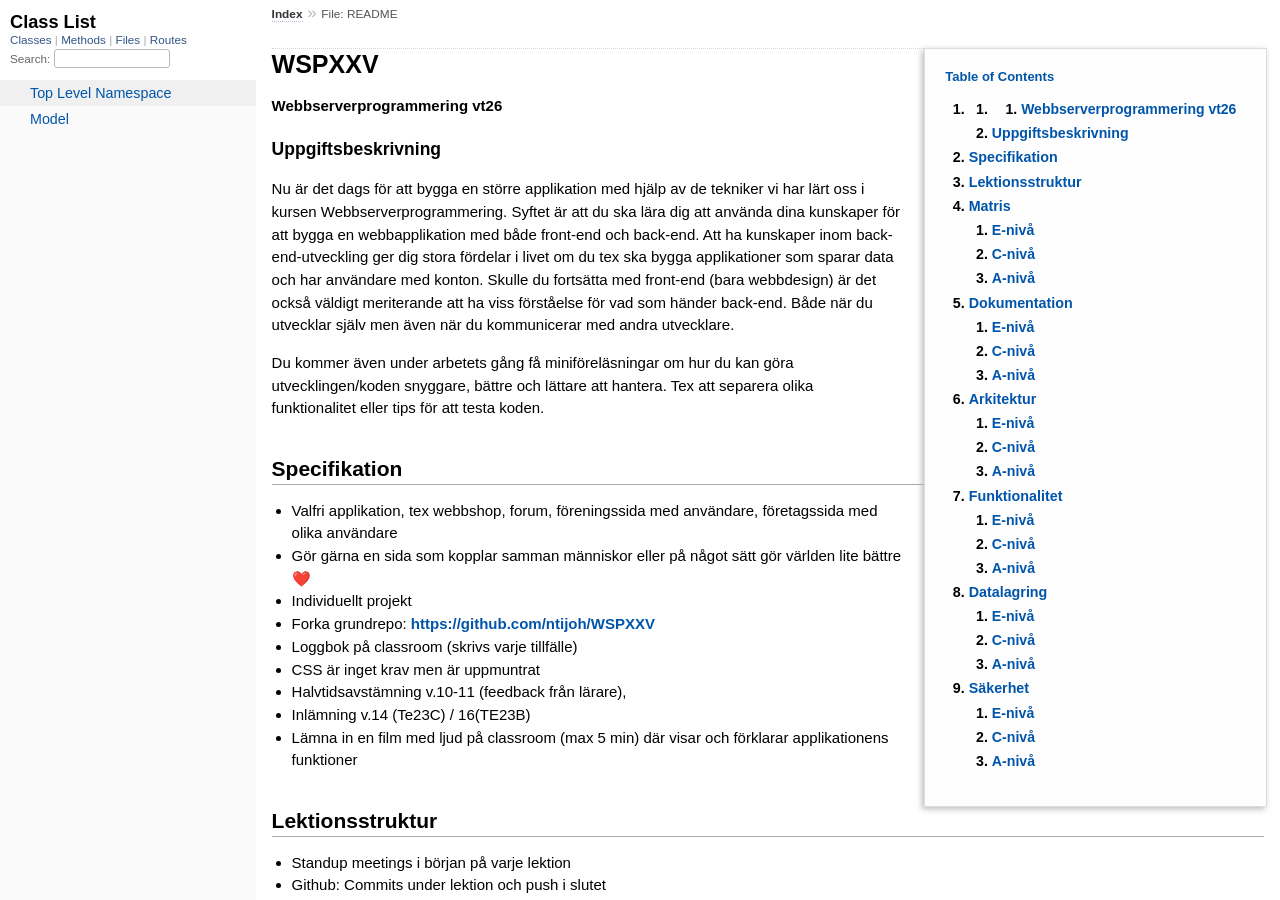
<file: doc/index.html>
<!DOCTYPE html>
<html>
  <head>
    <meta charset="UTF-8">
<meta name="viewport" content="width=device-width, initial-scale=1.0">
<title>
  File: README
  
    &mdash; Documentation by YARD 0.9.43
  
</title>

  <link rel="stylesheet" href="css/style.css" type="text/css">

  <link rel="stylesheet" href="css/common.css" type="text/css">

<script type="text/javascript">
  pathId = "README";
  relpath = '';
</script>


  <script type="text/javascript" charset="utf-8" src="js/jquery.js"></script>

  <script type="text/javascript" charset="utf-8" src="js/app.js"></script>

  <script type="text/javascript" charset="utf-8" src="js/custom.js"></script>


  </head>
  <body>
    <div id="main_progress" aria-hidden="true"></div>

    <div class="nav_wrap">
      <iframe id="nav" src="class_list.html?1"></iframe>
      <div id="resizer"></div>
    </div>

    <div id="main" tabindex="-1">
      <div id="header">
        <div id="menu">
  
    <a href="_index.html">Index</a> &raquo; 
    <span class="title">File: README</span>
  
</div>

        <div id="search">
  
    <a class="full_list_link" id="class_list_link"
        href="class_list.html">

        <svg width="24" height="24">
          <rect x="0" y="4" width="24" height="4" rx="1" ry="1"></rect>
          <rect x="0" y="12" width="24" height="4" rx="1" ry="1"></rect>
          <rect x="0" y="20" width="24" height="4" rx="1" ry="1"></rect>
        </svg>
    </a>
  
</div>
        <div class="clear"></div>
      </div>

      <div id="content"><div id='filecontents'><h1 id="WSPXXV">WSPXXV</h1>
<h4 id="Webbserverprogrammering_vt26">Webbserverprogrammering vt26</h4>
<h3 id="Uppgiftsbeskrivning">Uppgiftsbeskrivning</h3>
<p>Nu är det dags för att bygga en större applikation med hjälp av de tekniker vi har lärt oss i kursen Webbserverprogrammering. Syftet är att du ska lära dig att använda dina kunskaper för att bygga en webbapplikation med både front-end och back-end. Att ha kunskaper inom back-end-utveckling ger dig stora fördelar i livet om du tex ska bygga applikationer som sparar data och har användare med konton. Skulle du fortsätta med front-end (bara webbdesign) är det också väldigt meriterande att ha viss förståelse för vad som händer back-end. Både när du utvecklar själv men även när du kommunicerar med andra utvecklare.</p>
<p>Du kommer även under arbetets gång få miniföreläsningar om hur du kan göra utvecklingen/koden snyggare, bättre och lättare att hantera. Tex att separera olika funktionalitet eller tips för att testa koden.</p>
<h2 id="Specifikation">Specifikation</h2>
<ul>
<li>Valfri applikation, tex webbshop, forum, föreningssida med användare, företagssida med olika användare</li>
<li>Gör gärna en sida som kopplar samman människor eller på något sätt gör världen lite bättre ❤️</li>
<li>Individuellt projekt</li>
<li>Forka grundrepo: <a href="https://github.com/ntijoh/WSPXXV">https://github.com/ntijoh/WSPXXV</a></li>
<li>Loggbok på classroom (skrivs varje tillfälle)</li>
<li>CSS är inget krav men är uppmuntrat</li>
<li>Halvtidsavstämning v.10-11 (feedback från lärare),</li>
<li>Inlämning v.14 (Te23C) / 16(TE23B)</li>
<li>Lämna in en film med ljud på classroom (max 5 min) där visar och förklarar applikationens funktioner</li>
</ul>
<h2 id="Lektionsstruktur">Lektionsstruktur</h2>
<ul>
<li>Standup meetings i början på varje lektion</li>
<li>Github: Commits under lektion och push i slutet</li>
<li>Eleven lägger inlägg i utvecklingsdagboken (classroom) i slutet av lektion</li>
<li>Vissa lektioner kommer läraren att ha en kort genomgång (gg) om lite mer avancerade saker (C/A) som man kan och bör addera till sitt projekt,</li>
</ul>
<h2 id="Matris">Matris</h2>
<table>
<thead>
<tr>
<th>Aspekt</th>
<th>E</th>
<th>C</th>
<th>A</th>
</tr>
</thead>
<tbody>
<tr>
<td>Dokumentation</td>
<td>Tillsammans med läraren dokumenterar du <strong>översiktligt</strong> din applikations funktionalitet, utvecklingsprocess och säkerhet och använder <strong>med viss säkerhet <em>enkel</em></strong> terminologi.</td>
<td>Med läraren som bollplank dokumenterar du <strong>utförligt</strong> din applikations funktionalitet, utvecklingsprocess och säkerhet och använder <strong>med viss säkerhet</strong> <em><strong>korrekt</strong></em> terminologi.</td>
<td>Med läraren som bollplank dokumenterar du <strong>utförligt  och nyanserat</strong> din applikations funktionalitet, utvecklingsprocess och säkerhet och <strong>använder med säkerhet <em>korrekt</em></strong> terminologi.</td>
</tr>
<tr>
<td>Arkitektur</td>
<td>Tillsammans med läraren utvecklar du en applikation där koden har en <strong>enkel</strong> kodstruktur.</td>
<td>Med läraren som bollplank utvecklar du en applikation där koden har en <strong>god</strong> kodstruktur.</td>
<td>Med läraren som bollplank utvecklar du en applikation där koden <strong>följer MVC</strong> och <strong>följer en given kodstandard.</strong></td>
</tr>
<tr>
<td>Funktionalitet</td>
<td>Tillsammans med läraren  utvecklar du en applikation med <strong>enkel</strong> funktionalitet.</td>
<td>Med läraren som bollplank utvecklar du en applikation med <strong>inloggningssystem</strong> och <strong>tillfredsställande</strong> funktionalitet.</td>
<td>Med läraren som bollplank utvecklar du en applikation med ett <strong>inloggningssystem</strong> och <strong>komplex</strong> funktionalitet.</td>
</tr>
<tr>
<td>Datalagring</td>
<td>Tillsammans med läraren  utvecklar du en applikation som använder en <strong>enkel</strong> lösning för att spara data mellan sidvisningar.</td>
<td>Med läraren som bollplank utvecklar du en applikation som använder en e<strong>nkel databaslösning</strong> för att spara data mellan sidvisningar.</td>
<td>Med läraren som bollplank utvecklar du en applikation som använder en <strong>komplex databaslösning</strong> för att spara data mellan sidvisningar.</td>
</tr>
<tr>
<td>Säkerhet</td>
<td>Tillsammans med läraren vidtar du <strong>enkla</strong> åtgärder för att förhindra att applikationen utnyttjas.</td>
<td>Med läraren som bollplank vidtar du <strong>lite mer avancerade</strong> åtgärder för att förhindra att applikationen utnyttjas.</td>
<td>Med läraren som bollplank vidtar du <strong>avancerade</strong> åtgärder för att förhindra att applikationen utnyttjas.</td>
</tr>
</tbody>
</table>
<h3 id="E_niv_">E-nivå</h3>
<p>Gemensamt för samtliga aspekter på E-nivå är en brist på självständighet. Detta innebär att den efterfågade funktionaliteten i aspekterna nedan kan till viss del tagits fram tillsammans med läraren.</p>
<h3 id="C_niv_">C-nivå</h3>
<p>Gemensamt för samtliga aspekter på C-nivå är större grad av självständighet än på E-nivå.</p>
<h3 id="A_niv_">A-nivå</h3>
<p>Gemensamt för samtliga aspekter på A-nivå är en större grad av självständighet än på E-nivå.</p>
<h2 id="Dokumentation">Dokumentation</h2>
<table>
<thead>
<tr>
<th>E</th>
<th>C</th>
<th>A</th>
</tr>
</thead>
<tbody>
<tr>
<td>Tillsammans med läraren dokumenterar du <strong>översiktligt</strong> din applikations funktionalitet, utvecklingsprocess och säkerhet och använder <strong>med viss säkerhet *enkel*</strong> terminologi.</td>
<td>Med läraren som bollplank dokumenterar du <strong>utförligt</strong> din applikations funktionalitet, utvecklingsprocess och säkerhet och använder <strong>med viss säkerhet</strong> *<strong>korrekt*</strong> terminologi.</td>
<td>Med läraren som bollplank dokumenterar du <strong>utförligt  och nyanserat</strong> din applikations funktionalitet, utvecklingsprocess och säkerhet och <strong>använder med säkerhet *korrekt*</strong> terminologi.</td>
</tr>
</tbody>
</table>
<h3 id="E_niv_">E-nivå</h3>
<p>Eleven har en enkel beskrivning över applikationens funktionalitet (en enkel domänbeskrivning) och ett enkelt er-diagram. Eleven har svårt för begrepp som t.ex <em>route</em>, <em>resurs</em>, <em>vy</em>, <em>entitet</em>. Eleven commitar/pushar sin kod till Github varje vecka. Vid lektionens slut sammanfattar eleven enkelt dagens arbete i text och bild i sitt dokument på classroom.</p>
<h3 id="C_niv_">C-nivå</h3>
<p>Eleven har utförlig domänbeskrivning som beskriver olika användares behörigheter, och ett korrekt er-diagram. Eleven har svårt för mer avancerade begrepp som <em>RESTFUL</em> och <em>kardinalitet</em>. Vid lektionens slut sammanfattar eleven dagens arbete i text och bild i sitt dokument på classroom.</p>
<h3 id="A_niv_">A-nivå</h3>
<p>Eleven har domänbeskrivning likt C-nivå, och använder obehinrdat de flesta begrepp. Applikationens routes är även dokumenterade enligt tex Yardoc. Vid lektionens slut sammanfattar eleven detaljerat dagens arbete i text och bild i sitt dokument på classroom.</p>
<h2 id="Arkitektur">Arkitektur</h2>
<table>
<thead>
<tr>
<th>E</th>
<th>C</th>
<th>A</th>
</tr>
</thead>
<tbody>
<tr>
<td>Tillsammans med läraren utvecklar du en applikation där koden har en <strong>enkel</strong> kodstruktur.</td>
<td>Med läraren som bollplank utvecklar du en applikation där koden har en <strong>god</strong> kodstruktur.</td>
<td>Med läraren som bollplank utvecklar du en applikation där koden <strong>följer MVC</strong> och <strong>följer en given kodstandard.</strong></td>
</tr>
</tbody>
</table>
<h3 id="E_niv_">E-nivå</h3>
<p>Eleven har i stort sett all logik i <code>app.rb</code>,.</p>
<p>Eleven kan upprepa logik som t.ex databasuppkopplingar och valideringar i flera routes snarare än använda <code>before-block</code>.</p>
<p>Elevens vyer/routes följer ingen tydlig namngivning</p>
<h3 id="C_niv_">C-nivå</h3>
<p>Eleven har god separation av olika sorters logik.</p>
<p>Eleven har t.ex helper-funktioner för db-uppkoppling, använder before-block och har en någotsånär DRY-kod.</p>
<p>Eleven följer någotsånär REST och har en tydlig namngivning av vyer/routes.</p>
<h3 id="A_niv_">A-nivå</h3>
<p>Eleven följer MVC. I controllerns finns ingen SQL-kod istället är funktionaliteten utflyttad till modellfiler.</p>
<p>Eleven följer REST fullt ut.</p>
<h2 id="Funktionalitet">Funktionalitet</h2>
<table>
<thead>
<tr>
<th>E</th>
<th>C</th>
<th>A</th>
</tr>
</thead>
<tbody>
<tr>
<td>Tillsammans med läraren  utvecklar du en applikation med <strong>enkel</strong> funktionalitet.</td>
<td>Med läraren som bollplank utvecklar du en applikation med <strong>inloggningssystem</strong> och <strong>tillfredsställande</strong> funktionalitet.</td>
<td>Med läraren som bollplank utvecklar du en applikation med ett <strong>inloggningssystem</strong> och <strong>komplex</strong> funktionalitet.</td>
</tr>
</tbody>
</table>
<h3 id="E_niv_">E-nivå</h3>
<p>Applikationen erbjuder ett enkelt CRUD-gränssnitt (åtminstone Create/Show/Delete) för någon resurs.</p>
<h3 id="C_niv_">C-nivå</h3>
<p>Applikationen erbjuder ett enkelt CRUD-gränssnitt för några resurser, varav minst en har en association/relation till en annan resurs.</p>
<p>Appliktionen har ett inloggninssystem, och det finns skillnad på vad man kan göra beroende på om man är inloggad eller ej.</p>
<h3 id="A_niv_">A-nivå</h3>
<p>Applikationen erbjuder ett CRUD-gränssnit för flera resurser, där flera har associationer/relationer till varandra. Vid uppdatering och borttagning av relaterade resurser förändras även kopplade resurser där så är nödvändigt (t.ex genom <code>ON DELETE CASCADE</code>-liknande funktinalitet).</p>
<p>Inloggningssystemet skiljer på vad oinloggade och inloggade användare kan göra, och implementerar ett enkelt behörighetssystem (t.ex guest-user, standard-user, admin).</p>
<p>Eleven använder automatiserade tester (cypress) för att testa någon funktionalitet i applikationen.</p>
<h2 id="Datalagring">Datalagring</h2>
<table>
<thead>
<tr>
<th>E</th>
<th>C</th>
<th>A</th>
</tr>
</thead>
<tbody>
<tr>
<td>Tillsammans med läraren  utvecklar du en applikation som använder en <strong>enkel</strong> lösning för att spara data mellan sidvisningar.</td>
<td>Med läraren som bollplank utvecklar du en applikation som använder en e<strong>nkel databaslösning</strong> för att spara data mellan sidvisningar.</td>
<td>Med läraren som bollplank utvecklar du en applikation som använder en <strong>komplex databaslösning</strong> för att spara data mellan sidvisningar.</td>
</tr>
</tbody>
</table>
<h3 id="E_niv_">E-nivå</h3>
<p>Eleven har en databas med minst en, korrekt formaterad, tabell (eller eventuellt, i nödfall, enbart sessioner)</p>
<h3 id="C_niv_">C-nivå</h3>
<p>Eleven har en databas med flera tabeller, varav minst två har relationer med varandra</p>
<h3 id="A_niv_">A-nivå</h3>
<p>Eleven har en databas med flera tabeller. Det finns minst en många-till-många-relation (mha en relationstabell). Eleven använder JOINs på minst 1 SQL-fråga.</p>
<h2 id="S_kerhet">Säkerhet</h2>
<table>
<thead>
<tr>
<th>E</th>
<th>C</th>
<th>A</th>
</tr>
</thead>
<tbody>
<tr>
<td>Tillsammans med läraren vidtar du <strong>enkla</strong> åtgärder för att förhindra att applikationen utnyttjas.</td>
<td>Med läraren som bollplank vidtar du <strong>lite mer avancerade</strong> åtgärder för att förhindra att applikationen utnyttjas.</td>
<td>Med läraren som bollplank vidtar du <strong>avancerade</strong> åtgärder för att förhindra att applikationen utnyttjas.</td>
</tr>
</tbody>
</table>
<h3 id="E_niv_">E-nivå</h3>
<p>Om eleven har ett inloggningssystem kontrollerar hen användarnamn/lösenord (eventuellt hårdkodade).</p>
<p>Om eleven har ett inloggningssystem kontrollerar hen åtminstone någon get-route.</p>
<h3 id="C_niv_">C-nivå</h3>
<p>Eleven har ett inloggningssystem, med hashade lösenord i databasen. Eleven säkrar upp routes (både <code>get</code> och <code>post</code> (både inloggning och att användaren &quot;äger&quot; resursen)</p>
<p>Eleven validerar och escapar användarinput</p>
<h3 id="A_niv_">A-nivå</h3>
<p>Eleven har ett inloggninssystem med hashade lösenord i databasen. Eleven säkrar upp routes och implementerar t.ex logging kring inloggningsförsök och cool-down eller liknande vid hackningsförsök. Eventuellt implementerar eleven &quot;strong params&quot; mha black/whitelist (valbart).
Eleven kan även använda sig av Sinatras CSRF-funktionalitet(valbart).</p></div></div>

      <div id="footer">
  Generated on Wed May  6 14:12:31 2026 by
  <a href="https://yardoc.org" title="Yay! A Ruby Documentation Tool" target="_parent">yard</a>
  0.9.43 (ruby-3.3.4).
</div>

    </div>
  </body>
</html>
</file>
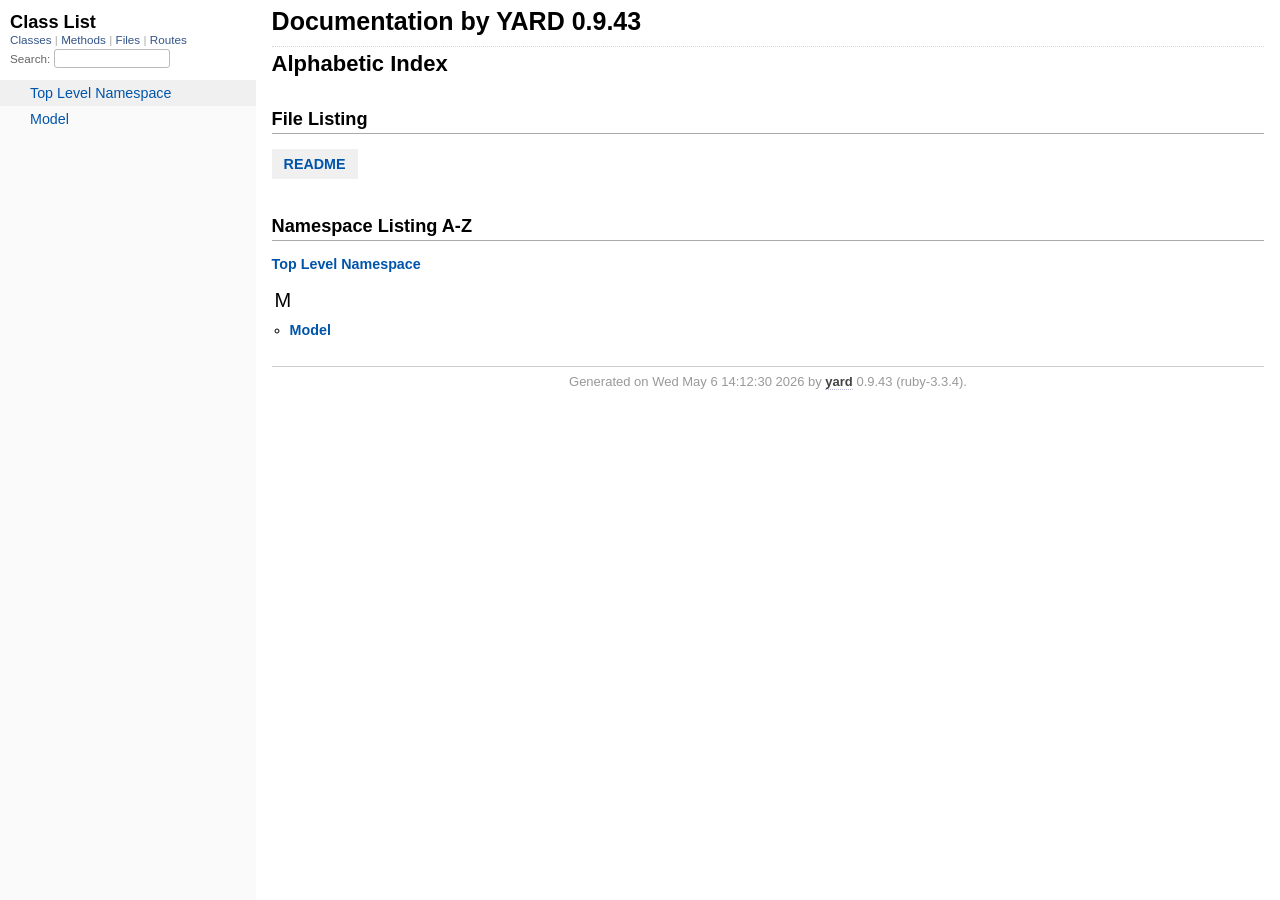
<file: doc/_index.html>
<!DOCTYPE html>
<html>
  <head>
    <meta charset="utf-8">
<meta name="viewport" content="width=device-width, initial-scale=1.0">
<title>
  Documentation by YARD 0.9.43
  
</title>

  <link rel="stylesheet" href="css/style.css" type="text/css">

  <link rel="stylesheet" href="css/common.css" type="text/css">

<script type="text/javascript">
  pathId = null;
  relpath = '';
</script>


  <script type="text/javascript" charset="utf-8" src="js/jquery.js"></script>

  <script type="text/javascript" charset="utf-8" src="js/app.js"></script>

  <script type="text/javascript" charset="utf-8" src="js/custom.js"></script>


  </head>
  <body>
    <div id="main_progress" aria-hidden="true"></div>

    <div class="nav_wrap">
      <iframe id="nav" src="class_list.html?1"></iframe>
      <div id="resizer"></div>
    </div>

    <div id="main" tabindex="-1">
      <div id="header">
        <div id="menu">
  
</div>

        <div id="search">
  
    <a class="full_list_link" id="class_list_link"
        href="class_list.html">

        <svg width="24" height="24">
          <rect x="0" y="4" width="24" height="4" rx="1" ry="1"></rect>
          <rect x="0" y="12" width="24" height="4" rx="1" ry="1"></rect>
          <rect x="0" y="20" width="24" height="4" rx="1" ry="1"></rect>
        </svg>
    </a>
  
</div>
        <div class="clear"></div>
      </div>

      <div id="content"><h1 class="noborder title">Documentation by YARD 0.9.43</h1>
<div id="listing">
  <h1 class="alphaindex">Alphabetic Index</h1>
  
  <h2>File Listing</h2>
  <ul id="files" class="index_inline_list">
  
  
    <li class="r1"><a href="index.html" title="README">README</a></li>
    
  
  </ul>

<div class="clear"></div>
<h2>Namespace Listing A-Z</h2>


  <ul class="toplevel"><li><span class='object_link'><a href="top-level-namespace.html" title="Top Level Namespace (root)">Top Level Namespace</a></span></li></ul>



<table>
  <tr>
    <td valign='top' width="33%">
      
        
        <ul id="alpha_M" class="alpha">
          <li class="letter">M</li>
          <ul>
            
              <li>
                <span class='object_link'><a href="Model.html" title="Model (module)">Model</a></span>
                
              </li>
            
          </ul>
        </ul>
      
    </td>
  </tr>
</table>

</div>

</div>

      <div id="footer">
  Generated on Wed May  6 14:12:30 2026 by
  <a href="https://yardoc.org" title="Yay! A Ruby Documentation Tool" target="_parent">yard</a>
  0.9.43 (ruby-3.3.4).
</div>

    </div>
  </body>
</html>
</file>
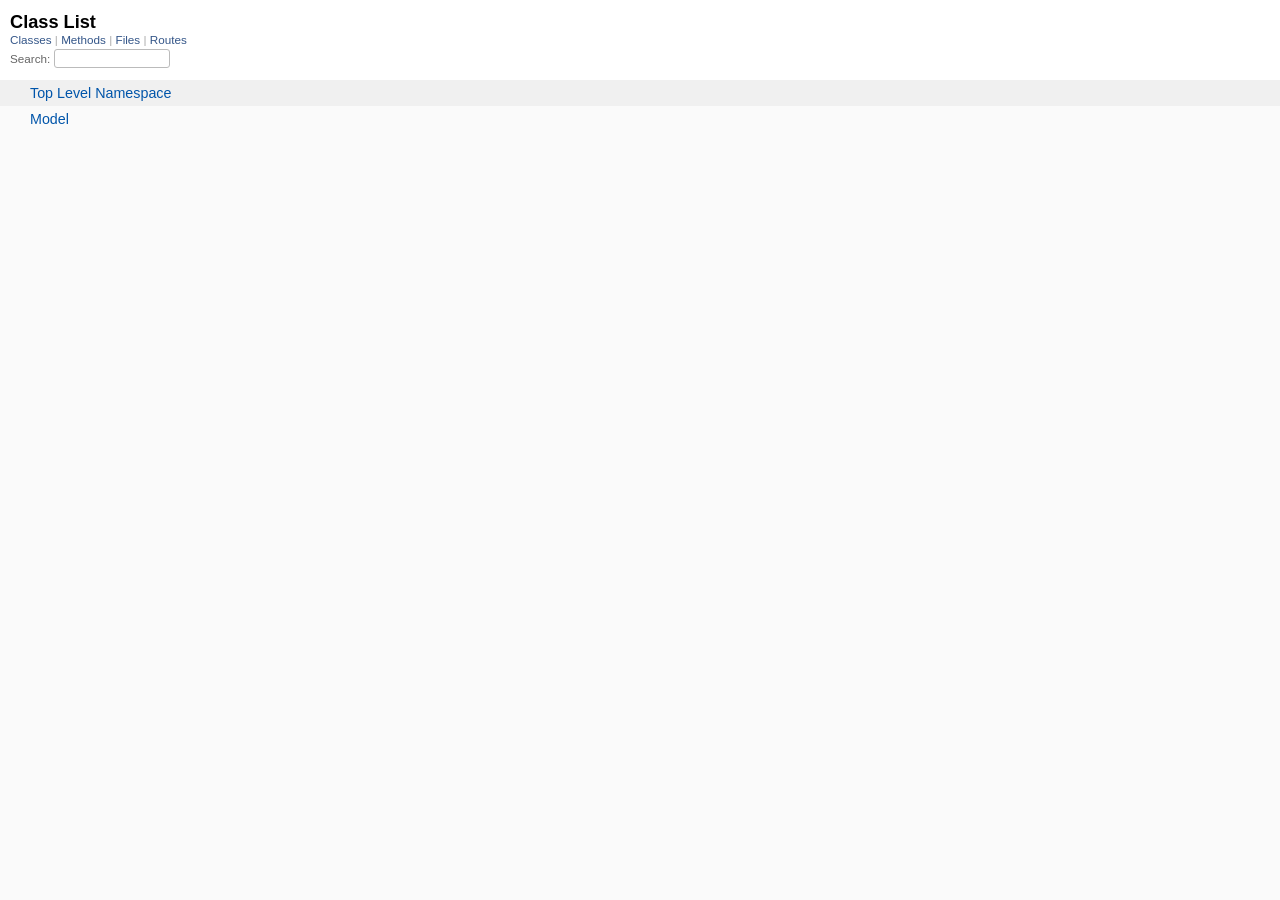
<file: doc/class_list.html>
<!DOCTYPE html>
<html >
  <head>
    <meta name="viewport" content="width=device-width, initial-scale=1.0">
    <meta charset="utf-8">
    
      <link rel="stylesheet" href="css/full_list.css" type="text/css" media="screen">
    
      <link rel="stylesheet" href="css/common.css" type="text/css" media="screen">
    

    
      <script type="text/javascript" charset="utf-8" src="js/jquery.js"></script>
    
      <script type="text/javascript" charset="utf-8" src="js/full_list.js"></script>
    

    <title>Class List</title>
    <base id="base_target" target="_parent">
  </head>
  <body>
    <div id="content">
      <div class="fixed_header">
        <h1 id="full_list_header">Class List</h1>
        <div id="full_list_nav">
          
            <span><a target="_self" href="class_list.html">
              Classes
            </a></span>
          
            <span><a target="_self" href="method_list.html">
              Methods
            </a></span>
          
            <span><a target="_self" href="file_list.html">
              Files
            </a></span>
          
            <span><a target="_self" href="route_list.html">
              Routes
            </a></span>
          
        </div>

        <div id="search">
          <label for="search-class">Search:</label>
          <input id="search-class" type="text">
        </div>
      </div>

      <ul id="full_list" class="class">
        <li id="object_" class="odd"><div class="item" style="padding-left:30px"><span class='object_link'><a href="top-level-namespace.html" title="Top Level Namespace (root)">Top Level Namespace</a></span></div></li>
<li id='object_Model' class='even'><div class='item' style='padding-left:30px'><span class='object_link'><a href="Model.html" title="Model (module)">Model</a></span><small class='search_info'>Top Level Namespace</small></div></li>

      </ul>
    </div>
  </body>
</html>
</file>
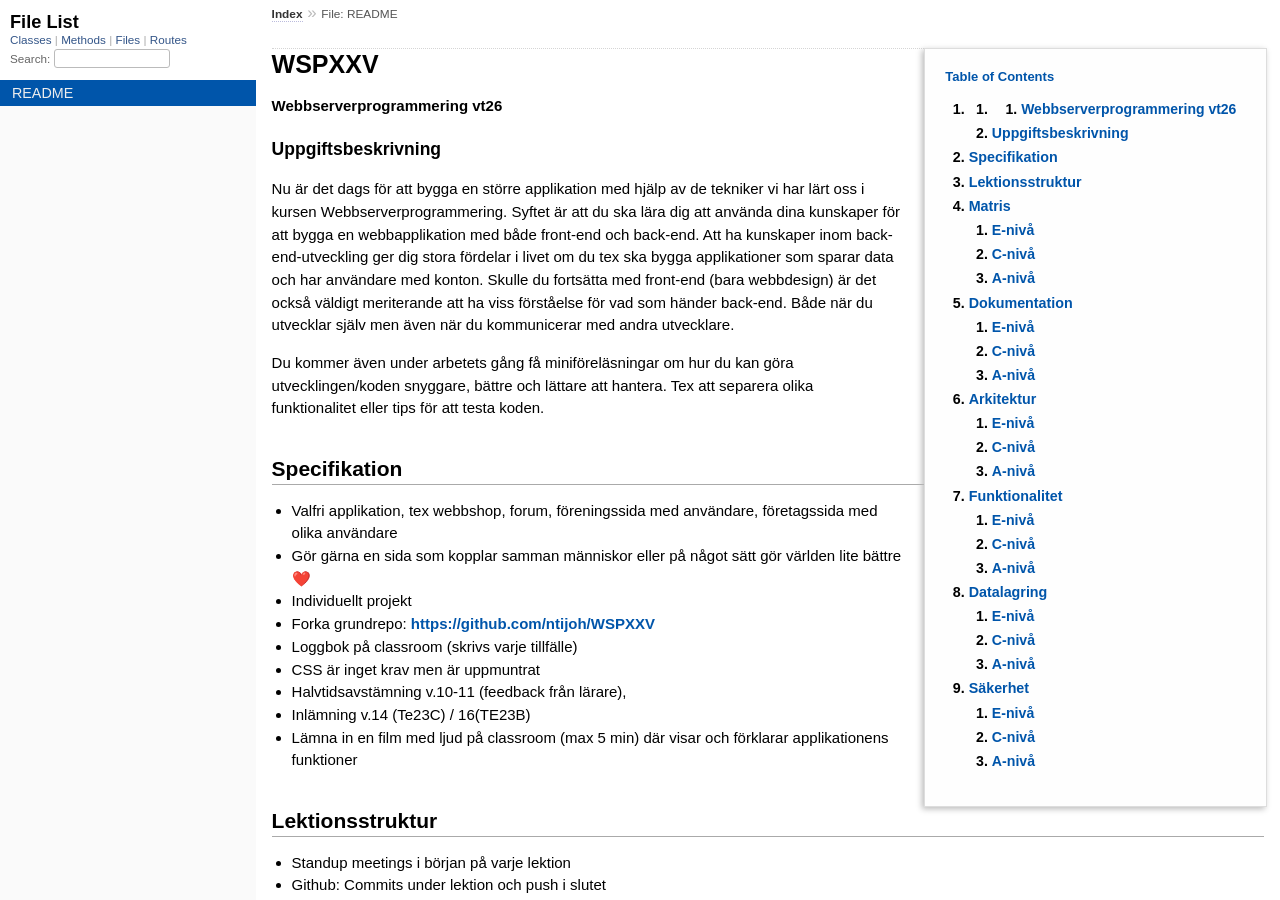
<file: doc/file.README.html>
<!DOCTYPE html>
<html>
  <head>
    <meta charset="UTF-8">
<meta name="viewport" content="width=device-width, initial-scale=1.0">
<title>
  File: README
  
    &mdash; Documentation by YARD 0.9.43
  
</title>

  <link rel="stylesheet" href="css/style.css" type="text/css">

  <link rel="stylesheet" href="css/common.css" type="text/css">

<script type="text/javascript">
  pathId = "README";
  relpath = '';
</script>


  <script type="text/javascript" charset="utf-8" src="js/jquery.js"></script>

  <script type="text/javascript" charset="utf-8" src="js/app.js"></script>

  <script type="text/javascript" charset="utf-8" src="js/custom.js"></script>


  </head>
  <body>
    <div id="main_progress" aria-hidden="true"></div>

    <div class="nav_wrap">
      <iframe id="nav" src="file_list.html?1"></iframe>
      <div id="resizer"></div>
    </div>

    <div id="main" tabindex="-1">
      <div id="header">
        <div id="menu">
  
    <a href="_index.html">Index</a> &raquo; 
    <span class="title">File: README</span>
  
</div>

        <div id="search">
  
    <a class="full_list_link" id="class_list_link"
        href="class_list.html">

        <svg width="24" height="24">
          <rect x="0" y="4" width="24" height="4" rx="1" ry="1"></rect>
          <rect x="0" y="12" width="24" height="4" rx="1" ry="1"></rect>
          <rect x="0" y="20" width="24" height="4" rx="1" ry="1"></rect>
        </svg>
    </a>
  
</div>
        <div class="clear"></div>
      </div>

      <div id="content"><div id='filecontents'><h1 id="WSPXXV">WSPXXV</h1>
<h4 id="Webbserverprogrammering_vt26">Webbserverprogrammering vt26</h4>
<h3 id="Uppgiftsbeskrivning">Uppgiftsbeskrivning</h3>
<p>Nu är det dags för att bygga en större applikation med hjälp av de tekniker vi har lärt oss i kursen Webbserverprogrammering. Syftet är att du ska lära dig att använda dina kunskaper för att bygga en webbapplikation med både front-end och back-end. Att ha kunskaper inom back-end-utveckling ger dig stora fördelar i livet om du tex ska bygga applikationer som sparar data och har användare med konton. Skulle du fortsätta med front-end (bara webbdesign) är det också väldigt meriterande att ha viss förståelse för vad som händer back-end. Både när du utvecklar själv men även när du kommunicerar med andra utvecklare.</p>
<p>Du kommer även under arbetets gång få miniföreläsningar om hur du kan göra utvecklingen/koden snyggare, bättre och lättare att hantera. Tex att separera olika funktionalitet eller tips för att testa koden.</p>
<h2 id="Specifikation">Specifikation</h2>
<ul>
<li>Valfri applikation, tex webbshop, forum, föreningssida med användare, företagssida med olika användare</li>
<li>Gör gärna en sida som kopplar samman människor eller på något sätt gör världen lite bättre ❤️</li>
<li>Individuellt projekt</li>
<li>Forka grundrepo: <a href="https://github.com/ntijoh/WSPXXV">https://github.com/ntijoh/WSPXXV</a></li>
<li>Loggbok på classroom (skrivs varje tillfälle)</li>
<li>CSS är inget krav men är uppmuntrat</li>
<li>Halvtidsavstämning v.10-11 (feedback från lärare),</li>
<li>Inlämning v.14 (Te23C) / 16(TE23B)</li>
<li>Lämna in en film med ljud på classroom (max 5 min) där visar och förklarar applikationens funktioner</li>
</ul>
<h2 id="Lektionsstruktur">Lektionsstruktur</h2>
<ul>
<li>Standup meetings i början på varje lektion</li>
<li>Github: Commits under lektion och push i slutet</li>
<li>Eleven lägger inlägg i utvecklingsdagboken (classroom) i slutet av lektion</li>
<li>Vissa lektioner kommer läraren att ha en kort genomgång (gg) om lite mer avancerade saker (C/A) som man kan och bör addera till sitt projekt,</li>
</ul>
<h2 id="Matris">Matris</h2>
<table>
<thead>
<tr>
<th>Aspekt</th>
<th>E</th>
<th>C</th>
<th>A</th>
</tr>
</thead>
<tbody>
<tr>
<td>Dokumentation</td>
<td>Tillsammans med läraren dokumenterar du <strong>översiktligt</strong> din applikations funktionalitet, utvecklingsprocess och säkerhet och använder <strong>med viss säkerhet <em>enkel</em></strong> terminologi.</td>
<td>Med läraren som bollplank dokumenterar du <strong>utförligt</strong> din applikations funktionalitet, utvecklingsprocess och säkerhet och använder <strong>med viss säkerhet</strong> <em><strong>korrekt</strong></em> terminologi.</td>
<td>Med läraren som bollplank dokumenterar du <strong>utförligt  och nyanserat</strong> din applikations funktionalitet, utvecklingsprocess och säkerhet och <strong>använder med säkerhet <em>korrekt</em></strong> terminologi.</td>
</tr>
<tr>
<td>Arkitektur</td>
<td>Tillsammans med läraren utvecklar du en applikation där koden har en <strong>enkel</strong> kodstruktur.</td>
<td>Med läraren som bollplank utvecklar du en applikation där koden har en <strong>god</strong> kodstruktur.</td>
<td>Med läraren som bollplank utvecklar du en applikation där koden <strong>följer MVC</strong> och <strong>följer en given kodstandard.</strong></td>
</tr>
<tr>
<td>Funktionalitet</td>
<td>Tillsammans med läraren  utvecklar du en applikation med <strong>enkel</strong> funktionalitet.</td>
<td>Med läraren som bollplank utvecklar du en applikation med <strong>inloggningssystem</strong> och <strong>tillfredsställande</strong> funktionalitet.</td>
<td>Med läraren som bollplank utvecklar du en applikation med ett <strong>inloggningssystem</strong> och <strong>komplex</strong> funktionalitet.</td>
</tr>
<tr>
<td>Datalagring</td>
<td>Tillsammans med läraren  utvecklar du en applikation som använder en <strong>enkel</strong> lösning för att spara data mellan sidvisningar.</td>
<td>Med läraren som bollplank utvecklar du en applikation som använder en e<strong>nkel databaslösning</strong> för att spara data mellan sidvisningar.</td>
<td>Med läraren som bollplank utvecklar du en applikation som använder en <strong>komplex databaslösning</strong> för att spara data mellan sidvisningar.</td>
</tr>
<tr>
<td>Säkerhet</td>
<td>Tillsammans med läraren vidtar du <strong>enkla</strong> åtgärder för att förhindra att applikationen utnyttjas.</td>
<td>Med läraren som bollplank vidtar du <strong>lite mer avancerade</strong> åtgärder för att förhindra att applikationen utnyttjas.</td>
<td>Med läraren som bollplank vidtar du <strong>avancerade</strong> åtgärder för att förhindra att applikationen utnyttjas.</td>
</tr>
</tbody>
</table>
<h3 id="E_niv_">E-nivå</h3>
<p>Gemensamt för samtliga aspekter på E-nivå är en brist på självständighet. Detta innebär att den efterfågade funktionaliteten i aspekterna nedan kan till viss del tagits fram tillsammans med läraren.</p>
<h3 id="C_niv_">C-nivå</h3>
<p>Gemensamt för samtliga aspekter på C-nivå är större grad av självständighet än på E-nivå.</p>
<h3 id="A_niv_">A-nivå</h3>
<p>Gemensamt för samtliga aspekter på A-nivå är en större grad av självständighet än på E-nivå.</p>
<h2 id="Dokumentation">Dokumentation</h2>
<table>
<thead>
<tr>
<th>E</th>
<th>C</th>
<th>A</th>
</tr>
</thead>
<tbody>
<tr>
<td>Tillsammans med läraren dokumenterar du <strong>översiktligt</strong> din applikations funktionalitet, utvecklingsprocess och säkerhet och använder <strong>med viss säkerhet *enkel*</strong> terminologi.</td>
<td>Med läraren som bollplank dokumenterar du <strong>utförligt</strong> din applikations funktionalitet, utvecklingsprocess och säkerhet och använder <strong>med viss säkerhet</strong> *<strong>korrekt*</strong> terminologi.</td>
<td>Med läraren som bollplank dokumenterar du <strong>utförligt  och nyanserat</strong> din applikations funktionalitet, utvecklingsprocess och säkerhet och <strong>använder med säkerhet *korrekt*</strong> terminologi.</td>
</tr>
</tbody>
</table>
<h3 id="E_niv_">E-nivå</h3>
<p>Eleven har en enkel beskrivning över applikationens funktionalitet (en enkel domänbeskrivning) och ett enkelt er-diagram. Eleven har svårt för begrepp som t.ex <em>route</em>, <em>resurs</em>, <em>vy</em>, <em>entitet</em>. Eleven commitar/pushar sin kod till Github varje vecka. Vid lektionens slut sammanfattar eleven enkelt dagens arbete i text och bild i sitt dokument på classroom.</p>
<h3 id="C_niv_">C-nivå</h3>
<p>Eleven har utförlig domänbeskrivning som beskriver olika användares behörigheter, och ett korrekt er-diagram. Eleven har svårt för mer avancerade begrepp som <em>RESTFUL</em> och <em>kardinalitet</em>. Vid lektionens slut sammanfattar eleven dagens arbete i text och bild i sitt dokument på classroom.</p>
<h3 id="A_niv_">A-nivå</h3>
<p>Eleven har domänbeskrivning likt C-nivå, och använder obehinrdat de flesta begrepp. Applikationens routes är även dokumenterade enligt tex Yardoc. Vid lektionens slut sammanfattar eleven detaljerat dagens arbete i text och bild i sitt dokument på classroom.</p>
<h2 id="Arkitektur">Arkitektur</h2>
<table>
<thead>
<tr>
<th>E</th>
<th>C</th>
<th>A</th>
</tr>
</thead>
<tbody>
<tr>
<td>Tillsammans med läraren utvecklar du en applikation där koden har en <strong>enkel</strong> kodstruktur.</td>
<td>Med läraren som bollplank utvecklar du en applikation där koden har en <strong>god</strong> kodstruktur.</td>
<td>Med läraren som bollplank utvecklar du en applikation där koden <strong>följer MVC</strong> och <strong>följer en given kodstandard.</strong></td>
</tr>
</tbody>
</table>
<h3 id="E_niv_">E-nivå</h3>
<p>Eleven har i stort sett all logik i <code>app.rb</code>,.</p>
<p>Eleven kan upprepa logik som t.ex databasuppkopplingar och valideringar i flera routes snarare än använda <code>before-block</code>.</p>
<p>Elevens vyer/routes följer ingen tydlig namngivning</p>
<h3 id="C_niv_">C-nivå</h3>
<p>Eleven har god separation av olika sorters logik.</p>
<p>Eleven har t.ex helper-funktioner för db-uppkoppling, använder before-block och har en någotsånär DRY-kod.</p>
<p>Eleven följer någotsånär REST och har en tydlig namngivning av vyer/routes.</p>
<h3 id="A_niv_">A-nivå</h3>
<p>Eleven följer MVC. I controllerns finns ingen SQL-kod istället är funktionaliteten utflyttad till modellfiler.</p>
<p>Eleven följer REST fullt ut.</p>
<h2 id="Funktionalitet">Funktionalitet</h2>
<table>
<thead>
<tr>
<th>E</th>
<th>C</th>
<th>A</th>
</tr>
</thead>
<tbody>
<tr>
<td>Tillsammans med läraren  utvecklar du en applikation med <strong>enkel</strong> funktionalitet.</td>
<td>Med läraren som bollplank utvecklar du en applikation med <strong>inloggningssystem</strong> och <strong>tillfredsställande</strong> funktionalitet.</td>
<td>Med läraren som bollplank utvecklar du en applikation med ett <strong>inloggningssystem</strong> och <strong>komplex</strong> funktionalitet.</td>
</tr>
</tbody>
</table>
<h3 id="E_niv_">E-nivå</h3>
<p>Applikationen erbjuder ett enkelt CRUD-gränssnitt (åtminstone Create/Show/Delete) för någon resurs.</p>
<h3 id="C_niv_">C-nivå</h3>
<p>Applikationen erbjuder ett enkelt CRUD-gränssnitt för några resurser, varav minst en har en association/relation till en annan resurs.</p>
<p>Appliktionen har ett inloggninssystem, och det finns skillnad på vad man kan göra beroende på om man är inloggad eller ej.</p>
<h3 id="A_niv_">A-nivå</h3>
<p>Applikationen erbjuder ett CRUD-gränssnit för flera resurser, där flera har associationer/relationer till varandra. Vid uppdatering och borttagning av relaterade resurser förändras även kopplade resurser där så är nödvändigt (t.ex genom <code>ON DELETE CASCADE</code>-liknande funktinalitet).</p>
<p>Inloggningssystemet skiljer på vad oinloggade och inloggade användare kan göra, och implementerar ett enkelt behörighetssystem (t.ex guest-user, standard-user, admin).</p>
<p>Eleven använder automatiserade tester (cypress) för att testa någon funktionalitet i applikationen.</p>
<h2 id="Datalagring">Datalagring</h2>
<table>
<thead>
<tr>
<th>E</th>
<th>C</th>
<th>A</th>
</tr>
</thead>
<tbody>
<tr>
<td>Tillsammans med läraren  utvecklar du en applikation som använder en <strong>enkel</strong> lösning för att spara data mellan sidvisningar.</td>
<td>Med läraren som bollplank utvecklar du en applikation som använder en e<strong>nkel databaslösning</strong> för att spara data mellan sidvisningar.</td>
<td>Med läraren som bollplank utvecklar du en applikation som använder en <strong>komplex databaslösning</strong> för att spara data mellan sidvisningar.</td>
</tr>
</tbody>
</table>
<h3 id="E_niv_">E-nivå</h3>
<p>Eleven har en databas med minst en, korrekt formaterad, tabell (eller eventuellt, i nödfall, enbart sessioner)</p>
<h3 id="C_niv_">C-nivå</h3>
<p>Eleven har en databas med flera tabeller, varav minst två har relationer med varandra</p>
<h3 id="A_niv_">A-nivå</h3>
<p>Eleven har en databas med flera tabeller. Det finns minst en många-till-många-relation (mha en relationstabell). Eleven använder JOINs på minst 1 SQL-fråga.</p>
<h2 id="S_kerhet">Säkerhet</h2>
<table>
<thead>
<tr>
<th>E</th>
<th>C</th>
<th>A</th>
</tr>
</thead>
<tbody>
<tr>
<td>Tillsammans med läraren vidtar du <strong>enkla</strong> åtgärder för att förhindra att applikationen utnyttjas.</td>
<td>Med läraren som bollplank vidtar du <strong>lite mer avancerade</strong> åtgärder för att förhindra att applikationen utnyttjas.</td>
<td>Med läraren som bollplank vidtar du <strong>avancerade</strong> åtgärder för att förhindra att applikationen utnyttjas.</td>
</tr>
</tbody>
</table>
<h3 id="E_niv_">E-nivå</h3>
<p>Om eleven har ett inloggningssystem kontrollerar hen användarnamn/lösenord (eventuellt hårdkodade).</p>
<p>Om eleven har ett inloggningssystem kontrollerar hen åtminstone någon get-route.</p>
<h3 id="C_niv_">C-nivå</h3>
<p>Eleven har ett inloggningssystem, med hashade lösenord i databasen. Eleven säkrar upp routes (både <code>get</code> och <code>post</code> (både inloggning och att användaren &quot;äger&quot; resursen)</p>
<p>Eleven validerar och escapar användarinput</p>
<h3 id="A_niv_">A-nivå</h3>
<p>Eleven har ett inloggninssystem med hashade lösenord i databasen. Eleven säkrar upp routes och implementerar t.ex logging kring inloggningsförsök och cool-down eller liknande vid hackningsförsök. Eventuellt implementerar eleven &quot;strong params&quot; mha black/whitelist (valbart).
Eleven kan även använda sig av Sinatras CSRF-funktionalitet(valbart).</p></div></div>

      <div id="footer">
  Generated on Wed May  6 14:12:31 2026 by
  <a href="https://yardoc.org" title="Yay! A Ruby Documentation Tool" target="_parent">yard</a>
  0.9.43 (ruby-3.3.4).
</div>

    </div>
  </body>
</html>
</file>
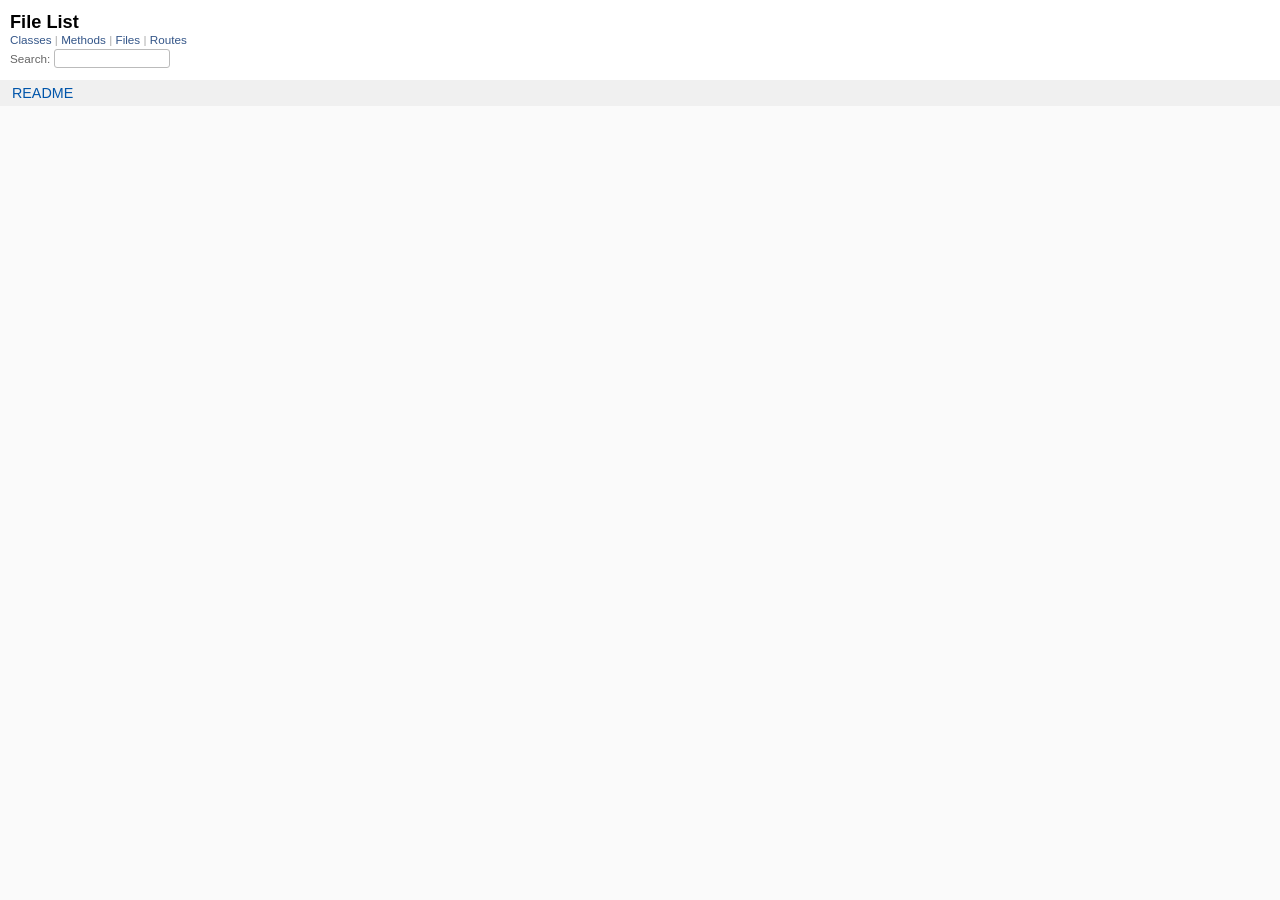
<file: doc/file_list.html>
<!DOCTYPE html>
<html >
  <head>
    <meta name="viewport" content="width=device-width, initial-scale=1.0">
    <meta charset="utf-8">
    
      <link rel="stylesheet" href="css/full_list.css" type="text/css" media="screen">
    
      <link rel="stylesheet" href="css/common.css" type="text/css" media="screen">
    

    
      <script type="text/javascript" charset="utf-8" src="js/jquery.js"></script>
    
      <script type="text/javascript" charset="utf-8" src="js/full_list.js"></script>
    

    <title>File List</title>
    <base id="base_target" target="_parent">
  </head>
  <body>
    <div id="content">
      <div class="fixed_header">
        <h1 id="full_list_header">File List</h1>
        <div id="full_list_nav">
          
            <span><a target="_self" href="class_list.html">
              Classes
            </a></span>
          
            <span><a target="_self" href="method_list.html">
              Methods
            </a></span>
          
            <span><a target="_self" href="file_list.html">
              Files
            </a></span>
          
            <span><a target="_self" href="route_list.html">
              Routes
            </a></span>
          
        </div>

        <div id="search">
          <label for="search-class">Search:</label>
          <input id="search-class" type="text">
        </div>
      </div>

      <ul id="full_list" class="file">
        

  <li id="object_README" class="odd">
    <div class="item"><span class="object_link"><a href="index.html" title="README">README</a></span></div>
  </li>
  


      </ul>
    </div>
  </body>
</html>
</file>
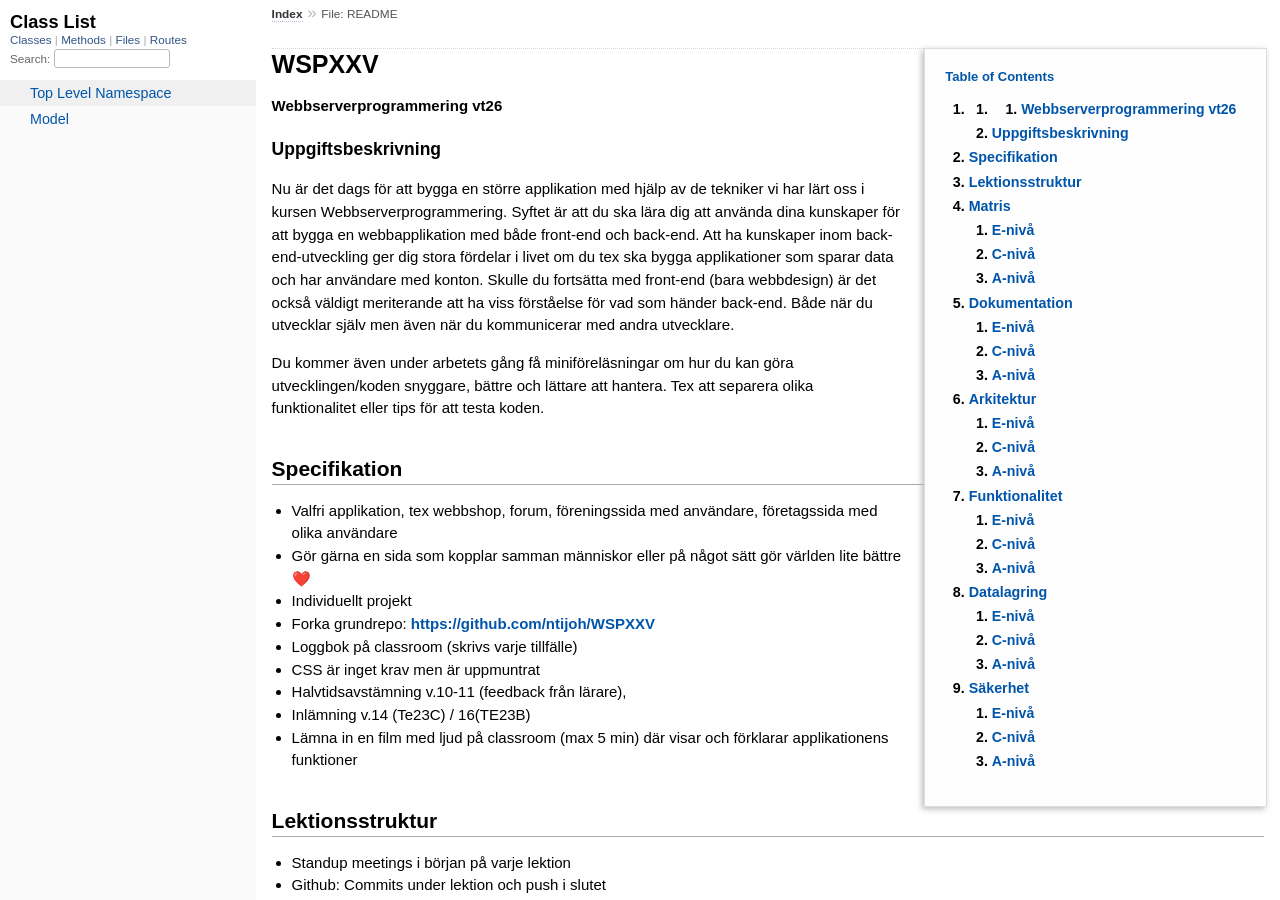
<file: doc/frames.html>
<!DOCTYPE html>
<html>
<head>
  <meta charset="utf-8">
	<title>Documentation by YARD 0.9.43</title>
</head>
<script type="text/javascript">
var mainUrl = 'index.html';
try {
    var match = decodeURIComponent(window.location.hash).match(/^#!(.+)/);
    var name = match ? match[1] : mainUrl;
    var url = new URL(name, location.href);
    window.top.location.replace(url.origin === location.origin ? name : mainUrl);
} catch (e) {
    window.top.location.replace(mainUrl);
}
</script>
<noscript>
  <h1>Oops!</h1>
  <h2>YARD requires JavaScript!</h2>
</noscript>
</html>
</file>
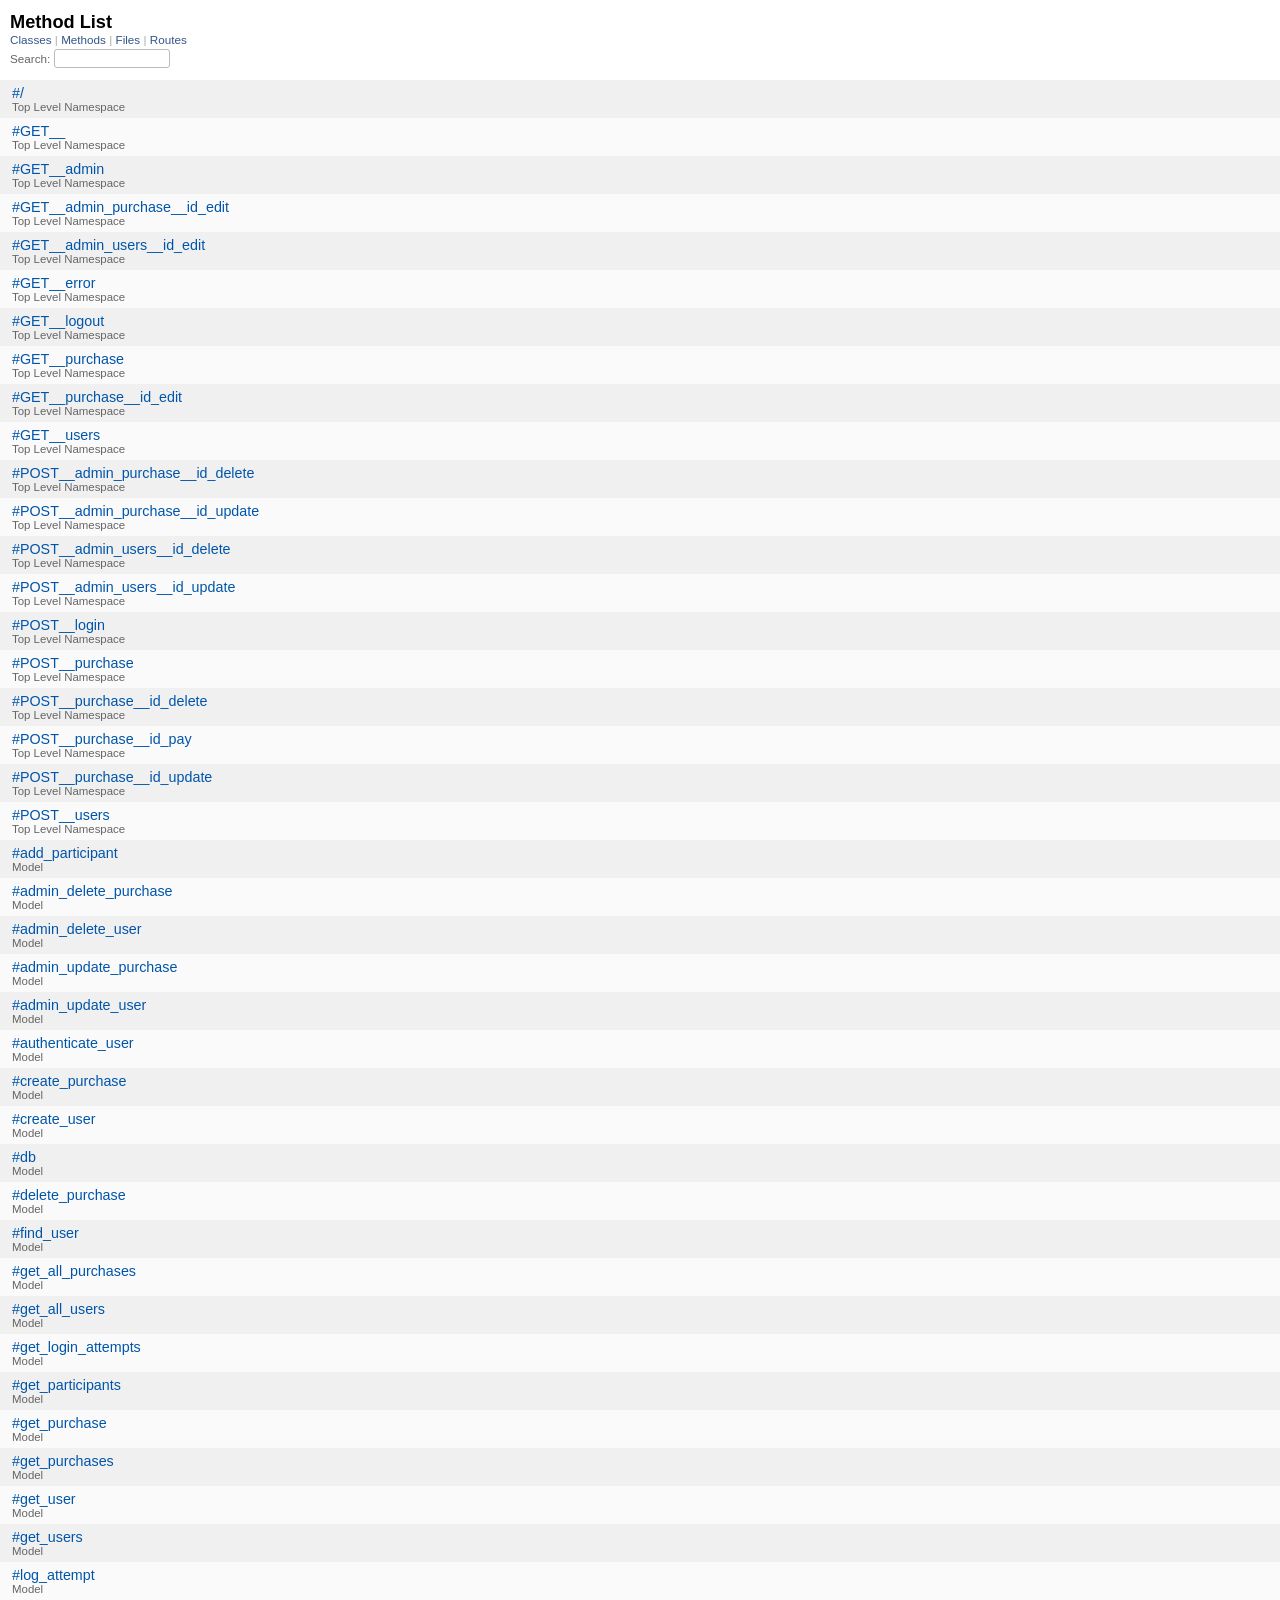
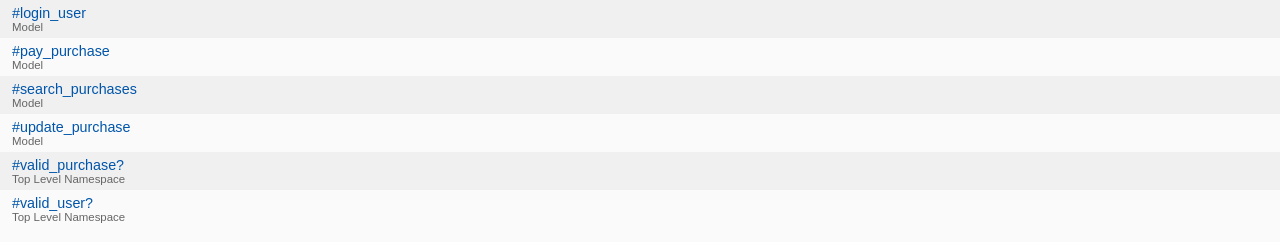
<file: doc/method_list.html>
<!DOCTYPE html>
<html >
  <head>
    <meta name="viewport" content="width=device-width, initial-scale=1.0">
    <meta charset="utf-8">
    
      <link rel="stylesheet" href="css/full_list.css" type="text/css" media="screen">
    
      <link rel="stylesheet" href="css/common.css" type="text/css" media="screen">
    

    
      <script type="text/javascript" charset="utf-8" src="js/jquery.js"></script>
    
      <script type="text/javascript" charset="utf-8" src="js/full_list.js"></script>
    

    <title>Method List</title>
    <base id="base_target" target="_parent">
  </head>
  <body>
    <div id="content">
      <div class="fixed_header">
        <h1 id="full_list_header">Method List</h1>
        <div id="full_list_nav">
          
            <span><a target="_self" href="class_list.html">
              Classes
            </a></span>
          
            <span><a target="_self" href="method_list.html">
              Methods
            </a></span>
          
            <span><a target="_self" href="file_list.html">
              Files
            </a></span>
          
            <span><a target="_self" href="route_list.html">
              Routes
            </a></span>
          
        </div>

        <div id="search">
          <label for="search-class">Search:</label>
          <input id="search-class" type="text">
        </div>
      </div>

      <ul id="full_list" class="method">
        

  <li class="odd ">
    <div class="item">
      <span class='object_link'><a href="top-level-namespace.html#%2F-instance_method" title="#/ (method)">#/</a></span>
      <small>Top Level Namespace</small>
    </div>
  </li>
  

  <li class="even ">
    <div class="item">
      <span class='object_link'><a href="top-level-namespace.html#GET__-instance_method" title="#GET__ (method)">#GET__</a></span>
      <small>Top Level Namespace</small>
    </div>
  </li>
  

  <li class="odd ">
    <div class="item">
      <span class='object_link'><a href="top-level-namespace.html#GET__admin-instance_method" title="#GET__admin (method)">#GET__admin</a></span>
      <small>Top Level Namespace</small>
    </div>
  </li>
  

  <li class="even ">
    <div class="item">
      <span class='object_link'><a href="top-level-namespace.html#GET__admin_purchase__id_edit-instance_method" title="#GET__admin_purchase__id_edit (method)">#GET__admin_purchase__id_edit</a></span>
      <small>Top Level Namespace</small>
    </div>
  </li>
  

  <li class="odd ">
    <div class="item">
      <span class='object_link'><a href="top-level-namespace.html#GET__admin_users__id_edit-instance_method" title="#GET__admin_users__id_edit (method)">#GET__admin_users__id_edit</a></span>
      <small>Top Level Namespace</small>
    </div>
  </li>
  

  <li class="even ">
    <div class="item">
      <span class='object_link'><a href="top-level-namespace.html#GET__error-instance_method" title="#GET__error (method)">#GET__error</a></span>
      <small>Top Level Namespace</small>
    </div>
  </li>
  

  <li class="odd ">
    <div class="item">
      <span class='object_link'><a href="top-level-namespace.html#GET__logout-instance_method" title="#GET__logout (method)">#GET__logout</a></span>
      <small>Top Level Namespace</small>
    </div>
  </li>
  

  <li class="even ">
    <div class="item">
      <span class='object_link'><a href="top-level-namespace.html#GET__purchase-instance_method" title="#GET__purchase (method)">#GET__purchase</a></span>
      <small>Top Level Namespace</small>
    </div>
  </li>
  

  <li class="odd ">
    <div class="item">
      <span class='object_link'><a href="top-level-namespace.html#GET__purchase__id_edit-instance_method" title="#GET__purchase__id_edit (method)">#GET__purchase__id_edit</a></span>
      <small>Top Level Namespace</small>
    </div>
  </li>
  

  <li class="even ">
    <div class="item">
      <span class='object_link'><a href="top-level-namespace.html#GET__users-instance_method" title="#GET__users (method)">#GET__users</a></span>
      <small>Top Level Namespace</small>
    </div>
  </li>
  

  <li class="odd ">
    <div class="item">
      <span class='object_link'><a href="top-level-namespace.html#POST__admin_purchase__id_delete-instance_method" title="#POST__admin_purchase__id_delete (method)">#POST__admin_purchase__id_delete</a></span>
      <small>Top Level Namespace</small>
    </div>
  </li>
  

  <li class="even ">
    <div class="item">
      <span class='object_link'><a href="top-level-namespace.html#POST__admin_purchase__id_update-instance_method" title="#POST__admin_purchase__id_update (method)">#POST__admin_purchase__id_update</a></span>
      <small>Top Level Namespace</small>
    </div>
  </li>
  

  <li class="odd ">
    <div class="item">
      <span class='object_link'><a href="top-level-namespace.html#POST__admin_users__id_delete-instance_method" title="#POST__admin_users__id_delete (method)">#POST__admin_users__id_delete</a></span>
      <small>Top Level Namespace</small>
    </div>
  </li>
  

  <li class="even ">
    <div class="item">
      <span class='object_link'><a href="top-level-namespace.html#POST__admin_users__id_update-instance_method" title="#POST__admin_users__id_update (method)">#POST__admin_users__id_update</a></span>
      <small>Top Level Namespace</small>
    </div>
  </li>
  

  <li class="odd ">
    <div class="item">
      <span class='object_link'><a href="top-level-namespace.html#POST__login-instance_method" title="#POST__login (method)">#POST__login</a></span>
      <small>Top Level Namespace</small>
    </div>
  </li>
  

  <li class="even ">
    <div class="item">
      <span class='object_link'><a href="top-level-namespace.html#POST__purchase-instance_method" title="#POST__purchase (method)">#POST__purchase</a></span>
      <small>Top Level Namespace</small>
    </div>
  </li>
  

  <li class="odd ">
    <div class="item">
      <span class='object_link'><a href="top-level-namespace.html#POST__purchase__id_delete-instance_method" title="#POST__purchase__id_delete (method)">#POST__purchase__id_delete</a></span>
      <small>Top Level Namespace</small>
    </div>
  </li>
  

  <li class="even ">
    <div class="item">
      <span class='object_link'><a href="top-level-namespace.html#POST__purchase__id_pay-instance_method" title="#POST__purchase__id_pay (method)">#POST__purchase__id_pay</a></span>
      <small>Top Level Namespace</small>
    </div>
  </li>
  

  <li class="odd ">
    <div class="item">
      <span class='object_link'><a href="top-level-namespace.html#POST__purchase__id_update-instance_method" title="#POST__purchase__id_update (method)">#POST__purchase__id_update</a></span>
      <small>Top Level Namespace</small>
    </div>
  </li>
  

  <li class="even ">
    <div class="item">
      <span class='object_link'><a href="top-level-namespace.html#POST__users-instance_method" title="#POST__users (method)">#POST__users</a></span>
      <small>Top Level Namespace</small>
    </div>
  </li>
  

  <li class="odd ">
    <div class="item">
      <span class='object_link'><a href="Model.html#add_participant-instance_method" title="Model#add_participant (method)">#add_participant</a></span>
      <small>Model</small>
    </div>
  </li>
  

  <li class="even ">
    <div class="item">
      <span class='object_link'><a href="Model.html#admin_delete_purchase-instance_method" title="Model#admin_delete_purchase (method)">#admin_delete_purchase</a></span>
      <small>Model</small>
    </div>
  </li>
  

  <li class="odd ">
    <div class="item">
      <span class='object_link'><a href="Model.html#admin_delete_user-instance_method" title="Model#admin_delete_user (method)">#admin_delete_user</a></span>
      <small>Model</small>
    </div>
  </li>
  

  <li class="even ">
    <div class="item">
      <span class='object_link'><a href="Model.html#admin_update_purchase-instance_method" title="Model#admin_update_purchase (method)">#admin_update_purchase</a></span>
      <small>Model</small>
    </div>
  </li>
  

  <li class="odd ">
    <div class="item">
      <span class='object_link'><a href="Model.html#admin_update_user-instance_method" title="Model#admin_update_user (method)">#admin_update_user</a></span>
      <small>Model</small>
    </div>
  </li>
  

  <li class="even ">
    <div class="item">
      <span class='object_link'><a href="Model.html#authenticate_user-instance_method" title="Model#authenticate_user (method)">#authenticate_user</a></span>
      <small>Model</small>
    </div>
  </li>
  

  <li class="odd ">
    <div class="item">
      <span class='object_link'><a href="Model.html#create_purchase-instance_method" title="Model#create_purchase (method)">#create_purchase</a></span>
      <small>Model</small>
    </div>
  </li>
  

  <li class="even ">
    <div class="item">
      <span class='object_link'><a href="Model.html#create_user-instance_method" title="Model#create_user (method)">#create_user</a></span>
      <small>Model</small>
    </div>
  </li>
  

  <li class="odd ">
    <div class="item">
      <span class='object_link'><a href="Model.html#db-instance_method" title="Model#db (method)">#db</a></span>
      <small>Model</small>
    </div>
  </li>
  

  <li class="even ">
    <div class="item">
      <span class='object_link'><a href="Model.html#delete_purchase-instance_method" title="Model#delete_purchase (method)">#delete_purchase</a></span>
      <small>Model</small>
    </div>
  </li>
  

  <li class="odd ">
    <div class="item">
      <span class='object_link'><a href="Model.html#find_user-instance_method" title="Model#find_user (method)">#find_user</a></span>
      <small>Model</small>
    </div>
  </li>
  

  <li class="even ">
    <div class="item">
      <span class='object_link'><a href="Model.html#get_all_purchases-instance_method" title="Model#get_all_purchases (method)">#get_all_purchases</a></span>
      <small>Model</small>
    </div>
  </li>
  

  <li class="odd ">
    <div class="item">
      <span class='object_link'><a href="Model.html#get_all_users-instance_method" title="Model#get_all_users (method)">#get_all_users</a></span>
      <small>Model</small>
    </div>
  </li>
  

  <li class="even ">
    <div class="item">
      <span class='object_link'><a href="Model.html#get_login_attempts-instance_method" title="Model#get_login_attempts (method)">#get_login_attempts</a></span>
      <small>Model</small>
    </div>
  </li>
  

  <li class="odd ">
    <div class="item">
      <span class='object_link'><a href="Model.html#get_participants-instance_method" title="Model#get_participants (method)">#get_participants</a></span>
      <small>Model</small>
    </div>
  </li>
  

  <li class="even ">
    <div class="item">
      <span class='object_link'><a href="Model.html#get_purchase-instance_method" title="Model#get_purchase (method)">#get_purchase</a></span>
      <small>Model</small>
    </div>
  </li>
  

  <li class="odd ">
    <div class="item">
      <span class='object_link'><a href="Model.html#get_purchases-instance_method" title="Model#get_purchases (method)">#get_purchases</a></span>
      <small>Model</small>
    </div>
  </li>
  

  <li class="even ">
    <div class="item">
      <span class='object_link'><a href="Model.html#get_user-instance_method" title="Model#get_user (method)">#get_user</a></span>
      <small>Model</small>
    </div>
  </li>
  

  <li class="odd ">
    <div class="item">
      <span class='object_link'><a href="Model.html#get_users-instance_method" title="Model#get_users (method)">#get_users</a></span>
      <small>Model</small>
    </div>
  </li>
  

  <li class="even ">
    <div class="item">
      <span class='object_link'><a href="Model.html#log_attempt-instance_method" title="Model#log_attempt (method)">#log_attempt</a></span>
      <small>Model</small>
    </div>
  </li>
  

  <li class="odd ">
    <div class="item">
      <span class='object_link'><a href="Model.html#login_user-instance_method" title="Model#login_user (method)">#login_user</a></span>
      <small>Model</small>
    </div>
  </li>
  

  <li class="even ">
    <div class="item">
      <span class='object_link'><a href="Model.html#pay_purchase-instance_method" title="Model#pay_purchase (method)">#pay_purchase</a></span>
      <small>Model</small>
    </div>
  </li>
  

  <li class="odd ">
    <div class="item">
      <span class='object_link'><a href="Model.html#search_purchases-instance_method" title="Model#search_purchases (method)">#search_purchases</a></span>
      <small>Model</small>
    </div>
  </li>
  

  <li class="even ">
    <div class="item">
      <span class='object_link'><a href="Model.html#update_purchase-instance_method" title="Model#update_purchase (method)">#update_purchase</a></span>
      <small>Model</small>
    </div>
  </li>
  

  <li class="odd ">
    <div class="item">
      <span class='object_link'><a href="top-level-namespace.html#valid_purchase%3F-instance_method" title="#valid_purchase? (method)">#valid_purchase?</a></span>
      <small>Top Level Namespace</small>
    </div>
  </li>
  

  <li class="even ">
    <div class="item">
      <span class='object_link'><a href="top-level-namespace.html#valid_user%3F-instance_method" title="#valid_user? (method)">#valid_user?</a></span>
      <small>Top Level Namespace</small>
    </div>
  </li>
  


      </ul>
    </div>
  </body>
</html>
</file>
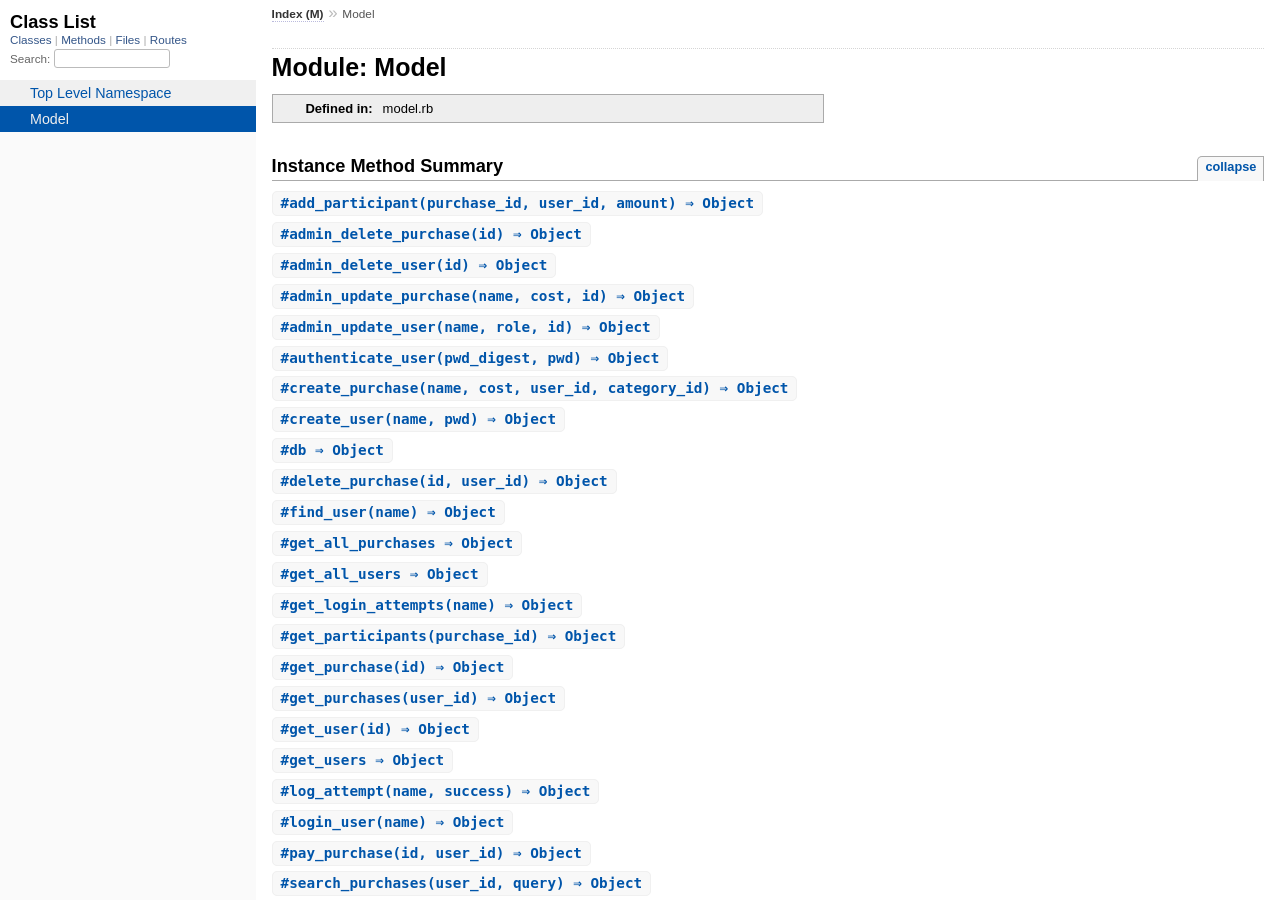
<file: doc/Model.html>
<!DOCTYPE html>
<html>
  <head>
    <meta charset="utf-8">
<meta name="viewport" content="width=device-width, initial-scale=1.0">
<title>
  Module: Model
  
    &mdash; Documentation by YARD 0.9.43
  
</title>

  <link rel="stylesheet" href="css/style.css" type="text/css">

  <link rel="stylesheet" href="css/common.css" type="text/css">

<script type="text/javascript">
  pathId = "Model";
  relpath = '';
</script>


  <script type="text/javascript" charset="utf-8" src="js/jquery.js"></script>

  <script type="text/javascript" charset="utf-8" src="js/app.js"></script>

  <script type="text/javascript" charset="utf-8" src="js/custom.js"></script>


  </head>
  <body>
    <div id="main_progress" aria-hidden="true"></div>

    <div class="nav_wrap">
      <iframe id="nav" src="class_list.html?1"></iframe>
      <div id="resizer"></div>
    </div>

    <div id="main" tabindex="-1">
      <div id="header">
        <div id="menu">
  
    <a href="_index.html">Index (M)</a> &raquo;
    
    
    <span class="title">Model</span>
  
</div>

        <div id="search">
  
    <a class="full_list_link" id="class_list_link"
        href="class_list.html">

        <svg width="24" height="24">
          <rect x="0" y="4" width="24" height="4" rx="1" ry="1"></rect>
          <rect x="0" y="12" width="24" height="4" rx="1" ry="1"></rect>
          <rect x="0" y="20" width="24" height="4" rx="1" ry="1"></rect>
        </svg>
    </a>
  
</div>
        <div class="clear"></div>
      </div>

      <div id="content"><h1>Module: Model
  
  
  
</h1>
<div class="box_info">
  

  
  
  
  
  

  

  
  <dl>
    <dt>Defined in:</dt>
    <dd>model.rb
</dd>
  </dl>
  
</div>








  
    <h2>
      Instance Method Summary
      <small><a href="#" class="summary_toggle">collapse</a></small>
    </h2>

    <ul class="summary">
      
        <li class="public ">
  <span class="summary_signature">
    
      <a href="#add_participant-instance_method" title="#add_participant (instance method)">#<strong>add_participant</strong>(purchase_id, user_id, amount)  &#x21d2; Object </a>
    

    
  </span>
  
  
  
  
  
  
  

  
    <span class="summary_desc"><div class='inline'></div></span>
  
</li>

      
        <li class="public ">
  <span class="summary_signature">
    
      <a href="#admin_delete_purchase-instance_method" title="#admin_delete_purchase (instance method)">#<strong>admin_delete_purchase</strong>(id)  &#x21d2; Object </a>
    

    
  </span>
  
  
  
  
  
  
  

  
    <span class="summary_desc"><div class='inline'></div></span>
  
</li>

      
        <li class="public ">
  <span class="summary_signature">
    
      <a href="#admin_delete_user-instance_method" title="#admin_delete_user (instance method)">#<strong>admin_delete_user</strong>(id)  &#x21d2; Object </a>
    

    
  </span>
  
  
  
  
  
  
  

  
    <span class="summary_desc"><div class='inline'></div></span>
  
</li>

      
        <li class="public ">
  <span class="summary_signature">
    
      <a href="#admin_update_purchase-instance_method" title="#admin_update_purchase (instance method)">#<strong>admin_update_purchase</strong>(name, cost, id)  &#x21d2; Object </a>
    

    
  </span>
  
  
  
  
  
  
  

  
    <span class="summary_desc"><div class='inline'></div></span>
  
</li>

      
        <li class="public ">
  <span class="summary_signature">
    
      <a href="#admin_update_user-instance_method" title="#admin_update_user (instance method)">#<strong>admin_update_user</strong>(name, role, id)  &#x21d2; Object </a>
    

    
  </span>
  
  
  
  
  
  
  

  
    <span class="summary_desc"><div class='inline'></div></span>
  
</li>

      
        <li class="public ">
  <span class="summary_signature">
    
      <a href="#authenticate_user-instance_method" title="#authenticate_user (instance method)">#<strong>authenticate_user</strong>(pwd_digest, pwd)  &#x21d2; Object </a>
    

    
  </span>
  
  
  
  
  
  
  

  
    <span class="summary_desc"><div class='inline'></div></span>
  
</li>

      
        <li class="public ">
  <span class="summary_signature">
    
      <a href="#create_purchase-instance_method" title="#create_purchase (instance method)">#<strong>create_purchase</strong>(name, cost, user_id, category_id)  &#x21d2; Object </a>
    

    
  </span>
  
  
  
  
  
  
  

  
    <span class="summary_desc"><div class='inline'></div></span>
  
</li>

      
        <li class="public ">
  <span class="summary_signature">
    
      <a href="#create_user-instance_method" title="#create_user (instance method)">#<strong>create_user</strong>(name, pwd)  &#x21d2; Object </a>
    

    
  </span>
  
  
  
  
  
  
  

  
    <span class="summary_desc"><div class='inline'></div></span>
  
</li>

      
        <li class="public ">
  <span class="summary_signature">
    
      <a href="#db-instance_method" title="#db (instance method)">#<strong>db</strong>  &#x21d2; Object </a>
    

    
  </span>
  
  
  
  
  
  
  

  
    <span class="summary_desc"><div class='inline'></div></span>
  
</li>

      
        <li class="public ">
  <span class="summary_signature">
    
      <a href="#delete_purchase-instance_method" title="#delete_purchase (instance method)">#<strong>delete_purchase</strong>(id, user_id)  &#x21d2; Object </a>
    

    
  </span>
  
  
  
  
  
  
  

  
    <span class="summary_desc"><div class='inline'></div></span>
  
</li>

      
        <li class="public ">
  <span class="summary_signature">
    
      <a href="#find_user-instance_method" title="#find_user (instance method)">#<strong>find_user</strong>(name)  &#x21d2; Object </a>
    

    
  </span>
  
  
  
  
  
  
  

  
    <span class="summary_desc"><div class='inline'></div></span>
  
</li>

      
        <li class="public ">
  <span class="summary_signature">
    
      <a href="#get_all_purchases-instance_method" title="#get_all_purchases (instance method)">#<strong>get_all_purchases</strong>  &#x21d2; Object </a>
    

    
  </span>
  
  
  
  
  
  
  

  
    <span class="summary_desc"><div class='inline'></div></span>
  
</li>

      
        <li class="public ">
  <span class="summary_signature">
    
      <a href="#get_all_users-instance_method" title="#get_all_users (instance method)">#<strong>get_all_users</strong>  &#x21d2; Object </a>
    

    
  </span>
  
  
  
  
  
  
  

  
    <span class="summary_desc"><div class='inline'></div></span>
  
</li>

      
        <li class="public ">
  <span class="summary_signature">
    
      <a href="#get_login_attempts-instance_method" title="#get_login_attempts (instance method)">#<strong>get_login_attempts</strong>(name)  &#x21d2; Object </a>
    

    
  </span>
  
  
  
  
  
  
  

  
    <span class="summary_desc"><div class='inline'></div></span>
  
</li>

      
        <li class="public ">
  <span class="summary_signature">
    
      <a href="#get_participants-instance_method" title="#get_participants (instance method)">#<strong>get_participants</strong>(purchase_id)  &#x21d2; Object </a>
    

    
  </span>
  
  
  
  
  
  
  

  
    <span class="summary_desc"><div class='inline'></div></span>
  
</li>

      
        <li class="public ">
  <span class="summary_signature">
    
      <a href="#get_purchase-instance_method" title="#get_purchase (instance method)">#<strong>get_purchase</strong>(id)  &#x21d2; Object </a>
    

    
  </span>
  
  
  
  
  
  
  

  
    <span class="summary_desc"><div class='inline'></div></span>
  
</li>

      
        <li class="public ">
  <span class="summary_signature">
    
      <a href="#get_purchases-instance_method" title="#get_purchases (instance method)">#<strong>get_purchases</strong>(user_id)  &#x21d2; Object </a>
    

    
  </span>
  
  
  
  
  
  
  

  
    <span class="summary_desc"><div class='inline'></div></span>
  
</li>

      
        <li class="public ">
  <span class="summary_signature">
    
      <a href="#get_user-instance_method" title="#get_user (instance method)">#<strong>get_user</strong>(id)  &#x21d2; Object </a>
    

    
  </span>
  
  
  
  
  
  
  

  
    <span class="summary_desc"><div class='inline'></div></span>
  
</li>

      
        <li class="public ">
  <span class="summary_signature">
    
      <a href="#get_users-instance_method" title="#get_users (instance method)">#<strong>get_users</strong>  &#x21d2; Object </a>
    

    
  </span>
  
  
  
  
  
  
  

  
    <span class="summary_desc"><div class='inline'></div></span>
  
</li>

      
        <li class="public ">
  <span class="summary_signature">
    
      <a href="#log_attempt-instance_method" title="#log_attempt (instance method)">#<strong>log_attempt</strong>(name, success)  &#x21d2; Object </a>
    

    
  </span>
  
  
  
  
  
  
  

  
    <span class="summary_desc"><div class='inline'></div></span>
  
</li>

      
        <li class="public ">
  <span class="summary_signature">
    
      <a href="#login_user-instance_method" title="#login_user (instance method)">#<strong>login_user</strong>(name)  &#x21d2; Object </a>
    

    
  </span>
  
  
  
  
  
  
  

  
    <span class="summary_desc"><div class='inline'></div></span>
  
</li>

      
        <li class="public ">
  <span class="summary_signature">
    
      <a href="#pay_purchase-instance_method" title="#pay_purchase (instance method)">#<strong>pay_purchase</strong>(id, user_id)  &#x21d2; Object </a>
    

    
  </span>
  
  
  
  
  
  
  

  
    <span class="summary_desc"><div class='inline'></div></span>
  
</li>

      
        <li class="public ">
  <span class="summary_signature">
    
      <a href="#search_purchases-instance_method" title="#search_purchases (instance method)">#<strong>search_purchases</strong>(user_id, query)  &#x21d2; Object </a>
    

    
  </span>
  
  
  
  
  
  
  

  
    <span class="summary_desc"><div class='inline'></div></span>
  
</li>

      
        <li class="public ">
  <span class="summary_signature">
    
      <a href="#update_purchase-instance_method" title="#update_purchase (instance method)">#<strong>update_purchase</strong>(name, cost, id, user_id)  &#x21d2; Object </a>
    

    
  </span>
  
  
  
  
  
  
  

  
    <span class="summary_desc"><div class='inline'></div></span>
  
</li>

      
    </ul>
    
  



  <div id="instance_method_details" class="method_details_list">
    <h2>Instance Method Details</h2>

    
      <div class="method_details first">
  <h3 class="signature first" id="add_participant-instance_method">
  
    #<strong>add_participant</strong>(purchase_id, user_id, amount)  &#x21d2; <tt>Object</tt> 
  

  

  
</h3><table class="source_code">
  <tr>
    <td>
      <pre class="lines">


13
14
15
16</pre>
    </td>
    <td>
      <pre class="code"><span class="info file"># File 'model.rb', line 13</span>

<span class='kw'>def</span> <span class='id identifier rubyid_add_participant'>add_participant</span><span class='lparen'>(</span><span class='id identifier rubyid_purchase_id'>purchase_id</span><span class='comma'>,</span> <span class='id identifier rubyid_user_id'>user_id</span><span class='comma'>,</span> <span class='id identifier rubyid_amount'>amount</span><span class='rparen'>)</span>
  <span class='id identifier rubyid_db'><span class='object_link'><a href="#db-instance_method" title="Model#db (method)">db</a></span></span><span class='period'>.</span><span class='id identifier rubyid_execute'>execute</span><span class='lparen'>(</span><span class='tstring'><span class='tstring_beg'>&quot;</span><span class='tstring_content'>INSERT INTO USER_PURCHASE_REL (p_id, u_id, status, amount) VALUES (?, ?, ?, ?)</span><span class='tstring_end'>&quot;</span></span><span class='comma'>,</span>
             <span class='lbracket'>[</span><span class='id identifier rubyid_purchase_id'>purchase_id</span><span class='comma'>,</span> <span class='id identifier rubyid_user_id'>user_id</span><span class='comma'>,</span> <span class='tstring'><span class='tstring_beg'>&quot;</span><span class='tstring_content'>unpaid</span><span class='tstring_end'>&quot;</span></span><span class='comma'>,</span> <span class='id identifier rubyid_amount'>amount</span><span class='rbracket'>]</span><span class='rparen'>)</span>
<span class='kw'>end</span></pre>
    </td>
  </tr>
</table>
</div>
    
      <div class="method_details ">
  <h3 class="signature " id="admin_delete_purchase-instance_method">
  
    #<strong>admin_delete_purchase</strong>(id)  &#x21d2; <tt>Object</tt> 
  

  

  
</h3><table class="source_code">
  <tr>
    <td>
      <pre class="lines">


58
59
60</pre>
    </td>
    <td>
      <pre class="code"><span class="info file"># File 'model.rb', line 58</span>

<span class='kw'>def</span> <span class='id identifier rubyid_admin_delete_purchase'>admin_delete_purchase</span><span class='lparen'>(</span><span class='id identifier rubyid_id'>id</span><span class='rparen'>)</span>
  <span class='id identifier rubyid_db'><span class='object_link'><a href="#db-instance_method" title="Model#db (method)">db</a></span></span><span class='period'>.</span><span class='id identifier rubyid_execute'>execute</span><span class='lparen'>(</span><span class='tstring'><span class='tstring_beg'>&quot;</span><span class='tstring_content'>DELETE FROM purchase WHERE id = ?</span><span class='tstring_end'>&quot;</span></span><span class='comma'>,</span> <span class='lbracket'>[</span><span class='id identifier rubyid_id'>id</span><span class='rbracket'>]</span><span class='rparen'>)</span>
<span class='kw'>end</span></pre>
    </td>
  </tr>
</table>
</div>
    
      <div class="method_details ">
  <h3 class="signature " id="admin_delete_user-instance_method">
  
    #<strong>admin_delete_user</strong>(id)  &#x21d2; <tt>Object</tt> 
  

  

  
</h3><table class="source_code">
  <tr>
    <td>
      <pre class="lines">


70
71
72</pre>
    </td>
    <td>
      <pre class="code"><span class="info file"># File 'model.rb', line 70</span>

<span class='kw'>def</span> <span class='id identifier rubyid_admin_delete_user'>admin_delete_user</span><span class='lparen'>(</span><span class='id identifier rubyid_id'>id</span><span class='rparen'>)</span>
  <span class='id identifier rubyid_db'><span class='object_link'><a href="#db-instance_method" title="Model#db (method)">db</a></span></span><span class='period'>.</span><span class='id identifier rubyid_execute'>execute</span><span class='lparen'>(</span><span class='tstring'><span class='tstring_beg'>&quot;</span><span class='tstring_content'>DELETE FROM USERS WHERE id = ?</span><span class='tstring_end'>&quot;</span></span><span class='comma'>,</span> <span class='lbracket'>[</span><span class='id identifier rubyid_id'>id</span><span class='rbracket'>]</span><span class='rparen'>)</span>
<span class='kw'>end</span></pre>
    </td>
  </tr>
</table>
</div>
    
      <div class="method_details ">
  <h3 class="signature " id="admin_update_purchase-instance_method">
  
    #<strong>admin_update_purchase</strong>(name, cost, id)  &#x21d2; <tt>Object</tt> 
  

  

  
</h3><table class="source_code">
  <tr>
    <td>
      <pre class="lines">


62
63
64</pre>
    </td>
    <td>
      <pre class="code"><span class="info file"># File 'model.rb', line 62</span>

<span class='kw'>def</span> <span class='id identifier rubyid_admin_update_purchase'>admin_update_purchase</span><span class='lparen'>(</span><span class='id identifier rubyid_name'>name</span><span class='comma'>,</span> <span class='id identifier rubyid_cost'>cost</span><span class='comma'>,</span> <span class='id identifier rubyid_id'>id</span><span class='rparen'>)</span>
  <span class='id identifier rubyid_db'><span class='object_link'><a href="#db-instance_method" title="Model#db (method)">db</a></span></span><span class='period'>.</span><span class='id identifier rubyid_execute'>execute</span><span class='lparen'>(</span><span class='tstring'><span class='tstring_beg'>&quot;</span><span class='tstring_content'>UPDATE purchase SET name=?, cost=? WHERE id=?</span><span class='tstring_end'>&quot;</span></span><span class='comma'>,</span> <span class='lbracket'>[</span><span class='id identifier rubyid_name'>name</span><span class='comma'>,</span> <span class='id identifier rubyid_cost'>cost</span><span class='comma'>,</span> <span class='id identifier rubyid_id'>id</span><span class='rbracket'>]</span><span class='rparen'>)</span>
<span class='kw'>end</span></pre>
    </td>
  </tr>
</table>
</div>
    
      <div class="method_details ">
  <h3 class="signature " id="admin_update_user-instance_method">
  
    #<strong>admin_update_user</strong>(name, role, id)  &#x21d2; <tt>Object</tt> 
  

  

  
</h3><table class="source_code">
  <tr>
    <td>
      <pre class="lines">


74
75
76</pre>
    </td>
    <td>
      <pre class="code"><span class="info file"># File 'model.rb', line 74</span>

<span class='kw'>def</span> <span class='id identifier rubyid_admin_update_user'>admin_update_user</span><span class='lparen'>(</span><span class='id identifier rubyid_name'>name</span><span class='comma'>,</span> <span class='id identifier rubyid_role'>role</span><span class='comma'>,</span> <span class='id identifier rubyid_id'>id</span><span class='rparen'>)</span>
  <span class='id identifier rubyid_db'><span class='object_link'><a href="#db-instance_method" title="Model#db (method)">db</a></span></span><span class='period'>.</span><span class='id identifier rubyid_execute'>execute</span><span class='lparen'>(</span><span class='tstring'><span class='tstring_beg'>&quot;</span><span class='tstring_content'>UPDATE USERS SET name=?, role=? WHERE id=?</span><span class='tstring_end'>&quot;</span></span><span class='comma'>,</span> <span class='lbracket'>[</span><span class='id identifier rubyid_name'>name</span><span class='comma'>,</span> <span class='id identifier rubyid_role'>role</span><span class='comma'>,</span> <span class='id identifier rubyid_id'>id</span><span class='rbracket'>]</span><span class='rparen'>)</span>
<span class='kw'>end</span></pre>
    </td>
  </tr>
</table>
</div>
    
      <div class="method_details ">
  <h3 class="signature " id="authenticate_user-instance_method">
  
    #<strong>authenticate_user</strong>(pwd_digest, pwd)  &#x21d2; <tt>Object</tt> 
  

  

  
</h3><table class="source_code">
  <tr>
    <td>
      <pre class="lines">


87
88
89</pre>
    </td>
    <td>
      <pre class="code"><span class="info file"># File 'model.rb', line 87</span>

<span class='kw'>def</span> <span class='id identifier rubyid_authenticate_user'>authenticate_user</span><span class='lparen'>(</span><span class='id identifier rubyid_pwd_digest'>pwd_digest</span><span class='comma'>,</span> <span class='id identifier rubyid_pwd'>pwd</span><span class='rparen'>)</span>
  <span class='const'>BCrypt</span><span class='op'>::</span><span class='const'>Password</span><span class='period'>.</span><span class='id identifier rubyid_new'>new</span><span class='lparen'>(</span><span class='id identifier rubyid_pwd_digest'>pwd_digest</span><span class='rparen'>)</span> <span class='op'>==</span> <span class='id identifier rubyid_pwd'>pwd</span>
<span class='kw'>end</span></pre>
    </td>
  </tr>
</table>
</div>
    
      <div class="method_details ">
  <h3 class="signature " id="create_purchase-instance_method">
  
    #<strong>create_purchase</strong>(name, cost, user_id, category_id)  &#x21d2; <tt>Object</tt> 
  

  

  
</h3><table class="source_code">
  <tr>
    <td>
      <pre class="lines">


45
46
47
48</pre>
    </td>
    <td>
      <pre class="code"><span class="info file"># File 'model.rb', line 45</span>

<span class='kw'>def</span> <span class='id identifier rubyid_create_purchase'>create_purchase</span><span class='lparen'>(</span><span class='id identifier rubyid_name'>name</span><span class='comma'>,</span> <span class='id identifier rubyid_cost'>cost</span><span class='comma'>,</span> <span class='id identifier rubyid_user_id'>user_id</span><span class='comma'>,</span> <span class='id identifier rubyid_category_id'>category_id</span><span class='rparen'>)</span>
  <span class='id identifier rubyid_db'><span class='object_link'><a href="#db-instance_method" title="Model#db (method)">db</a></span></span><span class='period'>.</span><span class='id identifier rubyid_execute'>execute</span><span class='lparen'>(</span><span class='tstring'><span class='tstring_beg'>&quot;</span><span class='tstring_content'>INSERT INTO purchase (name, cost, user_id, category_id) VALUES (?, ?, ?, ?)</span><span class='tstring_end'>&quot;</span></span><span class='comma'>,</span> <span class='lbracket'>[</span><span class='id identifier rubyid_name'>name</span><span class='comma'>,</span> <span class='id identifier rubyid_cost'>cost</span><span class='comma'>,</span> <span class='id identifier rubyid_user_id'>user_id</span><span class='comma'>,</span> <span class='id identifier rubyid_category_id'>category_id</span><span class='rbracket'>]</span><span class='rparen'>)</span>
  <span class='id identifier rubyid_db'><span class='object_link'><a href="#db-instance_method" title="Model#db (method)">db</a></span></span><span class='period'>.</span><span class='id identifier rubyid_last_insert_row_id'>last_insert_row_id</span>
<span class='kw'>end</span></pre>
    </td>
  </tr>
</table>
</div>
    
      <div class="method_details ">
  <h3 class="signature " id="create_user-instance_method">
  
    #<strong>create_user</strong>(name, pwd)  &#x21d2; <tt>Object</tt> 
  

  

  
</h3><table class="source_code">
  <tr>
    <td>
      <pre class="lines">


82
83
84
85</pre>
    </td>
    <td>
      <pre class="code"><span class="info file"># File 'model.rb', line 82</span>

<span class='kw'>def</span> <span class='id identifier rubyid_create_user'>create_user</span><span class='lparen'>(</span><span class='id identifier rubyid_name'>name</span><span class='comma'>,</span> <span class='id identifier rubyid_pwd'>pwd</span><span class='rparen'>)</span>
  <span class='id identifier rubyid_pwd_digest'>pwd_digest</span> <span class='op'>=</span> <span class='const'>BCrypt</span><span class='op'>::</span><span class='const'>Password</span><span class='period'>.</span><span class='id identifier rubyid_create'>create</span><span class='lparen'>(</span><span class='id identifier rubyid_pwd'>pwd</span><span class='rparen'>)</span>
  <span class='id identifier rubyid_db'><span class='object_link'><a href="#db-instance_method" title="Model#db (method)">db</a></span></span><span class='period'>.</span><span class='id identifier rubyid_execute'>execute</span><span class='lparen'>(</span><span class='tstring'><span class='tstring_beg'>&quot;</span><span class='tstring_content'>INSERT INTO USERS(name, pwd_digest) VALUES(?,?)</span><span class='tstring_end'>&quot;</span></span><span class='comma'>,</span> <span class='lbracket'>[</span><span class='id identifier rubyid_name'>name</span><span class='comma'>,</span> <span class='id identifier rubyid_pwd_digest'>pwd_digest</span><span class='rbracket'>]</span><span class='rparen'>)</span>
<span class='kw'>end</span></pre>
    </td>
  </tr>
</table>
</div>
    
      <div class="method_details ">
  <h3 class="signature " id="db-instance_method">
  
    #<strong>db</strong>  &#x21d2; <tt>Object</tt> 
  

  

  
</h3><table class="source_code">
  <tr>
    <td>
      <pre class="lines">


5
6
7
8
9
10
11</pre>
    </td>
    <td>
      <pre class="code"><span class="info file"># File 'model.rb', line 5</span>

<span class='kw'>def</span> <span class='id identifier rubyid_db'>db</span>
  <span class='kw'>if</span> <span class='ivar'>@db</span><span class='period'>.</span><span class='id identifier rubyid_nil?'>nil?</span>
    <span class='ivar'>@db</span> <span class='op'>=</span> <span class='const'>SQLite3</span><span class='op'>::</span><span class='const'>Database</span><span class='period'>.</span><span class='id identifier rubyid_new'>new</span><span class='lparen'>(</span><span class='tstring'><span class='tstring_beg'>&quot;</span><span class='tstring_content'>db/databas.db</span><span class='tstring_end'>&quot;</span></span><span class='rparen'>)</span>
    <span class='ivar'>@db</span><span class='period'>.</span><span class='id identifier rubyid_results_as_hash'>results_as_hash</span> <span class='op'>=</span> <span class='kw'>true</span>
  <span class='kw'>end</span>
  <span class='kw'>return</span> <span class='ivar'>@db</span>
<span class='kw'>end</span></pre>
    </td>
  </tr>
</table>
</div>
    
      <div class="method_details ">
  <h3 class="signature " id="delete_purchase-instance_method">
  
    #<strong>delete_purchase</strong>(id, user_id)  &#x21d2; <tt>Object</tt> 
  

  

  
</h3><table class="source_code">
  <tr>
    <td>
      <pre class="lines">


18
19
20</pre>
    </td>
    <td>
      <pre class="code"><span class="info file"># File 'model.rb', line 18</span>

<span class='kw'>def</span> <span class='id identifier rubyid_delete_purchase'>delete_purchase</span><span class='lparen'>(</span><span class='id identifier rubyid_id'>id</span><span class='comma'>,</span> <span class='id identifier rubyid_user_id'>user_id</span><span class='rparen'>)</span>
  <span class='id identifier rubyid_db'><span class='object_link'><a href="#db-instance_method" title="Model#db (method)">db</a></span></span><span class='period'>.</span><span class='id identifier rubyid_execute'>execute</span><span class='lparen'>(</span><span class='tstring'><span class='tstring_beg'>&quot;</span><span class='tstring_content'>DELETE FROM purchase WHERE id = ? AND user_id = ?</span><span class='tstring_end'>&quot;</span></span><span class='comma'>,</span> <span class='lbracket'>[</span><span class='id identifier rubyid_id'>id</span><span class='comma'>,</span> <span class='id identifier rubyid_user_id'>user_id</span><span class='rbracket'>]</span><span class='rparen'>)</span>
<span class='kw'>end</span></pre>
    </td>
  </tr>
</table>
</div>
    
      <div class="method_details ">
  <h3 class="signature " id="find_user-instance_method">
  
    #<strong>find_user</strong>(name)  &#x21d2; <tt>Object</tt> 
  

  

  
</h3><table class="source_code">
  <tr>
    <td>
      <pre class="lines">


91
92
93</pre>
    </td>
    <td>
      <pre class="code"><span class="info file"># File 'model.rb', line 91</span>

<span class='kw'>def</span> <span class='id identifier rubyid_find_user'>find_user</span><span class='lparen'>(</span><span class='id identifier rubyid_name'>name</span><span class='rparen'>)</span>
  <span class='id identifier rubyid_db'><span class='object_link'><a href="#db-instance_method" title="Model#db (method)">db</a></span></span><span class='period'>.</span><span class='id identifier rubyid_execute'>execute</span><span class='lparen'>(</span><span class='tstring'><span class='tstring_beg'>&quot;</span><span class='tstring_content'>SELECT id FROM USERS WHERE name=?</span><span class='tstring_end'>&quot;</span></span><span class='comma'>,</span> <span class='lbracket'>[</span><span class='id identifier rubyid_name'>name</span><span class='rbracket'>]</span><span class='rparen'>)</span>
<span class='kw'>end</span></pre>
    </td>
  </tr>
</table>
</div>
    
      <div class="method_details ">
  <h3 class="signature " id="get_all_purchases-instance_method">
  
    #<strong>get_all_purchases</strong>  &#x21d2; <tt>Object</tt> 
  

  

  
</h3><table class="source_code">
  <tr>
    <td>
      <pre class="lines">


103
104
105
106</pre>
    </td>
    <td>
      <pre class="code"><span class="info file"># File 'model.rb', line 103</span>

<span class='kw'>def</span> <span class='id identifier rubyid_get_all_purchases'>get_all_purchases</span>
  <span class='id identifier rubyid_db'><span class='object_link'><a href="#db-instance_method" title="Model#db (method)">db</a></span></span><span class='period'>.</span><span class='id identifier rubyid_execute'>execute</span><span class='lparen'>(</span><span class='tstring'><span class='tstring_beg'>&quot;</span><span class='tstring_content'>SELECT purchase.*, USERS.name AS username FROM purchase
    JOIN USERS ON purchase.user_id = USERS.id</span><span class='tstring_end'>&quot;</span></span><span class='rparen'>)</span>
<span class='kw'>end</span></pre>
    </td>
  </tr>
</table>
</div>
    
      <div class="method_details ">
  <h3 class="signature " id="get_all_users-instance_method">
  
    #<strong>get_all_users</strong>  &#x21d2; <tt>Object</tt> 
  

  

  
</h3><table class="source_code">
  <tr>
    <td>
      <pre class="lines">


66
67
68</pre>
    </td>
    <td>
      <pre class="code"><span class="info file"># File 'model.rb', line 66</span>

<span class='kw'>def</span> <span class='id identifier rubyid_get_all_users'>get_all_users</span>
  <span class='id identifier rubyid_db'><span class='object_link'><a href="#db-instance_method" title="Model#db (method)">db</a></span></span><span class='period'>.</span><span class='id identifier rubyid_execute'>execute</span><span class='lparen'>(</span><span class='tstring'><span class='tstring_beg'>&quot;</span><span class='tstring_content'>SELECT id, name, role FROM USERS</span><span class='tstring_end'>&quot;</span></span><span class='rparen'>)</span>
<span class='kw'>end</span></pre>
    </td>
  </tr>
</table>
</div>
    
      <div class="method_details ">
  <h3 class="signature " id="get_login_attempts-instance_method">
  
    #<strong>get_login_attempts</strong>(name)  &#x21d2; <tt>Object</tt> 
  

  

  
</h3><table class="source_code">
  <tr>
    <td>
      <pre class="lines">


108
109
110</pre>
    </td>
    <td>
      <pre class="code"><span class="info file"># File 'model.rb', line 108</span>

<span class='kw'>def</span> <span class='id identifier rubyid_get_login_attempts'>get_login_attempts</span><span class='lparen'>(</span><span class='id identifier rubyid_name'>name</span><span class='rparen'>)</span>
  <span class='id identifier rubyid_db'><span class='object_link'><a href="#db-instance_method" title="Model#db (method)">db</a></span></span><span class='period'>.</span><span class='id identifier rubyid_execute'>execute</span><span class='lparen'>(</span><span class='tstring'><span class='tstring_beg'>&quot;</span><span class='tstring_content'>SELECT COUNT(*) AS cnt FROM LOGIN_ATTEMPTS WHERE name = ? AND success = 0 AND time &gt; ?</span><span class='tstring_end'>&quot;</span></span><span class='comma'>,</span> <span class='lbracket'>[</span><span class='id identifier rubyid_name'>name</span><span class='comma'>,</span> <span class='const'>Time</span><span class='period'>.</span><span class='id identifier rubyid_now'>now</span><span class='period'>.</span><span class='id identifier rubyid_to_i'>to_i</span> <span class='op'>-</span> <span class='int'>300</span><span class='rbracket'>]</span><span class='rparen'>)</span><span class='period'>.</span><span class='id identifier rubyid_first'>first</span><span class='lbracket'>[</span><span class='tstring'><span class='tstring_beg'>&quot;</span><span class='tstring_content'>cnt</span><span class='tstring_end'>&quot;</span></span><span class='rbracket'>]</span>
<span class='kw'>end</span></pre>
    </td>
  </tr>
</table>
</div>
    
      <div class="method_details ">
  <h3 class="signature " id="get_participants-instance_method">
  
    #<strong>get_participants</strong>(purchase_id)  &#x21d2; <tt>Object</tt> 
  

  

  
</h3><table class="source_code">
  <tr>
    <td>
      <pre class="lines">


38
39
40
41
42
43</pre>
    </td>
    <td>
      <pre class="code"><span class="info file"># File 'model.rb', line 38</span>

<span class='kw'>def</span> <span class='id identifier rubyid_get_participants'>get_participants</span><span class='lparen'>(</span><span class='id identifier rubyid_purchase_id'>purchase_id</span><span class='rparen'>)</span>
  <span class='id identifier rubyid_db'><span class='object_link'><a href="#db-instance_method" title="Model#db (method)">db</a></span></span><span class='period'>.</span><span class='id identifier rubyid_execute'>execute</span><span class='lparen'>(</span><span class='tstring'><span class='tstring_beg'>&quot;</span><span class='tstring_content'>SELECT USERS.name, USER_PURCHASE_REL.status, USER_PURCHASE_REL.amount, USER_PURCHASE_REL.u_id
    FROM USER_PURCHASE_REL
    JOIN USERS ON USER_PURCHASE_REL.u_id = USERS.id
    WHERE USER_PURCHASE_REL.p_id = ?</span><span class='tstring_end'>&quot;</span></span><span class='comma'>,</span> <span class='lbracket'>[</span><span class='id identifier rubyid_purchase_id'>purchase_id</span><span class='rbracket'>]</span><span class='rparen'>)</span>
<span class='kw'>end</span></pre>
    </td>
  </tr>
</table>
</div>
    
      <div class="method_details ">
  <h3 class="signature " id="get_purchase-instance_method">
  
    #<strong>get_purchase</strong>(id)  &#x21d2; <tt>Object</tt> 
  

  

  
</h3><table class="source_code">
  <tr>
    <td>
      <pre class="lines">


50
51
52</pre>
    </td>
    <td>
      <pre class="code"><span class="info file"># File 'model.rb', line 50</span>

<span class='kw'>def</span> <span class='id identifier rubyid_get_purchase'>get_purchase</span><span class='lparen'>(</span><span class='id identifier rubyid_id'>id</span><span class='rparen'>)</span>
  <span class='id identifier rubyid_db'><span class='object_link'><a href="#db-instance_method" title="Model#db (method)">db</a></span></span><span class='period'>.</span><span class='id identifier rubyid_execute'>execute</span><span class='lparen'>(</span><span class='tstring'><span class='tstring_beg'>&quot;</span><span class='tstring_content'>SELECT * FROM purchase WHERE id = ?</span><span class='tstring_end'>&quot;</span></span><span class='comma'>,</span> <span class='lbracket'>[</span><span class='id identifier rubyid_id'>id</span><span class='rbracket'>]</span><span class='rparen'>)</span><span class='period'>.</span><span class='id identifier rubyid_first'>first</span>
<span class='kw'>end</span></pre>
    </td>
  </tr>
</table>
</div>
    
      <div class="method_details ">
  <h3 class="signature " id="get_purchases-instance_method">
  
    #<strong>get_purchases</strong>(user_id)  &#x21d2; <tt>Object</tt> 
  

  

  
</h3><table class="source_code">
  <tr>
    <td>
      <pre class="lines">


26
27
28
29
30</pre>
    </td>
    <td>
      <pre class="code"><span class="info file"># File 'model.rb', line 26</span>

<span class='kw'>def</span> <span class='id identifier rubyid_get_purchases'>get_purchases</span><span class='lparen'>(</span><span class='id identifier rubyid_user_id'>user_id</span><span class='rparen'>)</span>
  <span class='id identifier rubyid_db'><span class='object_link'><a href="#db-instance_method" title="Model#db (method)">db</a></span></span><span class='period'>.</span><span class='id identifier rubyid_execute'>execute</span><span class='lparen'>(</span><span class='tstring'><span class='tstring_beg'>&quot;</span><span class='tstring_content'>SELECT purchase.* FROM purchase
    JOIN USER_PURCHASE_REL ON purchase.id = USER_PURCHASE_REL.p_id
    WHERE USER_PURCHASE_REL.u_id = ?</span><span class='tstring_end'>&quot;</span></span><span class='comma'>,</span> <span class='lbracket'>[</span><span class='id identifier rubyid_user_id'>user_id</span><span class='rbracket'>]</span><span class='rparen'>)</span>
<span class='kw'>end</span></pre>
    </td>
  </tr>
</table>
</div>
    
      <div class="method_details ">
  <h3 class="signature " id="get_user-instance_method">
  
    #<strong>get_user</strong>(id)  &#x21d2; <tt>Object</tt> 
  

  

  
</h3><table class="source_code">
  <tr>
    <td>
      <pre class="lines">


78
79
80</pre>
    </td>
    <td>
      <pre class="code"><span class="info file"># File 'model.rb', line 78</span>

<span class='kw'>def</span> <span class='id identifier rubyid_get_user'>get_user</span><span class='lparen'>(</span><span class='id identifier rubyid_id'>id</span><span class='rparen'>)</span>
  <span class='id identifier rubyid_db'><span class='object_link'><a href="#db-instance_method" title="Model#db (method)">db</a></span></span><span class='period'>.</span><span class='id identifier rubyid_execute'>execute</span><span class='lparen'>(</span><span class='tstring'><span class='tstring_beg'>&quot;</span><span class='tstring_content'>SELECT id, name, role FROM USERS WHERE id=?</span><span class='tstring_end'>&quot;</span></span><span class='comma'>,</span> <span class='lbracket'>[</span><span class='id identifier rubyid_id'>id</span><span class='rbracket'>]</span><span class='rparen'>)</span><span class='period'>.</span><span class='id identifier rubyid_first'>first</span>
<span class='kw'>end</span></pre>
    </td>
  </tr>
</table>
</div>
    
      <div class="method_details ">
  <h3 class="signature " id="get_users-instance_method">
  
    #<strong>get_users</strong>  &#x21d2; <tt>Object</tt> 
  

  

  
</h3><table class="source_code">
  <tr>
    <td>
      <pre class="lines">


22
23
24</pre>
    </td>
    <td>
      <pre class="code"><span class="info file"># File 'model.rb', line 22</span>

<span class='kw'>def</span> <span class='id identifier rubyid_get_users'>get_users</span>
  <span class='id identifier rubyid_db'><span class='object_link'><a href="#db-instance_method" title="Model#db (method)">db</a></span></span><span class='period'>.</span><span class='id identifier rubyid_execute'>execute</span><span class='lparen'>(</span><span class='tstring'><span class='tstring_beg'>&quot;</span><span class='tstring_content'>SELECT id, name FROM USERS</span><span class='tstring_end'>&quot;</span></span><span class='rparen'>)</span>
<span class='kw'>end</span></pre>
    </td>
  </tr>
</table>
</div>
    
      <div class="method_details ">
  <h3 class="signature " id="log_attempt-instance_method">
  
    #<strong>log_attempt</strong>(name, success)  &#x21d2; <tt>Object</tt> 
  

  

  
</h3><table class="source_code">
  <tr>
    <td>
      <pre class="lines">


112
113
114</pre>
    </td>
    <td>
      <pre class="code"><span class="info file"># File 'model.rb', line 112</span>

<span class='kw'>def</span> <span class='id identifier rubyid_log_attempt'>log_attempt</span><span class='lparen'>(</span><span class='id identifier rubyid_name'>name</span><span class='comma'>,</span> <span class='id identifier rubyid_success'>success</span><span class='rparen'>)</span>
  <span class='id identifier rubyid_db'><span class='object_link'><a href="#db-instance_method" title="Model#db (method)">db</a></span></span><span class='period'>.</span><span class='id identifier rubyid_execute'>execute</span><span class='lparen'>(</span><span class='tstring'><span class='tstring_beg'>&quot;</span><span class='tstring_content'>INSERT INTO LOGIN_ATTEMPTS (name, time, success) VALUES (?, ?, ?)</span><span class='tstring_end'>&quot;</span></span><span class='comma'>,</span> <span class='lbracket'>[</span><span class='id identifier rubyid_name'>name</span><span class='comma'>,</span> <span class='const'>Time</span><span class='period'>.</span><span class='id identifier rubyid_now'>now</span><span class='period'>.</span><span class='id identifier rubyid_to_i'>to_i</span><span class='comma'>,</span> <span class='id identifier rubyid_success'>success</span><span class='rbracket'>]</span><span class='rparen'>)</span>
<span class='kw'>end</span></pre>
    </td>
  </tr>
</table>
</div>
    
      <div class="method_details ">
  <h3 class="signature " id="login_user-instance_method">
  
    #<strong>login_user</strong>(name)  &#x21d2; <tt>Object</tt> 
  

  

  
</h3><table class="source_code">
  <tr>
    <td>
      <pre class="lines">


95
96
97</pre>
    </td>
    <td>
      <pre class="code"><span class="info file"># File 'model.rb', line 95</span>

<span class='kw'>def</span> <span class='id identifier rubyid_login_user'>login_user</span><span class='lparen'>(</span><span class='id identifier rubyid_name'>name</span><span class='rparen'>)</span>
  <span class='id identifier rubyid_db'><span class='object_link'><a href="#db-instance_method" title="Model#db (method)">db</a></span></span><span class='period'>.</span><span class='id identifier rubyid_execute'>execute</span><span class='lparen'>(</span><span class='tstring'><span class='tstring_beg'>&quot;</span><span class='tstring_content'>SELECT id, pwd_digest, role FROM USERS WHERE name=?</span><span class='tstring_end'>&quot;</span></span><span class='comma'>,</span> <span class='lbracket'>[</span><span class='id identifier rubyid_name'>name</span><span class='rbracket'>]</span><span class='rparen'>)</span><span class='period'>.</span><span class='id identifier rubyid_first'>first</span>
<span class='kw'>end</span></pre>
    </td>
  </tr>
</table>
</div>
    
      <div class="method_details ">
  <h3 class="signature " id="pay_purchase-instance_method">
  
    #<strong>pay_purchase</strong>(id, user_id)  &#x21d2; <tt>Object</tt> 
  

  

  
</h3><table class="source_code">
  <tr>
    <td>
      <pre class="lines">


99
100
101</pre>
    </td>
    <td>
      <pre class="code"><span class="info file"># File 'model.rb', line 99</span>

<span class='kw'>def</span> <span class='id identifier rubyid_pay_purchase'>pay_purchase</span><span class='lparen'>(</span><span class='id identifier rubyid_id'>id</span><span class='comma'>,</span> <span class='id identifier rubyid_user_id'>user_id</span><span class='rparen'>)</span>
  <span class='id identifier rubyid_db'><span class='object_link'><a href="#db-instance_method" title="Model#db (method)">db</a></span></span><span class='period'>.</span><span class='id identifier rubyid_execute'>execute</span><span class='lparen'>(</span><span class='tstring'><span class='tstring_beg'>&quot;</span><span class='tstring_content'>UPDATE USER_PURCHASE_REL SET status = &#39;paid&#39; WHERE p_id = ? AND u_id = ?</span><span class='tstring_end'>&quot;</span></span><span class='comma'>,</span> <span class='lbracket'>[</span><span class='id identifier rubyid_id'>id</span><span class='comma'>,</span> <span class='id identifier rubyid_user_id'>user_id</span><span class='rbracket'>]</span><span class='rparen'>)</span>
<span class='kw'>end</span></pre>
    </td>
  </tr>
</table>
</div>
    
      <div class="method_details ">
  <h3 class="signature " id="search_purchases-instance_method">
  
    #<strong>search_purchases</strong>(user_id, query)  &#x21d2; <tt>Object</tt> 
  

  

  
</h3><table class="source_code">
  <tr>
    <td>
      <pre class="lines">


32
33
34
35
36</pre>
    </td>
    <td>
      <pre class="code"><span class="info file"># File 'model.rb', line 32</span>

<span class='kw'>def</span> <span class='id identifier rubyid_search_purchases'>search_purchases</span><span class='lparen'>(</span><span class='id identifier rubyid_user_id'>user_id</span><span class='comma'>,</span> <span class='id identifier rubyid_query'>query</span><span class='rparen'>)</span>
  <span class='id identifier rubyid_db'><span class='object_link'><a href="#db-instance_method" title="Model#db (method)">db</a></span></span><span class='period'>.</span><span class='id identifier rubyid_execute'>execute</span><span class='lparen'>(</span><span class='tstring'><span class='tstring_beg'>&quot;</span><span class='tstring_content'>SELECT purchase.* FROM purchase
    JOIN USER_PURCHASE_REL ON purchase.id = USER_PURCHASE_REL.p_id
    WHERE USER_PURCHASE_REL.u_id = ? AND purchase.name LIKE ?</span><span class='tstring_end'>&quot;</span></span><span class='comma'>,</span> <span class='lbracket'>[</span><span class='id identifier rubyid_user_id'>user_id</span><span class='comma'>,</span> <span class='tstring'><span class='tstring_beg'>&quot;</span><span class='tstring_content'>%</span><span class='embexpr_beg'>#{</span><span class='id identifier rubyid_query'>query</span><span class='embexpr_end'>}</span><span class='tstring_content'>%</span><span class='tstring_end'>&quot;</span></span><span class='rbracket'>]</span><span class='rparen'>)</span>
<span class='kw'>end</span></pre>
    </td>
  </tr>
</table>
</div>
    
      <div class="method_details ">
  <h3 class="signature " id="update_purchase-instance_method">
  
    #<strong>update_purchase</strong>(name, cost, id, user_id)  &#x21d2; <tt>Object</tt> 
  

  

  
</h3><table class="source_code">
  <tr>
    <td>
      <pre class="lines">


54
55
56</pre>
    </td>
    <td>
      <pre class="code"><span class="info file"># File 'model.rb', line 54</span>

<span class='kw'>def</span> <span class='id identifier rubyid_update_purchase'>update_purchase</span><span class='lparen'>(</span><span class='id identifier rubyid_name'>name</span><span class='comma'>,</span> <span class='id identifier rubyid_cost'>cost</span><span class='comma'>,</span> <span class='id identifier rubyid_id'>id</span><span class='comma'>,</span> <span class='id identifier rubyid_user_id'>user_id</span><span class='rparen'>)</span>
  <span class='id identifier rubyid_db'><span class='object_link'><a href="#db-instance_method" title="Model#db (method)">db</a></span></span><span class='period'>.</span><span class='id identifier rubyid_execute'>execute</span><span class='lparen'>(</span><span class='tstring'><span class='tstring_beg'>&quot;</span><span class='tstring_content'>UPDATE purchase SET name=?, cost=? WHERE id=? AND user_id=?</span><span class='tstring_end'>&quot;</span></span><span class='comma'>,</span> <span class='lbracket'>[</span><span class='id identifier rubyid_name'>name</span><span class='comma'>,</span> <span class='id identifier rubyid_cost'>cost</span><span class='comma'>,</span> <span class='id identifier rubyid_id'>id</span><span class='comma'>,</span> <span class='id identifier rubyid_user_id'>user_id</span><span class='rbracket'>]</span><span class='rparen'>)</span>
<span class='kw'>end</span></pre>
    </td>
  </tr>
</table>
</div>
    
  </div>

</div>

      <div id="footer">
  Generated on Wed May  6 14:12:32 2026 by
  <a href="https://yardoc.org" title="Yay! A Ruby Documentation Tool" target="_parent">yard</a>
  0.9.43 (ruby-3.3.4).
</div>

    </div>
  </body>
</html>
</file>
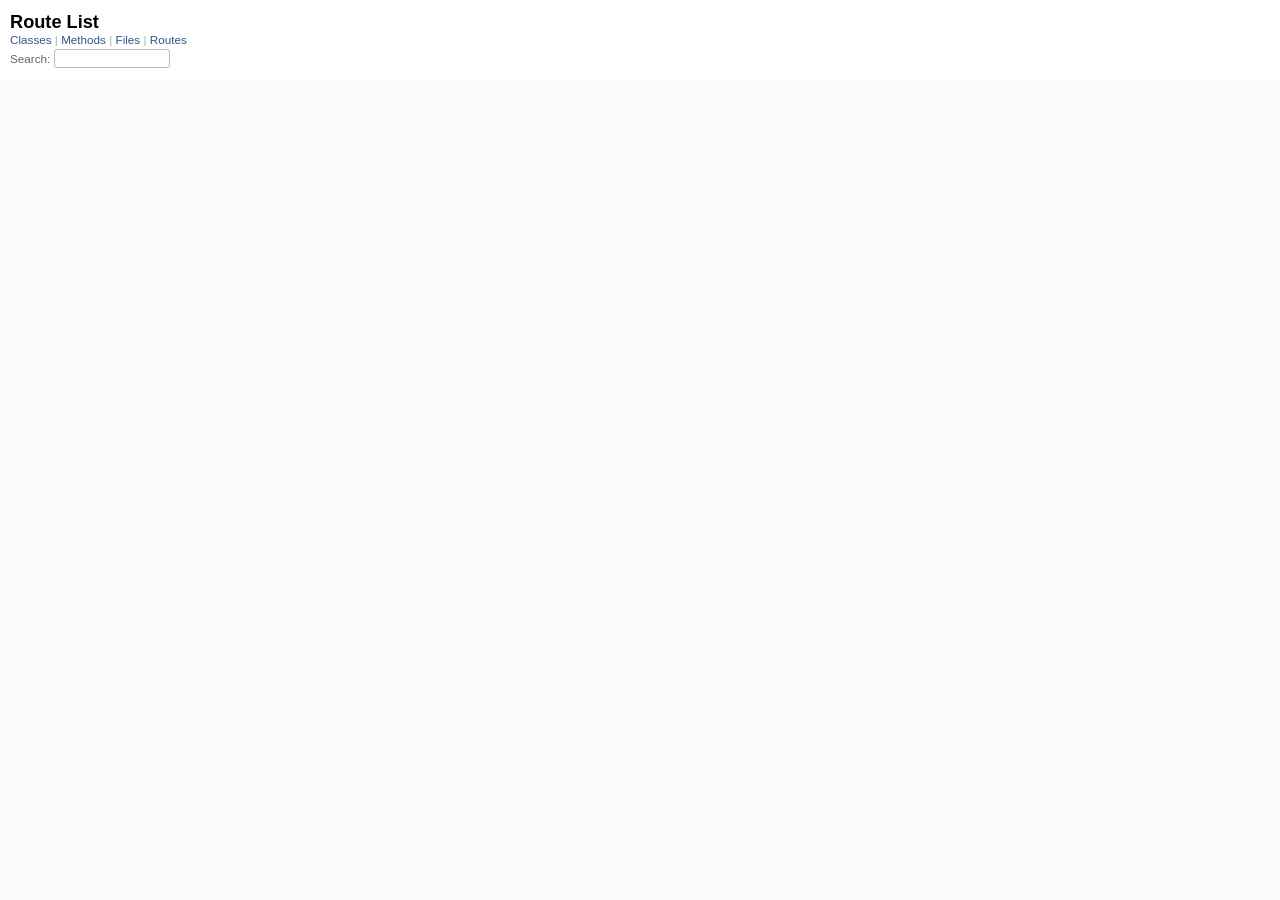
<file: doc/route_list.html>
<!DOCTYPE html>
<html >
  <head>
    <meta name="viewport" content="width=device-width, initial-scale=1.0">
    <meta charset="utf-8">
    
      <link rel="stylesheet" href="css/full_list.css" type="text/css" media="screen">
    
      <link rel="stylesheet" href="css/common.css" type="text/css" media="screen">
    

    
      <script type="text/javascript" charset="utf-8" src="js/jquery.js"></script>
    
      <script type="text/javascript" charset="utf-8" src="js/full_list.js"></script>
    

    <title>Route List</title>
    <base id="base_target" target="_parent">
  </head>
  <body>
    <div id="content">
      <div class="fixed_header">
        <h1 id="full_list_header">Route List</h1>
        <div id="full_list_nav">
          
            <span><a target="_self" href="class_list.html">
              Classes
            </a></span>
          
            <span><a target="_self" href="method_list.html">
              Methods
            </a></span>
          
            <span><a target="_self" href="file_list.html">
              Files
            </a></span>
          
            <span><a target="_self" href="route_list.html">
              Routes
            </a></span>
          
        </div>

        <div id="search">
          <label for="search-class">Search:</label>
          <input id="search-class" type="text">
        </div>
      </div>

      <ul id="full_list" class="class">
        


      </ul>
    </div>
  </body>
</html>
</file>
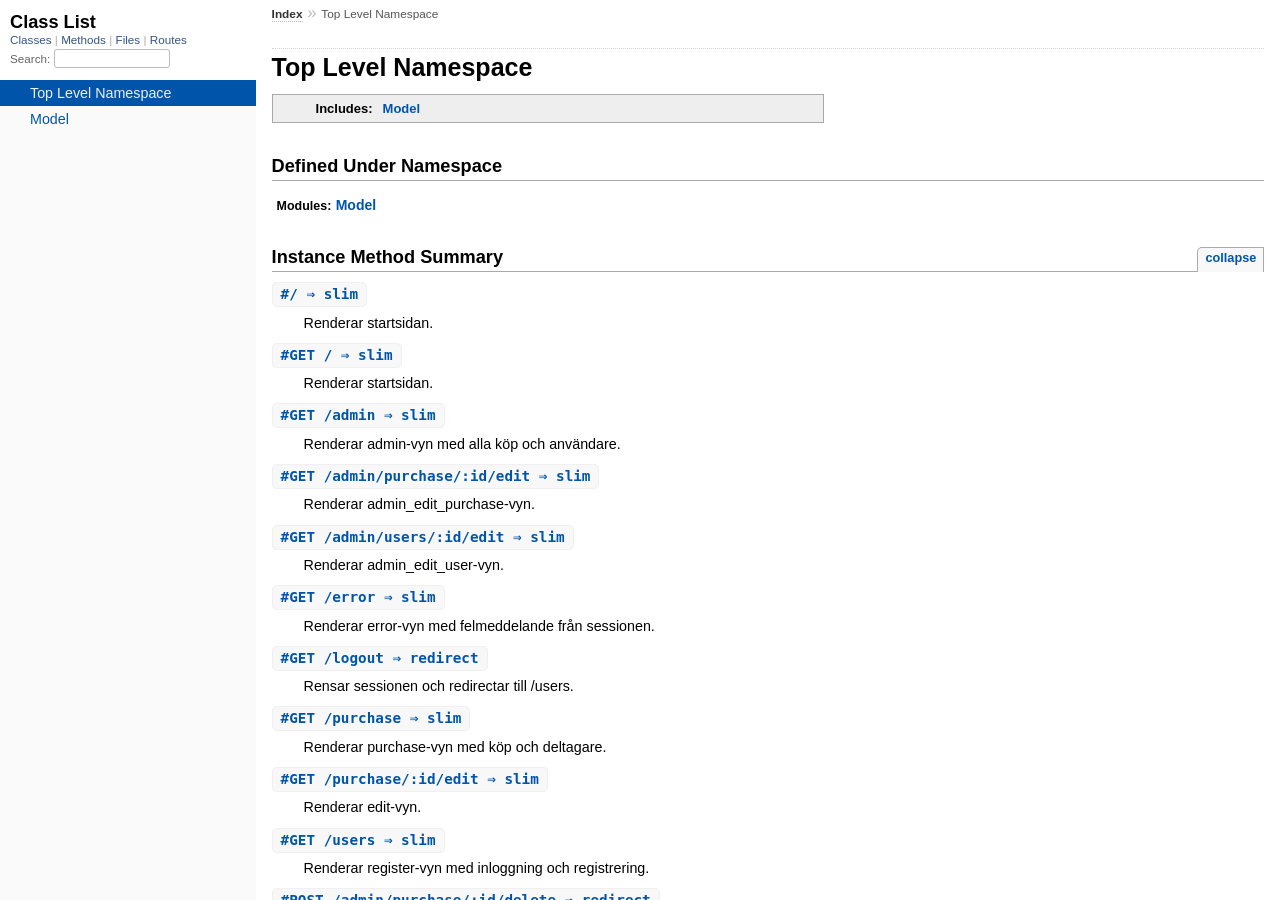
<file: doc/top-level-namespace.html>
<!DOCTYPE html>
<html>
  <head>
    <meta charset="utf-8">
<meta name="viewport" content="width=device-width, initial-scale=1.0">
<title>
  Top Level Namespace
  
    &mdash; Documentation by YARD 0.9.43
  
</title>

  <link rel="stylesheet" href="css/style.css" type="text/css">

  <link rel="stylesheet" href="css/common.css" type="text/css">

<script type="text/javascript">
  pathId = "";
  relpath = '';
</script>


  <script type="text/javascript" charset="utf-8" src="js/jquery.js"></script>

  <script type="text/javascript" charset="utf-8" src="js/app.js"></script>

  <script type="text/javascript" charset="utf-8" src="js/custom.js"></script>


  </head>
  <body>
    <div id="main_progress" aria-hidden="true"></div>

    <div class="nav_wrap">
      <iframe id="nav" src="class_list.html?1"></iframe>
      <div id="resizer"></div>
    </div>

    <div id="main" tabindex="-1">
      <div id="header">
        <div id="menu">
  
    <a href="_index.html">Index</a> &raquo;
    
    
    <span class="title">Top Level Namespace</span>
  
</div>

        <div id="search">
  
    <a class="full_list_link" id="class_list_link"
        href="class_list.html">

        <svg width="24" height="24">
          <rect x="0" y="4" width="24" height="4" rx="1" ry="1"></rect>
          <rect x="0" y="12" width="24" height="4" rx="1" ry="1"></rect>
          <rect x="0" y="20" width="24" height="4" rx="1" ry="1"></rect>
        </svg>
    </a>
  
</div>
        <div class="clear"></div>
      </div>

      <div id="content"><h1>Top Level Namespace
  
  
  
</h1>
<div class="box_info">
  

  
  
  
  
  <dl>
      <dt>Includes:</dt>
      <dd><span class='object_link'><a href="Model.html" title="Model (module)">Model</a></span></dd>
  </dl>
  
  

  

  
</div>

<h2>Defined Under Namespace</h2>
<p class="children">
  
    
      <strong class="modules">Modules:</strong> <span class='object_link'><a href="Model.html" title="Model (module)">Model</a></span>
    
  
    
  
</p>







  
    <h2>
      Instance Method Summary
      <small><a href="#" class="summary_toggle">collapse</a></small>
    </h2>

    <ul class="summary">
      
        <li class="public ">
  <span class="summary_signature">
    
      <a href="top-level-namespace.html#%2F-instance_method" title="#/ (instance method)">#<strong>/</strong>  &#x21d2; slim </a>
    

    
  </span>
  
  
  
  
  
  
  

  
    <span class="summary_desc"><div class='inline'><p>Renderar startsidan.</p></div></span>
  
</li>

      
        <li class="public ">
  <span class="summary_signature">
    
      <a href="top-level-namespace.html#GET__-instance_method" title="#GET / (instance method)">#<strong>GET /</strong>  &#x21d2; slim </a>
    

    
  </span>
  
  
  
  
  
  
  

  
    <span class="summary_desc"><div class='inline'><p>Renderar startsidan.</p></div></span>
  
</li>

      
        <li class="public ">
  <span class="summary_signature">
    
      <a href="top-level-namespace.html#GET__admin-instance_method" title="#GET /admin (instance method)">#<strong>GET /admin</strong>  &#x21d2; slim </a>
    

    
  </span>
  
  
  
  
  
  
  

  
    <span class="summary_desc"><div class='inline'><p>Renderar admin-vyn med alla köp och användare.</p></div></span>
  
</li>

      
        <li class="public ">
  <span class="summary_signature">
    
      <a href="top-level-namespace.html#GET__admin_purchase__id_edit-instance_method" title="#GET /admin/purchase/:id/edit (instance method)">#<strong>GET /admin/purchase/:id/edit</strong>  &#x21d2; slim </a>
    

    
  </span>
  
  
  
  
  
  
  

  
    <span class="summary_desc"><div class='inline'><p>Renderar admin_edit_purchase-vyn.</p></div></span>
  
</li>

      
        <li class="public ">
  <span class="summary_signature">
    
      <a href="top-level-namespace.html#GET__admin_users__id_edit-instance_method" title="#GET /admin/users/:id/edit (instance method)">#<strong>GET /admin/users/:id/edit</strong>  &#x21d2; slim </a>
    

    
  </span>
  
  
  
  
  
  
  

  
    <span class="summary_desc"><div class='inline'><p>Renderar admin_edit_user-vyn.</p></div></span>
  
</li>

      
        <li class="public ">
  <span class="summary_signature">
    
      <a href="top-level-namespace.html#GET__error-instance_method" title="#GET /error (instance method)">#<strong>GET /error</strong>  &#x21d2; slim </a>
    

    
  </span>
  
  
  
  
  
  
  

  
    <span class="summary_desc"><div class='inline'><p>Renderar error-vyn med felmeddelande från sessionen.</p></div></span>
  
</li>

      
        <li class="public ">
  <span class="summary_signature">
    
      <a href="top-level-namespace.html#GET__logout-instance_method" title="#GET /logout (instance method)">#<strong>GET /logout</strong>  &#x21d2; redirect </a>
    

    
  </span>
  
  
  
  
  
  
  

  
    <span class="summary_desc"><div class='inline'><p>Rensar sessionen och redirectar till /users.</p></div></span>
  
</li>

      
        <li class="public ">
  <span class="summary_signature">
    
      <a href="top-level-namespace.html#GET__purchase-instance_method" title="#GET /purchase (instance method)">#<strong>GET /purchase</strong>  &#x21d2; slim </a>
    

    
  </span>
  
  
  
  
  
  
  

  
    <span class="summary_desc"><div class='inline'><p>Renderar purchase-vyn med köp och deltagare.</p></div></span>
  
</li>

      
        <li class="public ">
  <span class="summary_signature">
    
      <a href="top-level-namespace.html#GET__purchase__id_edit-instance_method" title="#GET /purchase/:id/edit (instance method)">#<strong>GET /purchase/:id/edit</strong>  &#x21d2; slim </a>
    

    
  </span>
  
  
  
  
  
  
  

  
    <span class="summary_desc"><div class='inline'><p>Renderar edit-vyn.</p></div></span>
  
</li>

      
        <li class="public ">
  <span class="summary_signature">
    
      <a href="top-level-namespace.html#GET__users-instance_method" title="#GET /users (instance method)">#<strong>GET /users</strong>  &#x21d2; slim </a>
    

    
  </span>
  
  
  
  
  
  
  

  
    <span class="summary_desc"><div class='inline'><p>Renderar register-vyn med inloggning och registrering.</p></div></span>
  
</li>

      
        <li class="public ">
  <span class="summary_signature">
    
      <a href="top-level-namespace.html#POST__admin_purchase__id_delete-instance_method" title="#POST /admin/purchase/:id/delete (instance method)">#<strong>POST /admin/purchase/:id/delete</strong>  &#x21d2; redirect </a>
    

    
  </span>
  
  
  
  
  
  
  

  
    <span class="summary_desc"><div class='inline'><p>Redirectar till /admin.</p></div></span>
  
</li>

      
        <li class="public ">
  <span class="summary_signature">
    
      <a href="top-level-namespace.html#POST__admin_purchase__id_update-instance_method" title="#POST /admin/purchase/:id/update (instance method)">#<strong>POST /admin/purchase/:id/update</strong>  &#x21d2; redirect </a>
    

    
  </span>
  
  
  
  
  
  
  

  
    <span class="summary_desc"><div class='inline'><p>Redirectar till /admin.</p></div></span>
  
</li>

      
        <li class="public ">
  <span class="summary_signature">
    
      <a href="top-level-namespace.html#POST__admin_users__id_delete-instance_method" title="#POST /admin/users/:id/delete (instance method)">#<strong>POST /admin/users/:id/delete</strong>  &#x21d2; redirect </a>
    

    
  </span>
  
  
  
  
  
  
  

  
    <span class="summary_desc"><div class='inline'><p>Redirectar till /admin.</p></div></span>
  
</li>

      
        <li class="public ">
  <span class="summary_signature">
    
      <a href="top-level-namespace.html#POST__admin_users__id_update-instance_method" title="#POST /admin/users/:id/update (instance method)">#<strong>POST /admin/users/:id/update</strong>  &#x21d2; redirect </a>
    

    
  </span>
  
  
  
  
  
  
  

  
    <span class="summary_desc"><div class='inline'><p>Redirectar till /admin.</p></div></span>
  
</li>

      
        <li class="public ">
  <span class="summary_signature">
    
      <a href="top-level-namespace.html#POST__login-instance_method" title="#POST /login (instance method)">#<strong>POST /login</strong>  &#x21d2; redirect </a>
    

    
  </span>
  
  
  
  
  
  
  

  
    <span class="summary_desc"><div class='inline'><p>Redirectar till /purchase eller /error.</p></div></span>
  
</li>

      
        <li class="public ">
  <span class="summary_signature">
    
      <a href="top-level-namespace.html#POST__purchase-instance_method" title="#POST /purchase (instance method)">#<strong>POST /purchase</strong>  &#x21d2; redirect </a>
    

    
  </span>
  
  
  
  
  
  
  

  
    <span class="summary_desc"><div class='inline'><p>Redirectar till /purchase.</p></div></span>
  
</li>

      
        <li class="public ">
  <span class="summary_signature">
    
      <a href="top-level-namespace.html#POST__purchase__id_delete-instance_method" title="#POST /purchase/:id/delete (instance method)">#<strong>POST /purchase/:id/delete</strong>  &#x21d2; redirect </a>
    

    
  </span>
  
  
  
  
  
  
  

  
    <span class="summary_desc"><div class='inline'><p>Redirectar till /purchase.</p></div></span>
  
</li>

      
        <li class="public ">
  <span class="summary_signature">
    
      <a href="top-level-namespace.html#POST__purchase__id_pay-instance_method" title="#POST /purchase/:id/pay (instance method)">#<strong>POST /purchase/:id/pay</strong>  &#x21d2; redirect </a>
    

    
  </span>
  
  
  
  
  
  
  

  
    <span class="summary_desc"><div class='inline'><p>Redirectar till /purchase.</p></div></span>
  
</li>

      
        <li class="public ">
  <span class="summary_signature">
    
      <a href="top-level-namespace.html#POST__purchase__id_update-instance_method" title="#POST /purchase/:id/update (instance method)">#<strong>POST /purchase/:id/update</strong>  &#x21d2; redirect </a>
    

    
  </span>
  
  
  
  
  
  
  

  
    <span class="summary_desc"><div class='inline'><p>Redirectar till /purchase.</p></div></span>
  
</li>

      
        <li class="public ">
  <span class="summary_signature">
    
      <a href="top-level-namespace.html#POST__users-instance_method" title="#POST /users (instance method)">#<strong>POST /users</strong>  &#x21d2; redirect </a>
    

    
  </span>
  
  
  
  
  
  
  

  
    <span class="summary_desc"><div class='inline'><p>Redirectar till /users eller /error.</p></div></span>
  
</li>

      
        <li class="public ">
  <span class="summary_signature">
    
      <a href="top-level-namespace.html#valid_purchase%3F-instance_method" title="#valid_purchase? (instance method)">#<strong>valid_purchase?</strong>(name, cost)  &#x21d2; Boolean </a>
    

    
  </span>
  
  
  
  
  
  
  

  
    <span class="summary_desc"><div class='inline'></div></span>
  
</li>

      
        <li class="public ">
  <span class="summary_signature">
    
      <a href="top-level-namespace.html#valid_user%3F-instance_method" title="#valid_user? (instance method)">#<strong>valid_user?</strong>(name, pwd)  &#x21d2; Boolean </a>
    

    
  </span>
  
  
  
  
  
  
  

  
    <span class="summary_desc"><div class='inline'></div></span>
  
</li>

      
    </ul>
    
  


  
  
  
  
  
  
  
  
  
  <h3 class="inherited">Methods included from <span class='object_link'><a href="Model.html" title="Model (module)">Model</a></span></h3>
  <p class="inherited"><span class='object_link'><a href="Model.html#add_participant-instance_method" title="Model#add_participant (method)">#add_participant</a></span>, <span class='object_link'><a href="Model.html#admin_delete_purchase-instance_method" title="Model#admin_delete_purchase (method)">#admin_delete_purchase</a></span>, <span class='object_link'><a href="Model.html#admin_delete_user-instance_method" title="Model#admin_delete_user (method)">#admin_delete_user</a></span>, <span class='object_link'><a href="Model.html#admin_update_purchase-instance_method" title="Model#admin_update_purchase (method)">#admin_update_purchase</a></span>, <span class='object_link'><a href="Model.html#admin_update_user-instance_method" title="Model#admin_update_user (method)">#admin_update_user</a></span>, <span class='object_link'><a href="Model.html#authenticate_user-instance_method" title="Model#authenticate_user (method)">#authenticate_user</a></span>, <span class='object_link'><a href="Model.html#create_purchase-instance_method" title="Model#create_purchase (method)">#create_purchase</a></span>, <span class='object_link'><a href="Model.html#create_user-instance_method" title="Model#create_user (method)">#create_user</a></span>, <span class='object_link'><a href="Model.html#db-instance_method" title="Model#db (method)">#db</a></span>, <span class='object_link'><a href="Model.html#delete_purchase-instance_method" title="Model#delete_purchase (method)">#delete_purchase</a></span>, <span class='object_link'><a href="Model.html#find_user-instance_method" title="Model#find_user (method)">#find_user</a></span>, <span class='object_link'><a href="Model.html#get_all_purchases-instance_method" title="Model#get_all_purchases (method)">#get_all_purchases</a></span>, <span class='object_link'><a href="Model.html#get_all_users-instance_method" title="Model#get_all_users (method)">#get_all_users</a></span>, <span class='object_link'><a href="Model.html#get_login_attempts-instance_method" title="Model#get_login_attempts (method)">#get_login_attempts</a></span>, <span class='object_link'><a href="Model.html#get_participants-instance_method" title="Model#get_participants (method)">#get_participants</a></span>, <span class='object_link'><a href="Model.html#get_purchase-instance_method" title="Model#get_purchase (method)">#get_purchase</a></span>, <span class='object_link'><a href="Model.html#get_purchases-instance_method" title="Model#get_purchases (method)">#get_purchases</a></span>, <span class='object_link'><a href="Model.html#get_user-instance_method" title="Model#get_user (method)">#get_user</a></span>, <span class='object_link'><a href="Model.html#get_users-instance_method" title="Model#get_users (method)">#get_users</a></span>, <span class='object_link'><a href="Model.html#log_attempt-instance_method" title="Model#log_attempt (method)">#log_attempt</a></span>, <span class='object_link'><a href="Model.html#login_user-instance_method" title="Model#login_user (method)">#login_user</a></span>, <span class='object_link'><a href="Model.html#pay_purchase-instance_method" title="Model#pay_purchase (method)">#pay_purchase</a></span>, <span class='object_link'><a href="Model.html#search_purchases-instance_method" title="Model#search_purchases (method)">#search_purchases</a></span>, <span class='object_link'><a href="Model.html#update_purchase-instance_method" title="Model#update_purchase (method)">#update_purchase</a></span></p>


  <div id="instance_method_details" class="method_details_list">
    <h2>Instance Method Details</h2>

    
      <div class="method_details first">
  <h3 class="signature first" id="/-instance_method">
  
    #<strong>/</strong>  &#x21d2; <tt>slim</tt> 
  

  

  
</h3><div class="docstring">
  <div class="discussion">
    <p>Returns renderar startsidan.</p>

  </div>
</div>
<div class="tags">
  
<p class="tag_title">Returns:</p>
<ul class="return">
  
    <li>
      
      
        <span class='type'>(<tt>slim</tt>)</span>
      
      
      
        &mdash;
        <div class='inline'><p>renderar startsidan</p></div>
      
    </li>
  
</ul>



</div><table class="source_code">
  <tr>
    <td>
      <pre class="lines">


22
23
24</pre>
    </td>
    <td>
      <pre class="code"><span class="info file"># File 'app.rb', line 22</span>

<span class='id identifier rubyid_get'>get</span><span class='lparen'>(</span><span class='tstring'><span class='tstring_beg'>&#39;</span><span class='tstring_content'>/</span><span class='tstring_end'>&#39;</span></span><span class='rparen'>)</span> <span class='kw'>do</span>
  <span class='id identifier rubyid_slim'>slim</span><span class='lparen'>(</span><span class='symbol'>:index</span><span class='rparen'>)</span>
<span class='kw'>end</span></pre>
    </td>
  </tr>
</table>
</div>
    
      <div class="method_details ">
  <h3 class="signature " id="GET__-instance_method">
  
    #<strong>GET /</strong>  &#x21d2; <tt>slim</tt> 
  

  

  
</h3><div class="docstring">
  <div class="discussion">
    <p>Returns renderar startsidan.</p>

  </div>
</div>
<div class="tags">
  
<p class="tag_title">Returns:</p>
<ul class="return">
  
    <li>
      
      
        <span class='type'>(<tt>slim</tt>)</span>
      
      
      
        &mdash;
        <div class='inline'><p>renderar startsidan</p></div>
      
    </li>
  
</ul>



</div><table class="source_code">
  <tr>
    <td>
      <pre class="lines">


22
23
24</pre>
    </td>
    <td>
      <pre class="code"><span class="info file"># File 'app.rb', line 22</span>

<span class='id identifier rubyid_get'>get</span><span class='lparen'>(</span><span class='tstring'><span class='tstring_beg'>&#39;</span><span class='tstring_content'>/</span><span class='tstring_end'>&#39;</span></span><span class='rparen'>)</span> <span class='kw'>do</span>
  <span class='id identifier rubyid_slim'>slim</span><span class='lparen'>(</span><span class='symbol'>:index</span><span class='rparen'>)</span>
<span class='kw'>end</span></pre>
    </td>
  </tr>
</table>
</div>
    
      <div class="method_details ">
  <h3 class="signature " id="GET__admin-instance_method">
  
    #<strong>GET /admin</strong>  &#x21d2; <tt>slim</tt> 
  

  

  
</h3><div class="docstring">
  <div class="discussion">
    
  <div class="note notetag">
    <strong>Note:</strong>
    <div class='inline'><p>Kräver adminbehörighet</p></div>
  </div>

<p>Returns renderar admin-vyn med alla köp och användare.</p>

  </div>
</div>
<div class="tags">
  
<p class="tag_title">Returns:</p>
<ul class="return">
  
    <li>
      
      
        <span class='type'>(<tt>slim</tt>)</span>
      
      
      
        &mdash;
        <div class='inline'><p>renderar admin-vyn med alla köp och användare</p></div>
      
    </li>
  
</ul>



</div><table class="source_code">
  <tr>
    <td>
      <pre class="lines">


254
255
256
257
258
259
260
261
262
263
264</pre>
    </td>
    <td>
      <pre class="code"><span class="info file"># File 'app.rb', line 254</span>

<span class='id identifier rubyid_get'>get</span><span class='lparen'>(</span><span class='tstring'><span class='tstring_beg'>&#39;</span><span class='tstring_content'>/admin</span><span class='tstring_end'>&#39;</span></span><span class='rparen'>)</span> <span class='kw'>do</span>
  <span class='ivar'>@purchases</span> <span class='op'>=</span> <span class='id identifier rubyid_get_all_purchases'><span class='object_link'><a href="Model.html#get_all_purchases-instance_method" title="Model#get_all_purchases (method)">get_all_purchases</a></span></span>
  <span class='ivar'>@users</span> <span class='op'>=</span> <span class='id identifier rubyid_get_users'><span class='object_link'><a href="Model.html#get_users-instance_method" title="Model#get_users (method)">get_users</a></span></span>
  
  <span class='ivar'>@participants</span> <span class='op'>=</span> <span class='lbrace'>{</span><span class='rbrace'>}</span>
  <span class='ivar'>@purchases</span><span class='period'>.</span><span class='id identifier rubyid_each'>each</span> <span class='kw'>do</span> <span class='op'>|</span><span class='id identifier rubyid_purchase'>purchase</span><span class='op'>|</span>
    <span class='ivar'>@participants</span><span class='lbracket'>[</span><span class='id identifier rubyid_purchase'>purchase</span><span class='lbracket'>[</span><span class='tstring'><span class='tstring_beg'>&quot;</span><span class='tstring_content'>id</span><span class='tstring_end'>&quot;</span></span><span class='rbracket'>]</span><span class='rbracket'>]</span> <span class='op'>=</span> <span class='id identifier rubyid_get_participants'><span class='object_link'><a href="Model.html#get_participants-instance_method" title="Model#get_participants (method)">get_participants</a></span></span><span class='lparen'>(</span><span class='id identifier rubyid_purchase'>purchase</span><span class='lbracket'>[</span><span class='tstring'><span class='tstring_beg'>&quot;</span><span class='tstring_content'>id</span><span class='tstring_end'>&quot;</span></span><span class='rbracket'>]</span><span class='rparen'>)</span>
  <span class='kw'>end</span>

  <span class='id identifier rubyid_slim'>slim</span><span class='lparen'>(</span><span class='symbol'>:&#39;admin/admin&#39;</span><span class='rparen'>)</span>
<span class='kw'>end</span></pre>
    </td>
  </tr>
</table>
</div>
    
      <div class="method_details ">
  <h3 class="signature " id="GET__admin_purchase__id_edit-instance_method">
  
    #<strong>GET /admin/purchase/:id/edit</strong>  &#x21d2; <tt>slim</tt> 
  

  

  
</h3><div class="docstring">
  <div class="discussion">
    
  <div class="note notetag">
    <strong>Note:</strong>
    <div class='inline'><p>Kräver adminbehörighet</p></div>
  </div>

<p>Returns renderar admin_edit_purchase-vyn.</p>

  </div>
</div>
<div class="tags">
  <p class="tag_title">Parameters:</p>
<ul class="param">
  
    <li>
      
        <span class='name'>id</span>
      
      
        <span class='type'>(<tt>Integer</tt>)</span>
      
      
      
        &mdash;
        <div class='inline'><p>köpets id</p></div>
      
    </li>
  
</ul>

<p class="tag_title">Returns:</p>
<ul class="return">
  
    <li>
      
      
        <span class='type'>(<tt>slim</tt>)</span>
      
      
      
        &mdash;
        <div class='inline'><p>renderar admin_edit_purchase-vyn</p></div>
      
    </li>
  
</ul>



</div><table class="source_code">
  <tr>
    <td>
      <pre class="lines">


128
129
130
131</pre>
    </td>
    <td>
      <pre class="code"><span class="info file"># File 'app.rb', line 128</span>

<span class='id identifier rubyid_get'>get</span><span class='lparen'>(</span><span class='tstring'><span class='tstring_beg'>&#39;</span><span class='tstring_content'>/admin/purchase/:id/edit</span><span class='tstring_end'>&#39;</span></span><span class='rparen'>)</span> <span class='kw'>do</span>
  <span class='ivar'>@purchase</span> <span class='op'>=</span> <span class='id identifier rubyid_get_purchase'><span class='object_link'><a href="Model.html#get_purchase-instance_method" title="Model#get_purchase (method)">get_purchase</a></span></span><span class='lparen'>(</span><span class='id identifier rubyid_params'>params</span><span class='lbracket'>[</span><span class='symbol'>:id</span><span class='rbracket'>]</span><span class='period'>.</span><span class='id identifier rubyid_to_i'>to_i</span><span class='rparen'>)</span>
  <span class='id identifier rubyid_slim'>slim</span><span class='lparen'>(</span><span class='symbol'>:&#39;admin/admin_edit_purchase&#39;</span><span class='rparen'>)</span>
<span class='kw'>end</span></pre>
    </td>
  </tr>
</table>
</div>
    
      <div class="method_details ">
  <h3 class="signature " id="GET__admin_users__id_edit-instance_method">
  
    #<strong>GET /admin/users/:id/edit</strong>  &#x21d2; <tt>slim</tt> 
  

  

  
</h3><div class="docstring">
  <div class="discussion">
    
  <div class="note notetag">
    <strong>Note:</strong>
    <div class='inline'><p>Kräver adminbehörighet</p></div>
  </div>

<p>Returns renderar admin_edit_user-vyn.</p>

  </div>
</div>
<div class="tags">
  <p class="tag_title">Parameters:</p>
<ul class="param">
  
    <li>
      
        <span class='name'>id</span>
      
      
        <span class='type'>(<tt>Integer</tt>)</span>
      
      
      
        &mdash;
        <div class='inline'><p>användarens id</p></div>
      
    </li>
  
</ul>

<p class="tag_title">Returns:</p>
<ul class="return">
  
    <li>
      
      
        <span class='type'>(<tt>slim</tt>)</span>
      
      
      
        &mdash;
        <div class='inline'><p>renderar admin_edit_user-vyn</p></div>
      
    </li>
  
</ul>



</div><table class="source_code">
  <tr>
    <td>
      <pre class="lines">


157
158
159
160</pre>
    </td>
    <td>
      <pre class="code"><span class="info file"># File 'app.rb', line 157</span>

<span class='id identifier rubyid_get'>get</span><span class='lparen'>(</span><span class='tstring'><span class='tstring_beg'>&#39;</span><span class='tstring_content'>/admin/users/:id/edit</span><span class='tstring_end'>&#39;</span></span><span class='rparen'>)</span> <span class='kw'>do</span>
  <span class='ivar'>@user</span> <span class='op'>=</span> <span class='id identifier rubyid_get_user'><span class='object_link'><a href="Model.html#get_user-instance_method" title="Model#get_user (method)">get_user</a></span></span><span class='lparen'>(</span><span class='id identifier rubyid_params'>params</span><span class='lbracket'>[</span><span class='symbol'>:id</span><span class='rbracket'>]</span><span class='period'>.</span><span class='id identifier rubyid_to_i'>to_i</span><span class='rparen'>)</span>
  <span class='id identifier rubyid_slim'>slim</span><span class='lparen'>(</span><span class='symbol'>:&#39;admin/admin_edit_user&#39;</span><span class='rparen'>)</span>
<span class='kw'>end</span></pre>
    </td>
  </tr>
</table>
</div>
    
      <div class="method_details ">
  <h3 class="signature " id="GET__error-instance_method">
  
    #<strong>GET /error</strong>  &#x21d2; <tt>slim</tt> 
  

  

  
</h3><div class="docstring">
  <div class="discussion">
    <p>Returns renderar error-vyn med felmeddelande från sessionen.</p>

  </div>
</div>
<div class="tags">
  
<p class="tag_title">Returns:</p>
<ul class="return">
  
    <li>
      
      
        <span class='type'>(<tt>slim</tt>)</span>
      
      
      
        &mdash;
        <div class='inline'><p>renderar error-vyn med felmeddelande från sessionen</p></div>
      
    </li>
  
</ul>



</div><table class="source_code">
  <tr>
    <td>
      <pre class="lines">


277
278
279
280</pre>
    </td>
    <td>
      <pre class="code"><span class="info file"># File 'app.rb', line 277</span>

<span class='id identifier rubyid_get'>get</span><span class='lparen'>(</span><span class='tstring'><span class='tstring_beg'>&#39;</span><span class='tstring_content'>/error</span><span class='tstring_end'>&#39;</span></span><span class='rparen'>)</span> <span class='kw'>do</span>
  <span class='ivar'>@error_message</span> <span class='op'>=</span> <span class='id identifier rubyid_session'>session</span><span class='lbracket'>[</span><span class='symbol'>:error_message</span><span class='rbracket'>]</span>
  <span class='id identifier rubyid_slim'>slim</span><span class='lparen'>(</span><span class='symbol'>:error</span><span class='rparen'>)</span>
<span class='kw'>end</span></pre>
    </td>
  </tr>
</table>
</div>
    
      <div class="method_details ">
  <h3 class="signature " id="GET__logout-instance_method">
  
    #<strong>GET /logout</strong>  &#x21d2; <tt>redirect</tt> 
  

  

  
</h3><div class="docstring">
  <div class="discussion">
    <p>Returns rensar sessionen och redirectar till /users.</p>

  </div>
</div>
<div class="tags">
  
<p class="tag_title">Returns:</p>
<ul class="return">
  
    <li>
      
      
        <span class='type'>(<tt>redirect</tt>)</span>
      
      
      
        &mdash;
        <div class='inline'><p>rensar sessionen och redirectar till /users</p></div>
      
    </li>
  
</ul>



</div><table class="source_code">
  <tr>
    <td>
      <pre class="lines">


246
247
248
249</pre>
    </td>
    <td>
      <pre class="code"><span class="info file"># File 'app.rb', line 246</span>

<span class='id identifier rubyid_get'>get</span><span class='lparen'>(</span><span class='tstring'><span class='tstring_beg'>&#39;</span><span class='tstring_content'>/logout</span><span class='tstring_end'>&#39;</span></span><span class='rparen'>)</span> <span class='kw'>do</span>
  <span class='id identifier rubyid_session'>session</span><span class='period'>.</span><span class='id identifier rubyid_clear'>clear</span>
  <span class='id identifier rubyid_redirect'>redirect</span><span class='lparen'>(</span><span class='tstring'><span class='tstring_beg'>&#39;</span><span class='tstring_content'>/users</span><span class='tstring_end'>&#39;</span></span><span class='rparen'>)</span>
<span class='kw'>end</span></pre>
    </td>
  </tr>
</table>
</div>
    
      <div class="method_details ">
  <h3 class="signature " id="GET__purchase-instance_method">
  
    #<strong>GET /purchase</strong>  &#x21d2; <tt>slim</tt> 
  

  

  
</h3><div class="docstring">
  <div class="discussion">
    
  <div class="note notetag">
    <strong>Note:</strong>
    <div class='inline'><p>Kräver inloggning, redirectar till /users om ej inloggad</p></div>
  </div>

<p>Returns renderar purchase-vyn med köp och deltagare.</p>

  </div>
</div>
<div class="tags">
  <p class="tag_title">Parameters:</p>
<ul class="param">
  
    <li>
      
        <span class='name'>q</span>
      
      
        <span class='type'>(<tt>String</tt>)</span>
      
      
      
        &mdash;
        <div class='inline'><p>sökterm för att filtrera köp (valfri)</p></div>
      
    </li>
  
</ul>

<p class="tag_title">Returns:</p>
<ul class="return">
  
    <li>
      
      
        <span class='type'>(<tt>slim</tt>)</span>
      
      
      
        &mdash;
        <div class='inline'><p>renderar purchase-vyn med köp och deltagare</p></div>
      
    </li>
  
</ul>



</div><table class="source_code">
  <tr>
    <td>
      <pre class="lines">


30
31
32
33
34
35
36
37
38
39
40
41
42
43
44
45
46
47</pre>
    </td>
    <td>
      <pre class="code"><span class="info file"># File 'app.rb', line 30</span>

<span class='id identifier rubyid_get'>get</span><span class='lparen'>(</span><span class='tstring'><span class='tstring_beg'>&#39;</span><span class='tstring_content'>/purchase</span><span class='tstring_end'>&#39;</span></span><span class='rparen'>)</span> <span class='kw'>do</span>
  <span class='ivar'>@users</span> <span class='op'>=</span> <span class='id identifier rubyid_get_users'><span class='object_link'><a href="Model.html#get_users-instance_method" title="Model#get_users (method)">get_users</a></span></span>
  <span class='id identifier rubyid_query'>query</span> <span class='op'>=</span> <span class='id identifier rubyid_params'>params</span><span class='lbracket'>[</span><span class='symbol'>:q</span><span class='rbracket'>]</span>

  <span class='kw'>if</span> <span class='id identifier rubyid_query'>query</span> <span class='op'>&amp;&amp;</span> <span class='op'>!</span><span class='id identifier rubyid_query'>query</span><span class='period'>.</span><span class='id identifier rubyid_strip'>strip</span><span class='period'>.</span><span class='id identifier rubyid_empty?'>empty?</span>
    <span class='ivar'>@purchase</span> <span class='op'>=</span>  <span class='id identifier rubyid_search_purchases'><span class='object_link'><a href="Model.html#search_purchases-instance_method" title="Model#search_purchases (method)">search_purchases</a></span></span><span class='lparen'>(</span><span class='id identifier rubyid_session'>session</span><span class='lbracket'>[</span><span class='symbol'>:user_id</span><span class='rbracket'>]</span><span class='comma'>,</span> <span class='id identifier rubyid_query'>query</span><span class='rparen'>)</span>
      <span class='kw'>else</span>
    <span class='ivar'>@purchase</span> <span class='op'>=</span> <span class='id identifier rubyid_get_purchases'><span class='object_link'><a href="Model.html#get_purchases-instance_method" title="Model#get_purchases (method)">get_purchases</a></span></span><span class='lparen'>(</span><span class='id identifier rubyid_session'>session</span><span class='lbracket'>[</span><span class='symbol'>:user_id</span><span class='rbracket'>]</span><span class='rparen'>)</span>
      <span class='kw'>end</span>
  
    <span class='ivar'>@participants</span> <span class='op'>=</span> <span class='lbrace'>{</span><span class='rbrace'>}</span>
    
    <span class='ivar'>@purchase</span><span class='period'>.</span><span class='id identifier rubyid_each'>each</span> <span class='kw'>do</span> <span class='op'>|</span><span class='id identifier rubyid_p'>p</span><span class='op'>|</span>
      <span class='ivar'>@participants</span><span class='lbracket'>[</span><span class='id identifier rubyid_p'>p</span><span class='lbracket'>[</span><span class='tstring'><span class='tstring_beg'>&quot;</span><span class='tstring_content'>id</span><span class='tstring_end'>&quot;</span></span><span class='rbracket'>]</span><span class='rbracket'>]</span> <span class='op'>=</span> <span class='id identifier rubyid_get_participants'><span class='object_link'><a href="Model.html#get_participants-instance_method" title="Model#get_participants (method)">get_participants</a></span></span><span class='lparen'>(</span><span class='id identifier rubyid_p'>p</span><span class='lbracket'>[</span><span class='tstring'><span class='tstring_beg'>&quot;</span><span class='tstring_content'>id</span><span class='tstring_end'>&quot;</span></span><span class='rbracket'>]</span><span class='rparen'>)</span>
    <span class='kw'>end</span>

  <span class='id identifier rubyid_slim'>slim</span><span class='lparen'>(</span><span class='symbol'>:&quot;purchase/purchase&quot;</span><span class='rparen'>)</span>
<span class='kw'>end</span></pre>
    </td>
  </tr>
</table>
</div>
    
      <div class="method_details ">
  <h3 class="signature " id="GET__purchase__id_edit-instance_method">
  
    #<strong>GET /purchase/:id/edit</strong>  &#x21d2; <tt>slim</tt> 
  

  

  
</h3><div class="docstring">
  <div class="discussion">
    
  <div class="note notetag">
    <strong>Note:</strong>
    <div class='inline'><p>Kräver inloggning</p></div>
  </div>

<p>Returns renderar edit-vyn.</p>

  </div>
</div>
<div class="tags">
  <p class="tag_title">Parameters:</p>
<ul class="param">
  
    <li>
      
        <span class='name'>id</span>
      
      
        <span class='type'>(<tt>Integer</tt>)</span>
      
      
      
        &mdash;
        <div class='inline'><p>köpets id</p></div>
      
    </li>
  
</ul>

<p class="tag_title">Returns:</p>
<ul class="return">
  
    <li>
      
      
        <span class='type'>(<tt>slim</tt>)</span>
      
      
      
        &mdash;
        <div class='inline'><p>renderar edit-vyn</p></div>
      
    </li>
  
</ul>



</div><table class="source_code">
  <tr>
    <td>
      <pre class="lines">


92
93
94
95
96
97
98</pre>
    </td>
    <td>
      <pre class="code"><span class="info file"># File 'app.rb', line 92</span>

<span class='id identifier rubyid_get'>get</span><span class='lparen'>(</span><span class='tstring'><span class='tstring_beg'>&#39;</span><span class='tstring_content'>/purchase/:id/edit</span><span class='tstring_end'>&#39;</span></span><span class='rparen'>)</span> <span class='kw'>do</span>
  <span class='id identifier rubyid_id'>id</span> <span class='op'>=</span> <span class='id identifier rubyid_params'>params</span><span class='lbracket'>[</span><span class='symbol'>:id</span><span class='rbracket'>]</span><span class='period'>.</span><span class='id identifier rubyid_to_i'>to_i</span>

  <span class='ivar'>@purchase</span> <span class='op'>=</span> <span class='id identifier rubyid_get_purchase'><span class='object_link'><a href="Model.html#get_purchase-instance_method" title="Model#get_purchase (method)">get_purchase</a></span></span><span class='lparen'>(</span><span class='id identifier rubyid_id'>id</span><span class='rparen'>)</span>

  <span class='id identifier rubyid_slim'>slim</span><span class='lparen'>(</span><span class='symbol'>:&#39;purchase/edit&#39;</span><span class='rparen'>)</span>
<span class='kw'>end</span></pre>
    </td>
  </tr>
</table>
</div>
    
      <div class="method_details ">
  <h3 class="signature " id="GET__users-instance_method">
  
    #<strong>GET /users</strong>  &#x21d2; <tt>slim</tt> 
  

  

  
</h3><div class="docstring">
  <div class="discussion">
    <p>Returns renderar register-vyn med inloggning och registrering.</p>

  </div>
</div>
<div class="tags">
  
<p class="tag_title">Returns:</p>
<ul class="return">
  
    <li>
      
      
        <span class='type'>(<tt>slim</tt>)</span>
      
      
      
        &mdash;
        <div class='inline'><p>renderar register-vyn med inloggning och registrering</p></div>
      
    </li>
  
</ul>



</div><table class="source_code">
  <tr>
    <td>
      <pre class="lines">


175
176
177</pre>
    </td>
    <td>
      <pre class="code"><span class="info file"># File 'app.rb', line 175</span>

<span class='id identifier rubyid_get'>get</span><span class='lparen'>(</span><span class='tstring'><span class='tstring_beg'>&#39;</span><span class='tstring_content'>/users</span><span class='tstring_end'>&#39;</span></span><span class='rparen'>)</span> <span class='kw'>do</span>
  <span class='id identifier rubyid_slim'>slim</span><span class='lparen'>(</span><span class='symbol'>:&#39;user/register&#39;</span><span class='rparen'>)</span>
<span class='kw'>end</span></pre>
    </td>
  </tr>
</table>
</div>
    
      <div class="method_details ">
  <h3 class="signature " id="POST__admin_purchase__id_delete-instance_method">
  
    #<strong>POST /admin/purchase/:id/delete</strong>  &#x21d2; <tt>redirect</tt> 
  

  

  
</h3><div class="docstring">
  <div class="discussion">
    
  <div class="note notetag">
    <strong>Note:</strong>
    <div class='inline'><p>Kräver adminbehörighet</p></div>
  </div>

<p>Returns redirectar till /admin.</p>

  </div>
</div>
<div class="tags">
  <p class="tag_title">Parameters:</p>
<ul class="param">
  
    <li>
      
        <span class='name'>id</span>
      
      
        <span class='type'>(<tt>Integer</tt>)</span>
      
      
      
        &mdash;
        <div class='inline'><p>köpets id</p></div>
      
    </li>
  
</ul>

<p class="tag_title">Returns:</p>
<ul class="return">
  
    <li>
      
      
        <span class='type'>(<tt>redirect</tt>)</span>
      
      
      
        &mdash;
        <div class='inline'><p>redirectar till /admin</p></div>
      
    </li>
  
</ul>



</div><table class="source_code">
  <tr>
    <td>
      <pre class="lines">


119
120
121
122</pre>
    </td>
    <td>
      <pre class="code"><span class="info file"># File 'app.rb', line 119</span>

<span class='id identifier rubyid_post'>post</span><span class='lparen'>(</span><span class='tstring'><span class='tstring_beg'>&#39;</span><span class='tstring_content'>/admin/purchase/:id/delete</span><span class='tstring_end'>&#39;</span></span><span class='rparen'>)</span> <span class='kw'>do</span>
  <span class='id identifier rubyid_admin_delete_purchase'><span class='object_link'><a href="Model.html#admin_delete_purchase-instance_method" title="Model#admin_delete_purchase (method)">admin_delete_purchase</a></span></span><span class='lparen'>(</span><span class='id identifier rubyid_params'>params</span><span class='lbracket'>[</span><span class='symbol'>:id</span><span class='rbracket'>]</span><span class='period'>.</span><span class='id identifier rubyid_to_i'>to_i</span><span class='rparen'>)</span>
  <span class='id identifier rubyid_redirect'>redirect</span><span class='lparen'>(</span><span class='tstring'><span class='tstring_beg'>&#39;</span><span class='tstring_content'>/admin</span><span class='tstring_end'>&#39;</span></span><span class='rparen'>)</span>
<span class='kw'>end</span></pre>
    </td>
  </tr>
</table>
</div>
    
      <div class="method_details ">
  <h3 class="signature " id="POST__admin_purchase__id_update-instance_method">
  
    #<strong>POST /admin/purchase/:id/update</strong>  &#x21d2; <tt>redirect</tt> 
  

  

  
</h3><div class="docstring">
  <div class="discussion">
    
  <div class="note notetag">
    <strong>Note:</strong>
    <div class='inline'><p>Kräver adminbehörighet</p></div>
  </div>

<p>Returns redirectar till /admin.</p>

  </div>
</div>
<div class="tags">
  <p class="tag_title">Parameters:</p>
<ul class="param">
  
    <li>
      
        <span class='name'>id</span>
      
      
        <span class='type'>(<tt>Integer</tt>)</span>
      
      
      
        &mdash;
        <div class='inline'><p>köpets id</p></div>
      
    </li>
  
    <li>
      
        <span class='name'>name</span>
      
      
        <span class='type'>(<tt>String</tt>)</span>
      
      
      
        &mdash;
        <div class='inline'><p>nytt namn</p></div>
      
    </li>
  
    <li>
      
        <span class='name'>cost</span>
      
      
        <span class='type'>(<tt>Float</tt>)</span>
      
      
      
        &mdash;
        <div class='inline'><p>ny kostnad</p></div>
      
    </li>
  
</ul>

<p class="tag_title">Returns:</p>
<ul class="return">
  
    <li>
      
      
        <span class='type'>(<tt>redirect</tt>)</span>
      
      
      
        &mdash;
        <div class='inline'><p>redirectar till /admin</p></div>
      
    </li>
  
</ul>



</div><table class="source_code">
  <tr>
    <td>
      <pre class="lines">


139
140
141
142</pre>
    </td>
    <td>
      <pre class="code"><span class="info file"># File 'app.rb', line 139</span>

<span class='id identifier rubyid_post'>post</span><span class='lparen'>(</span><span class='tstring'><span class='tstring_beg'>&#39;</span><span class='tstring_content'>/admin/purchase/:id/update</span><span class='tstring_end'>&#39;</span></span><span class='rparen'>)</span> <span class='kw'>do</span>
  <span class='id identifier rubyid_admin_update_purchase'><span class='object_link'><a href="Model.html#admin_update_purchase-instance_method" title="Model#admin_update_purchase (method)">admin_update_purchase</a></span></span><span class='lparen'>(</span><span class='id identifier rubyid_params'>params</span><span class='lbracket'>[</span><span class='symbol'>:name</span><span class='rbracket'>]</span><span class='comma'>,</span> <span class='id identifier rubyid_params'>params</span><span class='lbracket'>[</span><span class='symbol'>:cost</span><span class='rbracket'>]</span><span class='comma'>,</span> <span class='id identifier rubyid_params'>params</span><span class='lbracket'>[</span><span class='symbol'>:id</span><span class='rbracket'>]</span><span class='period'>.</span><span class='id identifier rubyid_to_i'>to_i</span><span class='rparen'>)</span>
  <span class='id identifier rubyid_redirect'>redirect</span><span class='lparen'>(</span><span class='tstring'><span class='tstring_beg'>&#39;</span><span class='tstring_content'>/admin</span><span class='tstring_end'>&#39;</span></span><span class='rparen'>)</span>
<span class='kw'>end</span></pre>
    </td>
  </tr>
</table>
</div>
    
      <div class="method_details ">
  <h3 class="signature " id="POST__admin_users__id_delete-instance_method">
  
    #<strong>POST /admin/users/:id/delete</strong>  &#x21d2; <tt>redirect</tt> 
  

  

  
</h3><div class="docstring">
  <div class="discussion">
    
  <div class="note notetag">
    <strong>Note:</strong>
    <div class='inline'><p>Kräver adminbehörighet</p></div>
  </div>

<p>Returns redirectar till /admin.</p>

  </div>
</div>
<div class="tags">
  <p class="tag_title">Parameters:</p>
<ul class="param">
  
    <li>
      
        <span class='name'>id</span>
      
      
        <span class='type'>(<tt>Integer</tt>)</span>
      
      
      
        &mdash;
        <div class='inline'><p>användarens id</p></div>
      
    </li>
  
</ul>

<p class="tag_title">Returns:</p>
<ul class="return">
  
    <li>
      
      
        <span class='type'>(<tt>redirect</tt>)</span>
      
      
      
        &mdash;
        <div class='inline'><p>redirectar till /admin</p></div>
      
    </li>
  
</ul>



</div><table class="source_code">
  <tr>
    <td>
      <pre class="lines">


148
149
150
151</pre>
    </td>
    <td>
      <pre class="code"><span class="info file"># File 'app.rb', line 148</span>

<span class='id identifier rubyid_post'>post</span><span class='lparen'>(</span><span class='tstring'><span class='tstring_beg'>&#39;</span><span class='tstring_content'>/admin/users/:id/delete</span><span class='tstring_end'>&#39;</span></span><span class='rparen'>)</span> <span class='kw'>do</span>
  <span class='id identifier rubyid_admin_delete_user'><span class='object_link'><a href="Model.html#admin_delete_user-instance_method" title="Model#admin_delete_user (method)">admin_delete_user</a></span></span><span class='lparen'>(</span><span class='id identifier rubyid_params'>params</span><span class='lbracket'>[</span><span class='symbol'>:id</span><span class='rbracket'>]</span><span class='period'>.</span><span class='id identifier rubyid_to_i'>to_i</span><span class='rparen'>)</span>
  <span class='id identifier rubyid_redirect'>redirect</span><span class='lparen'>(</span><span class='tstring'><span class='tstring_beg'>&#39;</span><span class='tstring_content'>/admin</span><span class='tstring_end'>&#39;</span></span><span class='rparen'>)</span>
<span class='kw'>end</span></pre>
    </td>
  </tr>
</table>
</div>
    
      <div class="method_details ">
  <h3 class="signature " id="POST__admin_users__id_update-instance_method">
  
    #<strong>POST /admin/users/:id/update</strong>  &#x21d2; <tt>redirect</tt> 
  

  

  
</h3><div class="docstring">
  <div class="discussion">
    
  <div class="note notetag">
    <strong>Note:</strong>
    <div class='inline'><p>Kräver adminbehörighet</p></div>
  </div>

<p>Returns redirectar till /admin.</p>

  </div>
</div>
<div class="tags">
  <p class="tag_title">Parameters:</p>
<ul class="param">
  
    <li>
      
        <span class='name'>id</span>
      
      
        <span class='type'>(<tt>Integer</tt>)</span>
      
      
      
        &mdash;
        <div class='inline'><p>användarens id</p></div>
      
    </li>
  
    <li>
      
        <span class='name'>name</span>
      
      
        <span class='type'>(<tt>String</tt>)</span>
      
      
      
        &mdash;
        <div class='inline'><p>nytt namn</p></div>
      
    </li>
  
    <li>
      
        <span class='name'>role</span>
      
      
        <span class='type'>(<tt>Integer</tt>)</span>
      
      
      
        &mdash;
        <div class='inline'><p>ny roll (1=admin, 0=användare)</p></div>
      
    </li>
  
</ul>

<p class="tag_title">Returns:</p>
<ul class="return">
  
    <li>
      
      
        <span class='type'>(<tt>redirect</tt>)</span>
      
      
      
        &mdash;
        <div class='inline'><p>redirectar till /admin</p></div>
      
    </li>
  
</ul>



</div><table class="source_code">
  <tr>
    <td>
      <pre class="lines">


168
169
170
171</pre>
    </td>
    <td>
      <pre class="code"><span class="info file"># File 'app.rb', line 168</span>

<span class='id identifier rubyid_post'>post</span><span class='lparen'>(</span><span class='tstring'><span class='tstring_beg'>&#39;</span><span class='tstring_content'>/admin/users/:id/update</span><span class='tstring_end'>&#39;</span></span><span class='rparen'>)</span> <span class='kw'>do</span>
  <span class='id identifier rubyid_admin_update_user'><span class='object_link'><a href="Model.html#admin_update_user-instance_method" title="Model#admin_update_user (method)">admin_update_user</a></span></span><span class='lparen'>(</span><span class='id identifier rubyid_params'>params</span><span class='lbracket'>[</span><span class='symbol'>:name</span><span class='rbracket'>]</span><span class='comma'>,</span> <span class='id identifier rubyid_params'>params</span><span class='lbracket'>[</span><span class='symbol'>:role</span><span class='rbracket'>]</span><span class='period'>.</span><span class='id identifier rubyid_to_i'>to_i</span><span class='comma'>,</span> <span class='id identifier rubyid_params'>params</span><span class='lbracket'>[</span><span class='symbol'>:id</span><span class='rbracket'>]</span><span class='period'>.</span><span class='id identifier rubyid_to_i'>to_i</span><span class='rparen'>)</span>
  <span class='id identifier rubyid_redirect'>redirect</span><span class='lparen'>(</span><span class='tstring'><span class='tstring_beg'>&#39;</span><span class='tstring_content'>/admin</span><span class='tstring_end'>&#39;</span></span><span class='rparen'>)</span>
<span class='kw'>end</span></pre>
    </td>
  </tr>
</table>
</div>
    
      <div class="method_details ">
  <h3 class="signature " id="POST__login-instance_method">
  
    #<strong>POST /login</strong>  &#x21d2; <tt>redirect</tt> 
  

  

  
</h3><div class="docstring">
  <div class="discussion">
    
  <div class="note notetag">
    <strong>Note:</strong>
    <div class='inline'><p>Loggar inloggningsförsök och blockerar efter 5 misslyckade försök inom 5 minuter</p></div>
  </div>

<p>Returns redirectar till /purchase eller /error.</p>

  </div>
</div>
<div class="tags">
  <p class="tag_title">Parameters:</p>
<ul class="param">
  
    <li>
      
        <span class='name'>name</span>
      
      
        <span class='type'>(<tt>String</tt>)</span>
      
      
      
        &mdash;
        <div class='inline'><p>användarnamn</p></div>
      
    </li>
  
    <li>
      
        <span class='name'>pwd</span>
      
      
        <span class='type'>(<tt>String</tt>)</span>
      
      
      
        &mdash;
        <div class='inline'><p>lösenord</p></div>
      
    </li>
  
</ul>

<p class="tag_title">Returns:</p>
<ul class="return">
  
    <li>
      
      
        <span class='type'>(<tt>redirect</tt>)</span>
      
      
      
        &mdash;
        <div class='inline'><p>redirectar till /purchase eller /error</p></div>
      
    </li>
  
</ul>



</div><table class="source_code">
  <tr>
    <td>
      <pre class="lines">


215
216
217
218
219
220
221
222
223
224
225
226
227
228
229
230
231
232
233
234
235
236
237
238
239
240
241
242</pre>
    </td>
    <td>
      <pre class="code"><span class="info file"># File 'app.rb', line 215</span>

<span class='id identifier rubyid_post'>post</span><span class='lparen'>(</span><span class='tstring'><span class='tstring_beg'>&#39;</span><span class='tstring_content'>/login</span><span class='tstring_end'>&#39;</span></span><span class='rparen'>)</span> <span class='kw'>do</span>
  <span class='id identifier rubyid_user'>user</span> <span class='op'>=</span> <span class='id identifier rubyid_params'>params</span><span class='lbracket'>[</span><span class='tstring'><span class='tstring_beg'>&quot;</span><span class='tstring_content'>name</span><span class='tstring_end'>&quot;</span></span><span class='rbracket'>]</span>
  <span class='id identifier rubyid_pwd'>pwd</span> <span class='op'>=</span> <span class='id identifier rubyid_params'>params</span><span class='lbracket'>[</span><span class='tstring'><span class='tstring_beg'>&quot;</span><span class='tstring_content'>pwd</span><span class='tstring_end'>&quot;</span></span><span class='rbracket'>]</span>

  <span class='kw'>if</span> <span class='id identifier rubyid_get_login_attempts'><span class='object_link'><a href="Model.html#get_login_attempts-instance_method" title="Model#get_login_attempts (method)">get_login_attempts</a></span></span><span class='lparen'>(</span><span class='id identifier rubyid_user'>user</span><span class='rparen'>)</span> <span class='op'>&gt;=</span> <span class='int'>5</span>
    <span class='id identifier rubyid_session'>session</span><span class='lbracket'>[</span><span class='symbol'>:error_message</span><span class='rbracket'>]</span> <span class='op'>=</span> <span class='tstring'><span class='tstring_beg'>&quot;</span><span class='tstring_content'>För många loginförsök</span><span class='tstring_end'>&quot;</span></span>
    <span class='id identifier rubyid_redirect'>redirect</span><span class='lparen'>(</span><span class='tstring'><span class='tstring_beg'>&#39;</span><span class='tstring_content'>/error</span><span class='tstring_end'>&#39;</span></span><span class='rparen'>)</span>
  <span class='kw'>end</span>

  <span class='id identifier rubyid_result'>result</span> <span class='op'>=</span> <span class='id identifier rubyid_login_user'><span class='object_link'><a href="Model.html#login_user-instance_method" title="Model#login_user (method)">login_user</a></span></span><span class='lparen'>(</span><span class='id identifier rubyid_user'>user</span><span class='rparen'>)</span>

  <span class='kw'>if</span> <span class='id identifier rubyid_result'>result</span><span class='period'>.</span><span class='id identifier rubyid_nil?'>nil?</span>
    <span class='id identifier rubyid_log_attempt'><span class='object_link'><a href="Model.html#log_attempt-instance_method" title="Model#log_attempt (method)">log_attempt</a></span></span><span class='lparen'>(</span><span class='id identifier rubyid_user'>user</span><span class='comma'>,</span> <span class='int'>0</span><span class='rparen'>)</span>
    <span class='id identifier rubyid_session'>session</span><span class='lbracket'>[</span><span class='symbol'>:error_message</span><span class='rbracket'>]</span> <span class='op'>=</span> <span class='tstring'><span class='tstring_beg'>&quot;</span><span class='tstring_content'>Okänd användare</span><span class='tstring_end'>&quot;</span></span>
    <span class='id identifier rubyid_redirect'>redirect</span><span class='lparen'>(</span><span class='tstring'><span class='tstring_beg'>&#39;</span><span class='tstring_content'>/error</span><span class='tstring_end'>&#39;</span></span><span class='rparen'>)</span>
  <span class='kw'>end</span>
    
  <span class='kw'>if</span> <span class='id identifier rubyid_authenticate_user'><span class='object_link'><a href="Model.html#authenticate_user-instance_method" title="Model#authenticate_user (method)">authenticate_user</a></span></span><span class='lparen'>(</span><span class='id identifier rubyid_result'>result</span><span class='lbracket'>[</span><span class='tstring'><span class='tstring_beg'>&quot;</span><span class='tstring_content'>pwd_digest</span><span class='tstring_end'>&quot;</span></span><span class='rbracket'>]</span><span class='comma'>,</span> <span class='id identifier rubyid_pwd'>pwd</span><span class='rparen'>)</span>
    <span class='id identifier rubyid_log_attempt'><span class='object_link'><a href="Model.html#log_attempt-instance_method" title="Model#log_attempt (method)">log_attempt</a></span></span><span class='lparen'>(</span><span class='id identifier rubyid_user'>user</span><span class='comma'>,</span> <span class='int'>1</span><span class='rparen'>)</span>
    <span class='id identifier rubyid_session'>session</span><span class='lbracket'>[</span><span class='symbol'>:user_id</span><span class='rbracket'>]</span> <span class='op'>=</span> <span class='id identifier rubyid_result'>result</span><span class='lbracket'>[</span><span class='tstring'><span class='tstring_beg'>&quot;</span><span class='tstring_content'>id</span><span class='tstring_end'>&quot;</span></span><span class='rbracket'>]</span>
    <span class='id identifier rubyid_session'>session</span><span class='lbracket'>[</span><span class='symbol'>:role</span><span class='rbracket'>]</span> <span class='op'>=</span> <span class='id identifier rubyid_result'>result</span><span class='lbracket'>[</span><span class='tstring'><span class='tstring_beg'>&quot;</span><span class='tstring_content'>role</span><span class='tstring_end'>&quot;</span></span><span class='rbracket'>]</span>
    <span class='id identifier rubyid_redirect'>redirect</span><span class='lparen'>(</span><span class='tstring'><span class='tstring_beg'>&#39;</span><span class='tstring_content'>/purchase</span><span class='tstring_end'>&#39;</span></span><span class='rparen'>)</span>
  <span class='kw'>else</span>
    <span class='id identifier rubyid_log_attempt'><span class='object_link'><a href="Model.html#log_attempt-instance_method" title="Model#log_attempt (method)">log_attempt</a></span></span><span class='lparen'>(</span><span class='id identifier rubyid_user'>user</span><span class='comma'>,</span> <span class='int'>0</span><span class='rparen'>)</span>
    <span class='id identifier rubyid_session'>session</span><span class='lbracket'>[</span><span class='symbol'>:error_message</span><span class='rbracket'>]</span> <span class='op'>=</span> <span class='tstring'><span class='tstring_beg'>&quot;</span><span class='tstring_content'>Lösenord och användare matchar inte</span><span class='tstring_end'>&quot;</span></span>
    <span class='id identifier rubyid_redirect'>redirect</span><span class='lparen'>(</span><span class='tstring'><span class='tstring_beg'>&#39;</span><span class='tstring_content'>/error</span><span class='tstring_end'>&#39;</span></span><span class='rparen'>)</span>
  <span class='kw'>end</span>
<span class='kw'>end</span></pre>
    </td>
  </tr>
</table>
</div>
    
      <div class="method_details ">
  <h3 class="signature " id="POST__purchase-instance_method">
  
    #<strong>POST /purchase</strong>  &#x21d2; <tt>redirect</tt> 
  

  

  
</h3><div class="docstring">
  <div class="discussion">
    <p>Returns redirectar till /purchase.</p>

  </div>
</div>
<div class="tags">
  <p class="tag_title">Parameters:</p>
<ul class="param">
  
    <li>
      
        <span class='name'>name</span>
      
      
        <span class='type'>(<tt>String</tt>)</span>
      
      
      
        &mdash;
        <div class='inline'><p>namn på köpet</p></div>
      
    </li>
  
    <li>
      
        <span class='name'>cost</span>
      
      
        <span class='type'>(<tt>Float</tt>)</span>
      
      
      
        &mdash;
        <div class='inline'><p>kostnad för köpet</p></div>
      
    </li>
  
    <li>
      
        <span class='name'>participants</span>
      
      
        <span class='type'>(<tt>Array</tt>)</span>
      
      
      
        &mdash;
        <div class='inline'><p>lista med user_ids att dela köpet med (valfri)</p></div>
      
    </li>
  
</ul>

<p class="tag_title">Returns:</p>
<ul class="return">
  
    <li>
      
      
        <span class='type'>(<tt>redirect</tt>)</span>
      
      
      
        &mdash;
        <div class='inline'><p>redirectar till /purchase</p></div>
      
    </li>
  
</ul>



</div><table class="source_code">
  <tr>
    <td>
      <pre class="lines">


54
55
56
57
58
59
60
61
62
63
64
65
66
67
68
69
70
71
72
73
74
75</pre>
    </td>
    <td>
      <pre class="code"><span class="info file"># File 'app.rb', line 54</span>

<span class='id identifier rubyid_post'>post</span><span class='lparen'>(</span><span class='tstring'><span class='tstring_beg'>&#39;</span><span class='tstring_content'>/purchase</span><span class='tstring_end'>&#39;</span></span><span class='rparen'>)</span> <span class='kw'>do</span>

  <span class='id identifier rubyid_name'>name</span> <span class='op'>=</span> <span class='id identifier rubyid_params'>params</span><span class='lbracket'>[</span><span class='symbol'>:name</span><span class='rbracket'>]</span>
  <span class='id identifier rubyid_cost'>cost</span> <span class='op'>=</span> <span class='id identifier rubyid_params'>params</span><span class='lbracket'>[</span><span class='symbol'>:cost</span><span class='rbracket'>]</span>

  <span class='kw'>if</span> <span class='id identifier rubyid_valid_purchase?'><span class='object_link'><a href="#valid_purchase%3F-instance_method" title="#valid_purchase? (method)">valid_purchase?</a></span></span><span class='lparen'>(</span><span class='id identifier rubyid_name'>name</span><span class='comma'>,</span> <span class='id identifier rubyid_cost'>cost</span><span class='rparen'>)</span> <span class='op'>==</span> <span class='kw'>false</span>
    <span class='id identifier rubyid_session'>session</span><span class='lbracket'>[</span><span class='symbol'>:error_message</span><span class='rbracket'>]</span> <span class='op'>=</span> <span class='tstring'><span class='tstring_beg'>&quot;</span><span class='tstring_content'>Felaktigt angivet köp</span><span class='tstring_end'>&quot;</span></span>
    <span class='id identifier rubyid_redirect'>redirect</span><span class='lparen'>(</span><span class='tstring'><span class='tstring_beg'>&#39;</span><span class='tstring_content'>/error</span><span class='tstring_end'>&#39;</span></span><span class='rparen'>)</span>
  <span class='kw'>end</span>

  <span class='id identifier rubyid_id'>id</span> <span class='op'>=</span> <span class='id identifier rubyid_create_purchase'><span class='object_link'><a href="Model.html#create_purchase-instance_method" title="Model#create_purchase (method)">create_purchase</a></span></span><span class='lparen'>(</span><span class='id identifier rubyid_name'>name</span><span class='comma'>,</span> <span class='id identifier rubyid_cost'>cost</span><span class='comma'>,</span> <span class='id identifier rubyid_session'>session</span><span class='lbracket'>[</span><span class='symbol'>:user_id</span><span class='rbracket'>]</span><span class='comma'>,</span> <span class='id identifier rubyid_params'>params</span><span class='lbracket'>[</span><span class='symbol'>:category_id</span><span class='rbracket'>]</span><span class='rparen'>)</span>

  <span class='id identifier rubyid_split'>split</span> <span class='op'>=</span> <span class='id identifier rubyid_params'>params</span><span class='lbracket'>[</span><span class='symbol'>:participants</span><span class='rbracket'>]</span> <span class='op'>?</span> <span class='id identifier rubyid_cost'>cost</span><span class='period'>.</span><span class='id identifier rubyid_to_f'>to_f</span> <span class='op'>/</span> <span class='lparen'>(</span><span class='id identifier rubyid_params'>params</span><span class='lbracket'>[</span><span class='symbol'>:participants</span><span class='rbracket'>]</span><span class='period'>.</span><span class='id identifier rubyid_length'>length</span> <span class='op'>+</span> <span class='int'>1</span><span class='rparen'>)</span> <span class='op'>:</span> <span class='id identifier rubyid_cost'>cost</span><span class='period'>.</span><span class='id identifier rubyid_to_f'>to_f</span>
  <span class='id identifier rubyid_add_participant'><span class='object_link'><a href="Model.html#add_participant-instance_method" title="Model#add_participant (method)">add_participant</a></span></span><span class='lparen'>(</span><span class='id identifier rubyid_id'>id</span><span class='comma'>,</span> <span class='id identifier rubyid_session'>session</span><span class='lbracket'>[</span><span class='symbol'>:user_id</span><span class='rbracket'>]</span><span class='comma'>,</span> <span class='id identifier rubyid_split'>split</span><span class='rparen'>)</span>
  
  <span class='kw'>if</span> <span class='id identifier rubyid_params'>params</span><span class='lbracket'>[</span><span class='symbol'>:participants</span><span class='rbracket'>]</span>
    <span class='id identifier rubyid_params'>params</span><span class='lbracket'>[</span><span class='symbol'>:participants</span><span class='rbracket'>]</span><span class='period'>.</span><span class='id identifier rubyid_each'>each</span> <span class='kw'>do</span> <span class='op'>|</span><span class='id identifier rubyid_user_id'>user_id</span><span class='op'>|</span>
      <span class='id identifier rubyid_add_participant'><span class='object_link'><a href="Model.html#add_participant-instance_method" title="Model#add_participant (method)">add_participant</a></span></span><span class='lparen'>(</span><span class='id identifier rubyid_id'>id</span><span class='comma'>,</span> <span class='id identifier rubyid_user_id'>user_id</span><span class='period'>.</span><span class='id identifier rubyid_to_i'>to_i</span><span class='comma'>,</span> <span class='id identifier rubyid_split'>split</span><span class='rparen'>)</span>
    <span class='kw'>end</span>
  <span class='kw'>end</span>
  <span class='id identifier rubyid_redirect'>redirect</span><span class='lparen'>(</span><span class='tstring'><span class='tstring_beg'>&#39;</span><span class='tstring_content'>/purchase</span><span class='tstring_end'>&#39;</span></span><span class='rparen'>)</span>
<span class='kw'>end</span></pre>
    </td>
  </tr>
</table>
</div>
    
      <div class="method_details ">
  <h3 class="signature " id="POST__purchase__id_delete-instance_method">
  
    #<strong>POST /purchase/:id/delete</strong>  &#x21d2; <tt>redirect</tt> 
  

  

  
</h3><div class="docstring">
  <div class="discussion">
    <p>Returns redirectar till /purchase.</p>

  </div>
</div>
<div class="tags">
  <p class="tag_title">Parameters:</p>
<ul class="param">
  
    <li>
      
        <span class='name'>id</span>
      
      
        <span class='type'>(<tt>Integer</tt>)</span>
      
      
      
        &mdash;
        <div class='inline'><p>köpets id</p></div>
      
    </li>
  
</ul>

<p class="tag_title">Returns:</p>
<ul class="return">
  
    <li>
      
      
        <span class='type'>(<tt>redirect</tt>)</span>
      
      
      
        &mdash;
        <div class='inline'><p>redirectar till /purchase</p></div>
      
    </li>
  
</ul>



</div><table class="source_code">
  <tr>
    <td>
      <pre class="lines">


80
81
82
83
84
85
86</pre>
    </td>
    <td>
      <pre class="code"><span class="info file"># File 'app.rb', line 80</span>

<span class='id identifier rubyid_post'>post</span><span class='lparen'>(</span><span class='tstring'><span class='tstring_beg'>&#39;</span><span class='tstring_content'>/purchase/:id/delete</span><span class='tstring_end'>&#39;</span></span><span class='rparen'>)</span> <span class='kw'>do</span>
  <span class='id identifier rubyid_id'>id</span> <span class='op'>=</span> <span class='id identifier rubyid_params'>params</span><span class='lbracket'>[</span><span class='symbol'>:id</span><span class='rbracket'>]</span>

  <span class='id identifier rubyid_delete_purchase'><span class='object_link'><a href="Model.html#delete_purchase-instance_method" title="Model#delete_purchase (method)">delete_purchase</a></span></span><span class='lparen'>(</span><span class='id identifier rubyid_id'>id</span><span class='comma'>,</span> <span class='id identifier rubyid_session'>session</span><span class='lbracket'>[</span><span class='symbol'>:user_id</span><span class='rbracket'>]</span><span class='rparen'>)</span>

  <span class='id identifier rubyid_redirect'>redirect</span><span class='lparen'>(</span><span class='tstring'><span class='tstring_beg'>&#39;</span><span class='tstring_content'>/purchase</span><span class='tstring_end'>&#39;</span></span><span class='rparen'>)</span>
<span class='kw'>end</span></pre>
    </td>
  </tr>
</table>
</div>
    
      <div class="method_details ">
  <h3 class="signature " id="POST__purchase__id_pay-instance_method">
  
    #<strong>POST /purchase/:id/pay</strong>  &#x21d2; <tt>redirect</tt> 
  

  

  
</h3><div class="docstring">
  <div class="discussion">
    <p>Returns redirectar till /purchase.</p>

  </div>
</div>
<div class="tags">
  <p class="tag_title">Parameters:</p>
<ul class="param">
  
    <li>
      
        <span class='name'>id</span>
      
      
        <span class='type'>(<tt>Integer</tt>)</span>
      
      
      
        &mdash;
        <div class='inline'><p>köpets id</p></div>
      
    </li>
  
</ul>

<p class="tag_title">Returns:</p>
<ul class="return">
  
    <li>
      
      
        <span class='type'>(<tt>redirect</tt>)</span>
      
      
      
        &mdash;
        <div class='inline'><p>redirectar till /purchase</p></div>
      
    </li>
  
</ul>



</div><table class="source_code">
  <tr>
    <td>
      <pre class="lines">


269
270
271
272
273</pre>
    </td>
    <td>
      <pre class="code"><span class="info file"># File 'app.rb', line 269</span>

<span class='id identifier rubyid_post'>post</span><span class='lparen'>(</span><span class='tstring'><span class='tstring_beg'>&#39;</span><span class='tstring_content'>/purchase/:id/pay</span><span class='tstring_end'>&#39;</span></span><span class='rparen'>)</span> <span class='kw'>do</span>
  <span class='id identifier rubyid_id'>id</span> <span class='op'>=</span> <span class='id identifier rubyid_params'>params</span><span class='lbracket'>[</span><span class='symbol'>:id</span><span class='rbracket'>]</span><span class='period'>.</span><span class='id identifier rubyid_to_i'>to_i</span>
  <span class='id identifier rubyid_pay_purchase'><span class='object_link'><a href="Model.html#pay_purchase-instance_method" title="Model#pay_purchase (method)">pay_purchase</a></span></span><span class='lparen'>(</span><span class='id identifier rubyid_id'>id</span><span class='comma'>,</span> <span class='id identifier rubyid_session'>session</span><span class='lbracket'>[</span><span class='symbol'>:user_id</span><span class='rbracket'>]</span><span class='rparen'>)</span>
  <span class='id identifier rubyid_redirect'>redirect</span><span class='lparen'>(</span><span class='tstring'><span class='tstring_beg'>&#39;</span><span class='tstring_content'>/purchase</span><span class='tstring_end'>&#39;</span></span><span class='rparen'>)</span>
<span class='kw'>end</span></pre>
    </td>
  </tr>
</table>
</div>
    
      <div class="method_details ">
  <h3 class="signature " id="POST__purchase__id_update-instance_method">
  
    #<strong>POST /purchase/:id/update</strong>  &#x21d2; <tt>redirect</tt> 
  

  

  
</h3><div class="docstring">
  <div class="discussion">
    <p>Returns redirectar till /purchase.</p>

  </div>
</div>
<div class="tags">
  <p class="tag_title">Parameters:</p>
<ul class="param">
  
    <li>
      
        <span class='name'>id</span>
      
      
        <span class='type'>(<tt>Integer</tt>)</span>
      
      
      
        &mdash;
        <div class='inline'><p>köpets id</p></div>
      
    </li>
  
    <li>
      
        <span class='name'>name</span>
      
      
        <span class='type'>(<tt>String</tt>)</span>
      
      
      
        &mdash;
        <div class='inline'><p>nytt namn</p></div>
      
    </li>
  
    <li>
      
        <span class='name'>cost</span>
      
      
        <span class='type'>(<tt>Float</tt>)</span>
      
      
      
        &mdash;
        <div class='inline'><p>ny kostnad</p></div>
      
    </li>
  
</ul>

<p class="tag_title">Returns:</p>
<ul class="return">
  
    <li>
      
      
        <span class='type'>(<tt>redirect</tt>)</span>
      
      
      
        &mdash;
        <div class='inline'><p>redirectar till /purchase</p></div>
      
    </li>
  
</ul>



</div><table class="source_code">
  <tr>
    <td>
      <pre class="lines">


105
106
107
108
109
110
111
112
113</pre>
    </td>
    <td>
      <pre class="code"><span class="info file"># File 'app.rb', line 105</span>

<span class='id identifier rubyid_post'>post</span><span class='lparen'>(</span><span class='tstring'><span class='tstring_beg'>&#39;</span><span class='tstring_content'>/purchase/:id/update</span><span class='tstring_end'>&#39;</span></span><span class='rparen'>)</span> <span class='kw'>do</span>
  <span class='id identifier rubyid_id'>id</span> <span class='op'>=</span> <span class='id identifier rubyid_params'>params</span><span class='lbracket'>[</span><span class='symbol'>:id</span><span class='rbracket'>]</span><span class='period'>.</span><span class='id identifier rubyid_to_i'>to_i</span>
  <span class='id identifier rubyid_name'>name</span> <span class='op'>=</span> <span class='id identifier rubyid_params'>params</span><span class='lbracket'>[</span><span class='symbol'>:name</span><span class='rbracket'>]</span>
  <span class='id identifier rubyid_cost'>cost</span> <span class='op'>=</span> <span class='id identifier rubyid_params'>params</span><span class='lbracket'>[</span><span class='symbol'>:cost</span><span class='rbracket'>]</span>

  <span class='id identifier rubyid_update_purchase'><span class='object_link'><a href="Model.html#update_purchase-instance_method" title="Model#update_purchase (method)">update_purchase</a></span></span><span class='lparen'>(</span><span class='id identifier rubyid_name'>name</span><span class='comma'>,</span> <span class='id identifier rubyid_cost'>cost</span><span class='comma'>,</span> <span class='id identifier rubyid_id'>id</span><span class='comma'>,</span> <span class='id identifier rubyid_session'>session</span><span class='lbracket'>[</span><span class='symbol'>:user_id</span><span class='rbracket'>]</span><span class='rparen'>)</span>

  <span class='id identifier rubyid_redirect'>redirect</span><span class='lparen'>(</span><span class='tstring'><span class='tstring_beg'>&#39;</span><span class='tstring_content'>/purchase</span><span class='tstring_end'>&#39;</span></span><span class='rparen'>)</span>
<span class='kw'>end</span></pre>
    </td>
  </tr>
</table>
</div>
    
      <div class="method_details ">
  <h3 class="signature " id="POST__users-instance_method">
  
    #<strong>POST /users</strong>  &#x21d2; <tt>redirect</tt> 
  

  

  
</h3><div class="docstring">
  <div class="discussion">
    <p>Returns redirectar till /users eller /error.</p>

  </div>
</div>
<div class="tags">
  <p class="tag_title">Parameters:</p>
<ul class="param">
  
    <li>
      
        <span class='name'>name</span>
      
      
        <span class='type'>(<tt>String</tt>)</span>
      
      
      
        &mdash;
        <div class='inline'><p>användarnamn</p></div>
      
    </li>
  
    <li>
      
        <span class='name'>pwd</span>
      
      
        <span class='type'>(<tt>String</tt>)</span>
      
      
      
        &mdash;
        <div class='inline'><p>lösenord</p></div>
      
    </li>
  
    <li>
      
        <span class='name'>pwd_confirm</span>
      
      
        <span class='type'>(<tt>String</tt>)</span>
      
      
      
        &mdash;
        <div class='inline'><p>lösenordsbekräftelse</p></div>
      
    </li>
  
</ul>

<p class="tag_title">Returns:</p>
<ul class="return">
  
    <li>
      
      
        <span class='type'>(<tt>redirect</tt>)</span>
      
      
      
        &mdash;
        <div class='inline'><p>redirectar till /users eller /error</p></div>
      
    </li>
  
</ul>



</div><table class="source_code">
  <tr>
    <td>
      <pre class="lines">


184
185
186
187
188
189
190
191
192
193
194
195
196
197
198
199
200
201
202
203
204
205
206
207
208</pre>
    </td>
    <td>
      <pre class="code"><span class="info file"># File 'app.rb', line 184</span>

<span class='id identifier rubyid_post'>post</span><span class='lparen'>(</span><span class='tstring'><span class='tstring_beg'>&#39;</span><span class='tstring_content'>/users</span><span class='tstring_end'>&#39;</span></span><span class='rparen'>)</span> <span class='kw'>do</span>
  <span class='id identifier rubyid_user'>user</span> <span class='op'>=</span> <span class='id identifier rubyid_params'>params</span><span class='lbracket'>[</span><span class='tstring'><span class='tstring_beg'>&quot;</span><span class='tstring_content'>name</span><span class='tstring_end'>&quot;</span></span><span class='rbracket'>]</span>
  <span class='id identifier rubyid_pwd'>pwd</span> <span class='op'>=</span> <span class='id identifier rubyid_params'>params</span><span class='lbracket'>[</span><span class='tstring'><span class='tstring_beg'>&quot;</span><span class='tstring_content'>pwd</span><span class='tstring_end'>&quot;</span></span><span class='rbracket'>]</span>
  <span class='id identifier rubyid_pwd_confirm'>pwd_confirm</span> <span class='op'>=</span> <span class='id identifier rubyid_params'>params</span><span class='lbracket'>[</span><span class='tstring'><span class='tstring_beg'>&quot;</span><span class='tstring_content'>pwd_confirm</span><span class='tstring_end'>&quot;</span></span><span class='rbracket'>]</span>

  <span class='kw'>if</span> <span class='id identifier rubyid_valid_user?'><span class='object_link'><a href="#valid_user%3F-instance_method" title="#valid_user? (method)">valid_user?</a></span></span><span class='lparen'>(</span><span class='id identifier rubyid_user'>user</span><span class='comma'>,</span> <span class='id identifier rubyid_pwd'>pwd</span><span class='rparen'>)</span> <span class='op'>==</span> <span class='kw'>false</span>
    <span class='id identifier rubyid_session'>session</span><span class='lbracket'>[</span><span class='symbol'>:error_message</span><span class='rbracket'>]</span> <span class='op'>=</span> <span class='tstring'><span class='tstring_beg'>&quot;</span><span class='tstring_content'>Felaktigt ifyllda uppgifter</span><span class='tstring_end'>&quot;</span></span>
    <span class='id identifier rubyid_redirect'>redirect</span><span class='lparen'>(</span><span class='tstring'><span class='tstring_beg'>&#39;</span><span class='tstring_content'>/error</span><span class='tstring_end'>&#39;</span></span><span class='rparen'>)</span>
  <span class='kw'>end</span>

  <span class='id identifier rubyid_result'>result</span> <span class='op'>=</span> <span class='id identifier rubyid_find_user'><span class='object_link'><a href="Model.html#find_user-instance_method" title="Model#find_user (method)">find_user</a></span></span><span class='lparen'>(</span><span class='id identifier rubyid_user'>user</span><span class='rparen'>)</span>

  <span class='kw'>if</span> <span class='id identifier rubyid_result'>result</span><span class='period'>.</span><span class='id identifier rubyid_empty?'>empty?</span>
    <span class='kw'>if</span> <span class='id identifier rubyid_pwd'>pwd</span> <span class='op'>==</span> <span class='id identifier rubyid_pwd_confirm'>pwd_confirm</span>
      <span class='id identifier rubyid_create_user'><span class='object_link'><a href="Model.html#create_user-instance_method" title="Model#create_user (method)">create_user</a></span></span><span class='lparen'>(</span><span class='id identifier rubyid_user'>user</span><span class='comma'>,</span> <span class='id identifier rubyid_pwd'>pwd</span><span class='rparen'>)</span>
      <span class='id identifier rubyid_redirect'>redirect</span><span class='lparen'>(</span><span class='tstring'><span class='tstring_beg'>&#39;</span><span class='tstring_content'>/users</span><span class='tstring_end'>&#39;</span></span><span class='rparen'>)</span>
    <span class='kw'>else</span>
      <span class='id identifier rubyid_session'>session</span><span class='lbracket'>[</span><span class='symbol'>:error_message</span><span class='rbracket'>]</span> <span class='op'>=</span> <span class='tstring'><span class='tstring_beg'>&quot;</span><span class='tstring_content'>Lösenorden matchar inte</span><span class='tstring_end'>&quot;</span></span>
      <span class='id identifier rubyid_redirect'>redirect</span><span class='lparen'>(</span><span class='tstring'><span class='tstring_beg'>&#39;</span><span class='tstring_content'>/error</span><span class='tstring_end'>&#39;</span></span><span class='rparen'>)</span> <span class='comment'>#om lösenord it matchar
</span>    <span class='kw'>end</span>
  <span class='kw'>else</span>
    <span class='id identifier rubyid_redirect'>redirect</span><span class='lparen'>(</span><span class='tstring'><span class='tstring_beg'>&#39;</span><span class='tstring_content'>/users</span><span class='tstring_end'>&#39;</span></span><span class='rparen'>)</span> <span class='comment'>#om d redan finns
</span>  <span class='kw'>end</span>
  <span class='id identifier rubyid_slim'>slim</span><span class='lparen'>(</span><span class='symbol'>:&quot;user/register&quot;</span><span class='rparen'>)</span>
<span class='kw'>end</span></pre>
    </td>
  </tr>
</table>
</div>
    
      <div class="method_details ">
  <h3 class="signature " id="valid_purchase?-instance_method">
  
    #<strong>valid_purchase?</strong>(name, cost)  &#x21d2; <tt>Boolean</tt> 
  

  

  
</h3><div class="docstring">
  <div class="discussion">
    

  </div>
</div>
<div class="tags">
  
<p class="tag_title">Returns:</p>
<ul class="return">
  
    <li>
      
      
        <span class='type'>(<tt>Boolean</tt>)</span>
      
      
      
    </li>
  
</ul>



</div><table class="source_code">
  <tr>
    <td>
      <pre class="lines">


117
118
119
120
121
122
123</pre>
    </td>
    <td>
      <pre class="code"><span class="info file"># File 'model.rb', line 117</span>

<span class='kw'>def</span> <span class='id identifier rubyid_valid_purchase?'>valid_purchase?</span><span class='lparen'>(</span><span class='id identifier rubyid_name'>name</span><span class='comma'>,</span> <span class='id identifier rubyid_cost'>cost</span><span class='rparen'>)</span>
  <span class='kw'>if</span> <span class='op'>!</span><span class='id identifier rubyid_name'>name</span><span class='period'>.</span><span class='id identifier rubyid_nil?'>nil?</span> <span class='op'>&amp;&amp;</span> <span class='op'>!</span><span class='id identifier rubyid_name'>name</span><span class='period'>.</span><span class='id identifier rubyid_strip'>strip</span><span class='period'>.</span><span class='id identifier rubyid_empty?'>empty?</span> <span class='op'>&amp;&amp;</span> <span class='op'>!</span><span class='id identifier rubyid_cost'>cost</span><span class='period'>.</span><span class='id identifier rubyid_nil?'>nil?</span> <span class='op'>&amp;&amp;</span> <span class='id identifier rubyid_cost'>cost</span><span class='period'>.</span><span class='id identifier rubyid_to_f'>to_f</span> <span class='op'>&gt;</span> <span class='int'>0</span>
    <span class='kw'>return</span> <span class='kw'>true</span>
  <span class='kw'>else</span>
    <span class='kw'>return</span> <span class='kw'>false</span>
  <span class='kw'>end</span>
<span class='kw'>end</span></pre>
    </td>
  </tr>
</table>
</div>
    
      <div class="method_details ">
  <h3 class="signature " id="valid_user?-instance_method">
  
    #<strong>valid_user?</strong>(name, pwd)  &#x21d2; <tt>Boolean</tt> 
  

  

  
</h3><div class="docstring">
  <div class="discussion">
    

  </div>
</div>
<div class="tags">
  
<p class="tag_title">Returns:</p>
<ul class="return">
  
    <li>
      
      
        <span class='type'>(<tt>Boolean</tt>)</span>
      
      
      
    </li>
  
</ul>



</div><table class="source_code">
  <tr>
    <td>
      <pre class="lines">


125
126
127
128
129
130
131</pre>
    </td>
    <td>
      <pre class="code"><span class="info file"># File 'model.rb', line 125</span>

<span class='kw'>def</span> <span class='id identifier rubyid_valid_user?'>valid_user?</span><span class='lparen'>(</span><span class='id identifier rubyid_name'>name</span><span class='comma'>,</span> <span class='id identifier rubyid_pwd'>pwd</span><span class='rparen'>)</span>
  <span class='kw'>if</span> <span class='op'>!</span><span class='id identifier rubyid_name'>name</span><span class='period'>.</span><span class='id identifier rubyid_nil?'>nil?</span> <span class='op'>&amp;&amp;</span> <span class='op'>!</span><span class='id identifier rubyid_name'>name</span><span class='period'>.</span><span class='id identifier rubyid_strip'>strip</span><span class='period'>.</span><span class='id identifier rubyid_empty?'>empty?</span> <span class='op'>&amp;&amp;</span> <span class='op'>!</span><span class='id identifier rubyid_pwd'>pwd</span><span class='period'>.</span><span class='id identifier rubyid_nil?'>nil?</span> <span class='op'>&amp;&amp;</span> <span class='id identifier rubyid_pwd'>pwd</span><span class='period'>.</span><span class='id identifier rubyid_length'>length</span> <span class='op'>&gt;=</span> <span class='int'>6</span>
    <span class='kw'>return</span> <span class='kw'>true</span>
  <span class='kw'>else</span>
    <span class='kw'>return</span> <span class='kw'>false</span>
  <span class='kw'>end</span>
<span class='kw'>end</span></pre>
    </td>
  </tr>
</table>
</div>
    
  </div>

</div>

      <div id="footer">
  Generated on Wed May  6 14:12:32 2026 by
  <a href="https://yardoc.org" title="Yay! A Ruby Documentation Tool" target="_parent">yard</a>
  0.9.43 (ruby-3.3.4).
</div>

    </div>
  </body>
</html>
</file>
<file: doc/css/style.css>
html {
	width: 100%;
	height: 100%;
}
body {
	font-family: "Lucida Sans", "Lucida Grande", Verdana, Arial, sans-serif;
	font-size: 13px;
	width: 100%;
	margin: 0;
	padding: 0;
	display: flex;
}

#nav {
	position: relative;
	width: 100%;
	height: 100%;
	border: 0;
	border-right: 1px dotted #eee;
	overflow: auto;
}
.nav_wrap {
	margin: 0;
	padding: 0;
	width: 20%;
	height: 100%;
	position: relative;
	display: flex;
	flex-shrink: 0;
}
#resizer {
	position: absolute;
	right: -5px;
	top: 0;
	width: 10px;
	height: 100%;
	cursor: col-resize;
	z-index: 9999;
}
#main {
	flex: 5 1;
	outline: none;
	position: relative;
	background: #fff;
	padding: 1.2em;
	padding-top: 0.2em;
	box-sizing: border-box;
}
#main_progress {
	position: fixed;
	top: 0;
	left: 0;
	width: 100%;
	height: 3px;
	overflow: hidden;
	opacity: 0;
	z-index: 10001;
	pointer-events: none;
	transition: opacity 0.18s ease;
}
#main_progress::before {
	content: "";
	display: block;
	width: var(--yard-progress, 0%);
	height: 100%;
	background: linear-gradient(90deg, #1b6ac9 0%, #4ea3ff 100%);
	transition: width 0.08s linear;
}
body.loading #main_progress {
	opacity: 1;
}
body.loading #main_progress::before {
	animation: yard-progress-breathe 1.6s ease-in-out infinite;
}

@keyframes yard-progress-breathe {
	0% {
		filter: saturate(0.92) brightness(0.94);
	}
	50% {
		filter: saturate(1.08) brightness(1.08);
	}
	100% {
		filter: saturate(0.92) brightness(0.94);
	}
}

@media (max-width: 920px) {
	body {
		display: block;
	}
	.nav_wrap {
		width: 80vw;
		top: 0;
		right: 0;
		overflow: visible;
		position: absolute;
	}
	#resizer {
		display: none;
	}
	#nav {
		z-index: 9999;
		background: #fff;
		display: none;
		position: absolute;
		top: 40px;
		right: 12px;
		width: 500px;
		max-width: 80%;
		height: 80%;
		overflow-y: scroll;
		border: 1px solid #999;
		border-collapse: collapse;
		box-shadow: -7px 5px 25px #aaa;
		border-radius: 2px;
	}
}

@media (min-width: 920px) {
	body {
		height: 100%;
		overflow: hidden;
	}
	#main {
		height: 100%;
		overflow: auto;
	}
	#search {
		display: none;
	}
}

@media (max-width: 320px) {
	body {
		height: 100%;
		overflow: hidden;
		overflow-wrap: break-word;
	}
	#main {
		height: 100%;
		overflow: auto;
	}
}

#main img {
	max-width: 100%;
}
h1 {
	font-size: 25px;
	margin: 1em 0 0.5em;
	padding-top: 4px;
	border-top: 1px dotted #d5d5d5;
}
h1.noborder {
	border-top: 0px;
	margin-top: 0;
	padding-top: 4px;
}
h1.title {
	margin-bottom: 10px;
}
h1.alphaindex {
	margin-top: 0;
	font-size: 22px;
}
h2 {
	padding: 0;
	padding-bottom: 3px;
	border-bottom: 1px #aaa solid;
	font-size: 1.4em;
	margin: 1.8em 0 0.5em;
	position: relative;
}
h2 small {
	font-weight: normal;
	font-size: 0.7em;
	display: inline;
	position: absolute;
	right: 0;
}
a {
	font-weight: 550;
}
h2 small a {
	display: block;
	height: 20px;
	border: 1px solid #aaa;
	border-bottom: 0;
	border-top-left-radius: 5px;
	background: #f8f8f8;
	position: relative;
	padding: 2px 7px;
}
.clear {
	clear: both;
}
.inline {
	display: inline;
}
.inline p:first-child {
	display: inline;
}
.docstring,
.tags,
#filecontents {
	font-size: 15px;
	line-height: 1.5145em;
}
*:not(pre) > code {
	padding: 1px 3px 1px 3px;
	border: 1px solid #e1e1e8;
	background: #f7f7f9;
	border-radius: 4px;
}
.summary_desc tt {
	font-size: 0.9em;
}
.docstring p > code,
.docstring p > tt,
.tags p > code,
.tags p > tt {
	color: #c7254e;
	background: #f9f2f4;
	padding: 2px 4px;
	font-size: 1em;
	border-radius: 4px;
}
.docstring h1,
.docstring h2,
.docstring h3,
.docstring h4 {
	padding: 0;
	border: 0;
	border-bottom: 1px dotted #bbb;
}
.docstring h1 {
	font-size: 1.2em;
}
.docstring h2 {
	font-size: 1.1em;
}
.docstring h3,
.docstring h4 {
	font-size: 1em;
	border-bottom: 0;
	padding-top: 10px;
}
.summary_desc .object_link a,
.docstring .object_link a {
	font-family: monospace;
	color: #05a;
	background: #edf4fa;
	padding: 2px 4px;
	font-size: 1em;
	border-radius: 4px;
}
.rdoc-term {
	padding-right: 25px;
	font-weight: bold;
}
.rdoc-list p {
	margin: 0;
	padding: 0;
	margin-bottom: 4px;
}
.summary_desc pre.code .object_link a,
.docstring pre.code .object_link a {
	padding: 0px;
	background: inherit;
	color: inherit;
	border-radius: inherit;
}

/* style for <table> */
.docstring table,
#filecontents table {
	border-collapse: collapse;
}
.docstring table th,
.docstring table td,
#filecontents table th,
#filecontents table td {
	border: 1px solid #ccc;
	padding: 8px;
	padding-right: 17px;
}
.docstring table tr:nth-child(odd),
#filecontents table tr:nth-child(odd) {
	background: #eee;
}
.docstring table tr:nth-child(even),
#filecontents table tr:nth-child(even) {
	background: #fff;
}
.docstring table th,
#filecontents table th {
	background: #fff;
}

.note {
	color: #222;
	margin: 20px 0;
	padding: 10px;
	border: 1px solid #eee;
	border-radius: 3px;
	display: block;
}
.docstring .note {
	border-left-color: #ccc;
	border-left-width: 5px;
}
.note.todo {
	background: #ffffc5;
	border-color: #ececaa;
}
.note.returns_void {
	background: #efefef;
}
.note.deprecated {
	background: #ffe5e5;
	border-color: #e9dada;
}
.note.title.deprecated {
	background: #ffe5e5;
	border-color: #e9dada;
}
.note.private {
	background: #ffffc5;
	border-color: #ececaa;
}
.note.title {
	padding: 3px 6px;
	font-size: 0.9em;
	font-family: "Lucida Sans", "Lucida Grande", Verdana, Arial, sans-serif;
	display: inline;
}
.summary_signature + .note.title {
	margin-left: 7px;
}
h1 .note.title {
	font-size: 0.5em;
	font-weight: normal;
	padding: 3px 5px;
	position: relative;
	top: -3px;
	text-transform: capitalize;
}
.note.title {
	background: #efefef;
}
.note.title.constructor {
	color: #fff;
	background: #6a98d6;
	border-color: #6689d6;
}
.note.title.writeonly {
	color: #fff;
	background: #45a638;
	border-color: #2da31d;
}
.note.title.readonly {
	color: #fff;
	background: #6a98d6;
	border-color: #6689d6;
}
.note.title.private {
	background: #d5d5d5;
	border-color: #c5c5c5;
}
.note.title.not_defined_here {
	background: transparent;
	border: none;
	font-style: italic;
}
.discussion .note {
	margin-top: 6px;
}
.discussion .note:first-child {
	margin-top: 0;
}

h3.inherited {
	font-style: italic;
	font-family: "Lucida Sans", "Lucida Grande", Verdana, Arial, sans-serif;
	font-weight: normal;
	padding: 0;
	margin: 0;
	margin-top: 12px;
	margin-bottom: 3px;
	font-size: 13px;
}
p.inherited {
	padding: 0;
	margin: 0;
	margin-left: 25px;
}

.box_info dl {
	margin: 0;
	border: 0;
	width: 100%;
	font-size: 1em;
	display: flex;
}
.box_info dl dt {
	flex-shrink: 0;
	width: 100px;
	text-align: right;
	font-weight: bold;
	border: 1px solid #aaa;
	border-width: 1px 0px 0px 1px;
	padding: 6px 0;
	padding-right: 10px;
}
.box_info dl dd {
	flex-grow: 1;
	max-width: 420px;
	padding: 6px 0;
	padding-right: 20px;
	border: 1px solid #aaa;
	border-width: 1px 1px 0 0;
	overflow: hidden;
	position: relative;
}
.box_info dl > * {
	margin: 0;
}
.box_info dl:last-child > * {
	border-bottom: 1px solid #aaa;
}
.box_info dl:nth-child(odd) > * {
	background: #eee;
}
.box_info dl:nth-child(even) > * {
	background: #fff;
}

ul.toplevel {
	list-style: none;
	padding-left: 0;
	font-size: 1.1em;
}
.index_inline_list {
	padding-left: 0;
	font-size: 1.1em;
}

.index_inline_list li {
	list-style: none;
	display: inline-block;
	padding: 0 12px;
	line-height: 30px;
	margin-bottom: 5px;
}

dl.constants {
	margin-left: 10px;
}
dl.constants dt {
	font-weight: bold;
	font-size: 1.1em;
	margin-bottom: 5px;
}
dl.constants.compact dt {
	display: inline-block;
	font-weight: normal;
}
dl.constants dd {
	width: 75%;
	white-space: pre;
	font-family: monospace;
	margin-bottom: 18px;
}
dl.constants .docstring .note:first-child {
	margin-top: 5px;
}

.summary_desc {
	margin-left: 32px;
	display: block;
	font-family: sans-serif;
	font-size: 1.1em;
	margin-top: 8px;
	line-height: 1.5145em;
	margin-bottom: 0.8em;
}
dl.constants .note {
	padding: 2px 6px;
	padding-right: 12px;
	margin-top: 6px;
}
dl.constants .docstring {
	margin-left: 32px;
	font-size: 0.9em;
	font-weight: normal;
}
dl.constants .tags {
	padding-left: 32px;
	font-size: 0.9em;
	line-height: 0.8em;
}
dl.constants .discussion *:first-child {
	margin-top: 0;
}
dl.constants .discussion *:last-child {
	margin-bottom: 0;
}

.method_details {
	border-top: 1px dotted #ccc;
	margin-top: 25px;
	padding-top: 0;
}
.method_details.first {
	border: 0;
	margin-top: 5px;
}
p.signature,
h3.signature {
	font-size: 1.1em;
	font-weight: normal;
	font-family: Monaco, Consolas, Courier, monospace;
	padding: 6px 10px;
	margin-top: 1em;
	background: #e8f4ff;
	border: 1px solid #d8d8e5;
	border-radius: 5px;
}
.method_details.first h3.signature {
	margin-top: 1em;
}
p.signature tt,
h3.signature tt {
	font-family: Monaco, Consolas, Courier, monospace;
}
p.signature .overload,
h3.signature .overload {
	display: block;
}
p.signature .extras,
h3.signature .extras {
	font-weight: normal;
	font-family: sans-serif;
	color: #444;
	font-size: 1em;
}
p.signature .not_defined_here,
h3.signature .not_defined_here,
p.signature .aliases,
h3.signature .aliases {
	display: block;
	font-weight: normal;
	font-size: 0.9em;
	font-family: sans-serif;
	margin-top: 0px;
	color: #555;
}
p.signature .aliases .names,
h3.signature .aliases .names {
	font-family: Monaco, Consolas, Courier, monospace;
	font-weight: bold;
	color: #000;
	font-size: 1.2em;
}

.tags .tag_title {
	font-size: 1.05em;
	margin-bottom: 0;
	font-weight: bold;
}
.tags .tag_title tt {
	color: initial;
	padding: initial;
	background: initial;
}
.tags ul {
	margin-top: 5px;
	padding-left: 30px;
	list-style: square;
}
.tags ul li {
	margin-bottom: 3px;
}
.tags ul .name {
	font-family: monospace;
	font-weight: bold;
}
.tags ul .note {
	padding: 3px 6px;
}
.tags {
	margin-bottom: 12px;
}

.tags .examples .tag_title {
	margin-bottom: 10px;
	font-weight: bold;
}
.tags .examples .inline p {
	padding: 0;
	margin: 0;
	font-weight: bold;
	font-size: 1em;
}
.tags .examples .inline p:before {
	content: "▸";
	font-size: 1em;
	margin-right: 5px;
}

.tags .overload .signature {
	margin-left: -15px;
	font-family: monospace;
	display: block;
	font-size: 1.1em;
}
.tags .overload .overload_item {
	list-style: none;
	margin-bottom: 25px;
}
.tags .overload .overload_item .signature {
	padding: 2px 8px;
	background: #f1f8ff;
	border: 1px solid #d8d8e5;
	border-radius: 3px;
}
.tags .overload .docstring {
	margin-top: 15px;
}

.defines {
	display: none;
}

#method_missing_details .notice.this {
	position: relative;
	top: -8px;
	color: #888;
	padding: 0;
	margin: 0;
}

.showSource {
	font-size: 0.9em;
}
.showSource a,
.showSource a:visited {
	text-decoration: none;
	color: #666;
}

#content a,
#content a:visited {
	text-decoration: none;
	color: #05a;
}
#content a:hover {
	background: #ffffa5;
}

ul.summary {
	list-style: none;
	font-family: monospace;
	font-size: 1em;
	line-height: 1.5em;
	padding-left: 0px;
}
ul.summary a,
ul.summary a:visited {
	text-decoration: none;
	font-size: 1.1em;
}
ul.summary li {
	margin-bottom: 5px;
}
.summary_signature {
	padding: 4px 8px;
	background: #f8f8f8;
	border: 1px solid #f0f0f0;
	border-radius: 5px;
}
.summary_signature:hover {
	background: #cfebff;
	border-color: #a4ccda;
	cursor: pointer;
}
.summary_signature.deprecated {
	background: #ffe5e5;
	border-color: #e9dada;
}
ul.summary.compact li {
	display: inline-block;
	margin: 0px 5px 0px 0px;
	line-height: 2.6em;
}
ul.summary.compact .summary_signature {
	padding: 5px 7px;
	padding-right: 4px;
}
#content .summary_signature:hover a,
#content .summary_signature:hover a:visited {
	background: transparent;
	color: #049;
}

p.inherited a {
	font-family: monospace;
	font-size: 0.9em;
}
p.inherited {
	word-spacing: 5px;
	font-size: 1.2em;
}

p.children {
	font-size: 1.2em;
}
p.children a {
	font-size: 0.9em;
}
p.children strong {
	font-size: 0.8em;
}
p.children strong.modules {
	padding-left: 5px;
}

ul.fullTree {
	display: none;
	padding-left: 0;
	list-style: none;
	margin-left: 0;
	margin-bottom: 10px;
}
ul.fullTree ul {
	margin-left: 0;
	padding-left: 0;
	list-style: none;
}
ul.fullTree li {
	text-align: center;
	padding-top: 18px;
	padding-bottom: 12px;
	background: url([data-uri])
		no-repeat top center;
}
ul.fullTree li:first-child {
	padding-top: 0;
	background: transparent;
}
ul.fullTree li:last-child {
	padding-bottom: 0;
}
.showAll ul.fullTree {
	display: block;
}
.showAll .inheritName {
	display: none;
}

/* style for <ul> */
.docstring li > p,
#filecontents li > p {
	margin: 0px;
}
.docstring ul,
#filecontents ul {
	padding-left: 20px;
}
/* style for <dl> */
.docstring dl,
#filecontents dl {
	border: 1px solid #ccc;
}
.docstring dl dt,
#filecontents dt {
	background: #ddd;
	font-weight: bold;
	padding: 3px 5px;
}
.docstring dl dd,
#filecontents dd {
	padding: 5px 0px;
	margin-left: 18px;
}
.docstring dl dd > p,
#filecontents dd > p {
	margin: 0px;
}

#search {
	position: absolute;
	right: 12px;
	top: 0px;
	z-index: 9000;
}
#search a {
	display: block;
	float: left;
	padding: 4px 8px;
	text-decoration: none;
	color: #05a;
	fill: #05a;
	border: 1px solid #d8d8e5;
	border-bottom-left-radius: 3px;
	border-bottom-right-radius: 3px;
	background: #f1f8ff;
	box-shadow: -1px 1px 3px #ddd;
}
#search a:hover {
	background: #f5faff;
	color: #06b;
	fill: #06b;
}
#search a.active {
	background: #568;
	padding-bottom: 20px;
	color: #fff;
	fill: #fff;
	border: 1px solid #457;
	border-top-left-radius: 5px;
	border-top-right-radius: 5px;
}
#search a.inactive {
	color: #999;
	fill: #999;
}
.inheritanceTree,
.toggleDefines {
	float: right;
	border-left: 1px solid #aaa;
	position: absolute;
	top: 0;
	right: 0;
	height: 100%;
	background: #f6f6f6;
	padding: 5px;
	min-width: 55px;
	text-align: center;
}

#menu {
	font-size: 1.3em;
	color: #bbb;
}
#menu .title,
#menu a {
	font-size: 0.7em;
}
#menu .title a {
	font-size: 1em;
}
#menu .title {
	color: #555;
}
#menu a,
#menu a:visited {
	color: #333;
	text-decoration: none;
	border-bottom: 1px dotted #bbd;
}
#menu a:hover {
	color: #05a;
}

#footer {
	margin-top: 15px;
	border-top: 1px solid #ccc;
	text-align: center;
	padding: 7px 0;
	color: #999;
}
#footer a,
#footer a:visited {
	color: #444;
	text-decoration: none;
	border-bottom: 1px dotted #bbd;
}
#footer a:hover {
	color: #05a;
}

#listing ul.alpha {
	font-size: 1.1em;
}
#listing ul.alpha {
	margin: 0;
	padding: 0;
	padding-bottom: 10px;
	list-style: none;
}
#listing ul.alpha li.letter {
	font-size: 1.4em;
	padding-bottom: 10px;
}
#listing ul.alpha ul {
	margin: 0;
	padding-left: 15px;
}
#listing ul small {
	color: #666;
	font-size: 0.7em;
}

li.r1 {
	background: #f0f0f0;
}
li.r2 {
	background: #fafafa;
}

#content ul.summary li.deprecated .summary_signature a,
#content ul.summary li.deprecated .summary_signature a:visited {
	text-decoration: line-through;
	font-style: italic;
}

#toc {
	position: relative;
	float: right;
	overflow-x: auto;
	right: -3px;
	margin-left: 20px;
	margin-bottom: 20px;
	padding: 20px;
	padding-right: 30px;
	max-width: 300px;
	z-index: 5000;
	background: #fefefe;
	border: 1px solid #ddd;
	box-shadow: -2px 2px 6px #bbb;
}
#toc .title {
	margin: 0;
}
#toc ol {
	padding-left: 1.8em;
}
#toc li {
	font-size: 1.1em;
	line-height: 1.7em;
}
#toc > ol > li {
	font-size: 1.1em;
	font-weight: bold;
}
#toc ol > li > ol {
	font-size: 0.9em;
}
#toc ol ol > li > ol {
	padding-left: 2.3em;
}
#toc ol + li {
	margin-top: 0.3em;
}
#toc.hidden {
	padding: 10px;
	background: #fefefe;
	box-shadow: none;
}
#toc.hidden:hover {
	background: #fafafa;
}
#filecontents h1 + #toc.nofloat {
	margin-top: 0;
}
@media (max-width: 560px) {
	#toc {
		margin-left: 0;
		margin-top: 16px;
		float: none;
		max-width: none;
	}
}

/* syntax highlighting */
.source_code {
	display: none;
	padding: 3px 8px;
	border-left: 8px solid #ddd;
	margin-top: 5px;
}
pre.code {
	color: #000;
	tab-size: 2;
}
pre.code a {
	border-bottom: 1px dotted #bbf;
}
.docstring pre.code,
#filecontents pre.code,
.source_code pre {
	font-family: monospace;
}
.docstring pre.code,
#filecontents pre.code {
	display: block;
}
.source_code .lines {
	padding-right: 12px;
	color: #555;
	text-align: right;
}
.docstring pre.code,
#filecontents pre.code,
.tags pre.example {
	padding: 9px 14px;
	margin-top: 4px;
	border: 1px solid #e1e1e8;
	background: #f7f7f9;
	border-radius: 4px;
	font-size: 1em;
	overflow-x: auto;
	line-height: 1.2em;
}
pre.code .info.file {
	color: #555;
}
pre.code .val {
	color: #036a07;
}
pre.code .tstring_content,
pre.code .heredoc_beg,
pre.code .heredoc_end,
pre.code .qwords_beg,
pre.code .qwords_end,
pre.code .qwords_sep,
pre.code .words_beg,
pre.code .words_end,
pre.code .words_sep,
pre.code .qsymbols_beg,
pre.code .qsymbols_end,
pre.code .qsymbols_sep,
pre.code .symbols_beg,
pre.code .symbols_end,
pre.code .symbols_sep,
pre.code .tstring,
pre.code .dstring {
	color: #036a07;
}
pre.code .fid,
pre.code .rubyid_new,
pre.code .rubyid_to_s,
pre.code .rubyid_to_sym,
pre.code .rubyid_to_f,
pre.code .dot + pre.code .id,
pre.code .rubyid_to_i pre.code .rubyid_each {
	color: #0085ff;
}
pre.code .comment {
	color: #0066ff;
}
pre.code .const,
pre.code .constant {
	color: #585cf6;
}
pre.code .label,
pre.code .symbol {
	color: #c5060b;
}
pre.code .kw,
pre.code .rubyid_require,
pre.code .rubyid_extend,
pre.code .rubyid_include {
	color: #0000ff;
}
pre.code .ivar {
	color: #318495;
}
pre.code .gvar,
pre.code .rubyid_backref,
pre.code .rubyid_nth_ref {
	color: #6d79de;
}
pre.code .regexp,
.dregexp {
	color: #036a07;
}

/* Color fix for links */
#content .summary_desc pre.code .id > .object_link a /* identifier */,
#content .docstring pre.code .id > .object_link a {
	color: #0085ff;
}
#content .summary_desc pre.code .const > .object_link a /* constant */,
#content .docstring pre.code .const > .object_link a {
	color: #585cf6;
}
</file>
<file: doc/css/common.css>
/* Override this file with custom rules */
</file>
<file: doc/css/full_list.css>
body {
	margin: 0;
	font-family: "Lucida Sans", "Lucida Grande", Verdana, Arial, sans-serif;
	font-size: 13px;
	height: 101%;
	overflow-x: hidden;
	background: #fafafa;
}

h1 {
	padding: 12px 10px;
	padding-bottom: 0;
	margin: 0;
	font-size: 1.4em;
}
.clear {
	clear: both;
}
.fixed_header {
	position: fixed;
	background: #fff;
	width: 100%;
	padding-bottom: 10px;
	margin-top: 0;
	top: 0;
	z-index: 9999;
	height: 70px;
}
#search {
	position: absolute;
	right: 5px;
	top: 9px;
	padding-left: 24px;
}
#noresults {
	padding: 7px 12px;
	background: #fff;
}
#content.insearch #search,
#content.insearch #noresults {
	background: url([data-uri])
		no-repeat center left;
}
#full_list {
	padding: 0;
	list-style: none;
	margin-left: 0;
	margin-top: 80px;
	font-size: 1.1em;
}
#full_list ul {
	padding: 0;
}
#full_list li {
	padding: 0;
	margin: 0;
	list-style: none;
}
#full_list li .item {
	padding: 5px 5px 5px 12px;
}
#content.insearch #noresults {
	margin-left: 7px;
}
#full_list li {
	color: #666;
	cursor: normal;
	white-space: nowrap;
}
#full_list li.collapsed ul {
	display: none;
}
#full_list li a.toggle {
	cursor: default;
	position: relative;
	left: -5px;
	top: 4px;
	text-indent: -999px;
	width: 10px;
	height: 9px;
	margin-left: -10px;
	display: block;
	float: left;
	background: url([data-uri])
		no-repeat bottom left;
}
#full_list li.collapsed a.toggle {
	cursor: default;
	background-position: top left;
}
#full_list li.deprecated {
	text-decoration: line-through;
	font-style: italic;
}
#full_list li.odd {
	background: #f0f0f0;
}
#full_list li.even {
	background: #fafafa;
}
#full_list .item:hover {
	background: #ddd;
}
#full_list li small:before {
	content: "(";
}
#full_list li small:after {
	content: ")";
}
#full_list li small.search_info {
	display: none;
}
a,
a:visited {
	text-decoration: none;
	color: #05a;
}
#full_list li.clicked > .item {
	background: #05a;
	color: #ccc;
}
#full_list li.clicked > .item a,
#full_list li.clicked > .item a:visited {
	color: #eee;
}
#full_list li.clicked > .item a.toggle {
	opacity: 0.5;
	background-position: bottom right;
}
#full_list li.collapsed.clicked a.toggle {
	background-position: top right;
}
#search input {
	border: 1px solid #bbb;
	border-radius: 3px;
}
#full_list_nav {
	margin-left: 10px;
	font-size: 0.9em;
	display: block;
	color: #aaa;
}
#full_list_nav a,
#nav a:visited {
	color: #358;
}
#full_list_nav a:hover {
	background: transparent;
	color: #5af;
}
#full_list_nav span:after {
	content: " | ";
}
#full_list_nav span:last-child:after {
	content: "";
}

#content h1 {
	margin-top: 0;
}
#full_list li small {
	display: block;
	font-size: 0.8em;
}
#full_list li small:before {
	content: "";
}
#full_list li small:after {
	content: "";
}
#full_list li small.search_info {
	display: none;
}
#search {
	width: 170px;
	position: static;
	margin: 3px;
	margin-left: 10px;
	font-size: 0.9em;
	color: #666;
	padding-left: 0;
	padding-right: 24px;
}
#content.insearch #search {
	background-position: center right;
}
#search input {
	width: 110px;
}

#full_list.insearch ul {
	display: block;
}
#full_list.insearch .item {
	display: none;
}
#full_list.insearch .found {
	display: block;
	padding-left: 11px;
}
#full_list.insearch li a.toggle {
	display: none;
}
#full_list.insearch li small.search_info {
	display: block;
}
</file>
